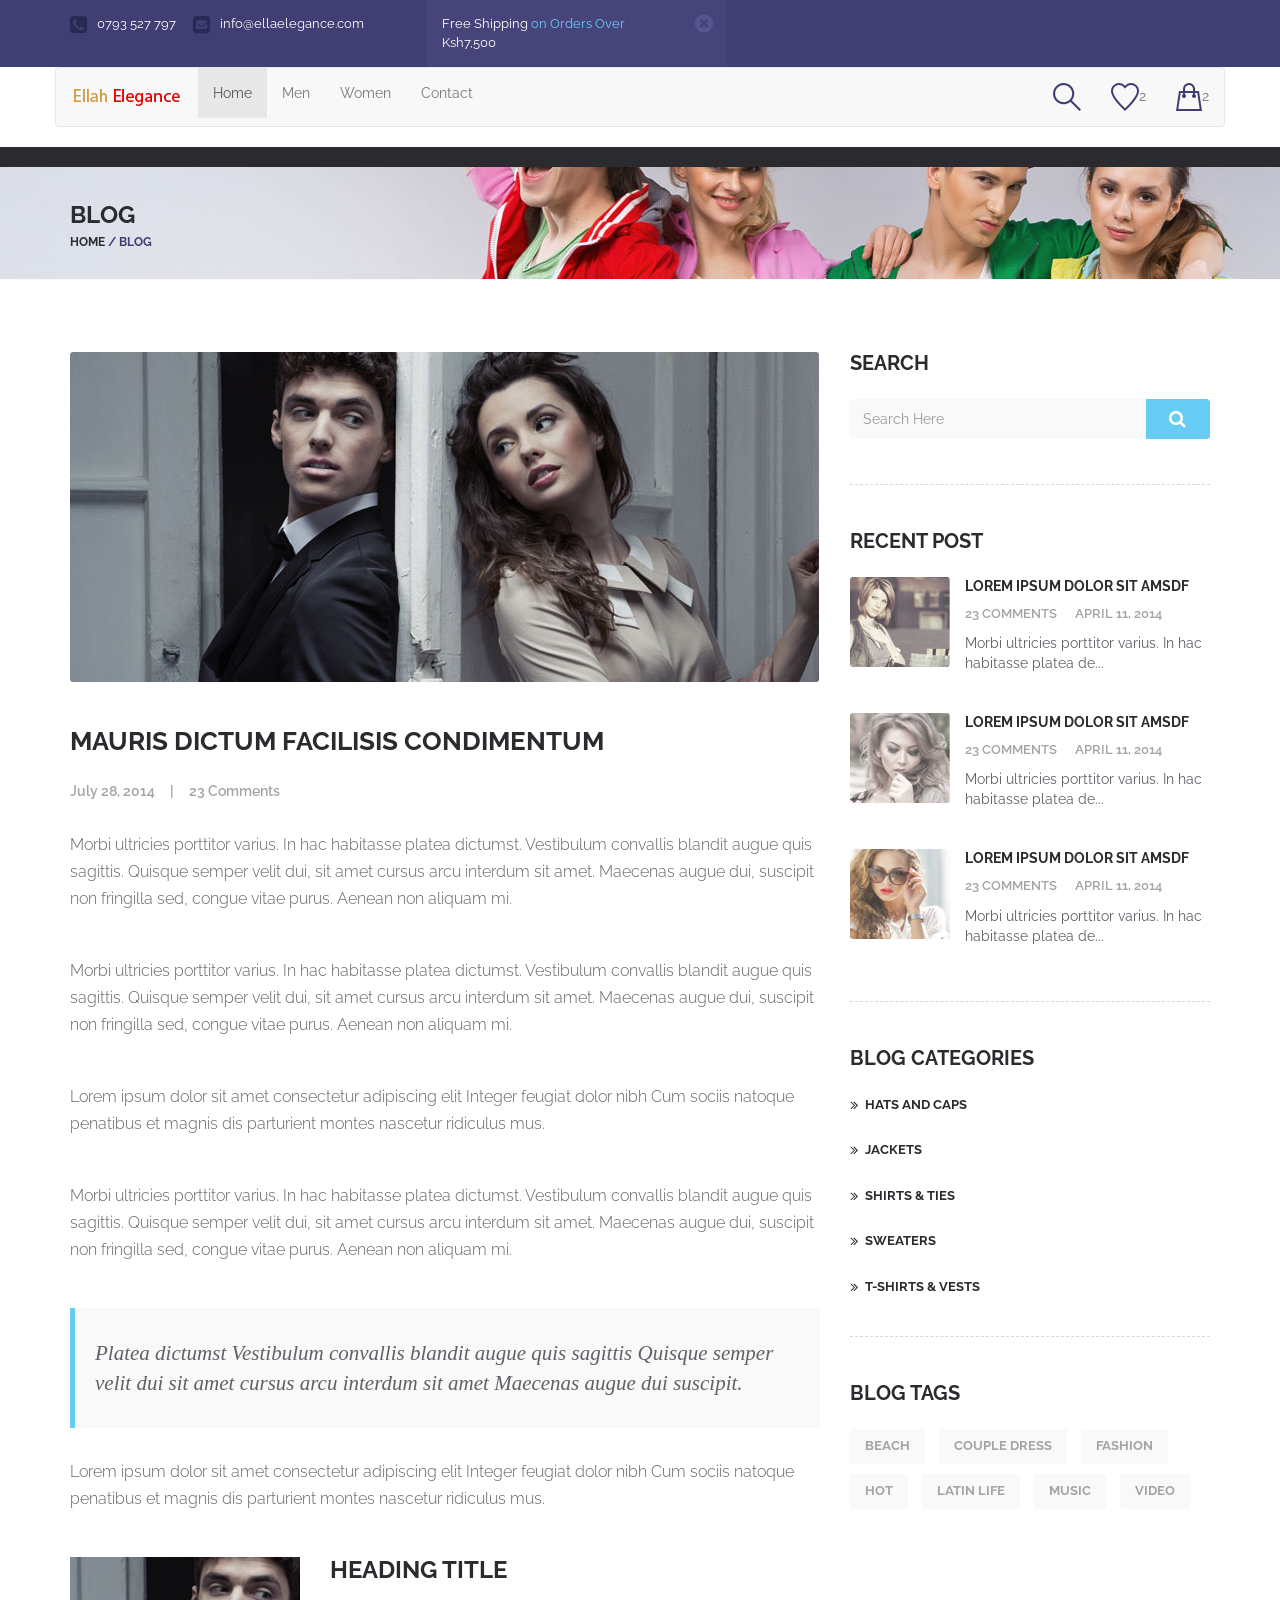
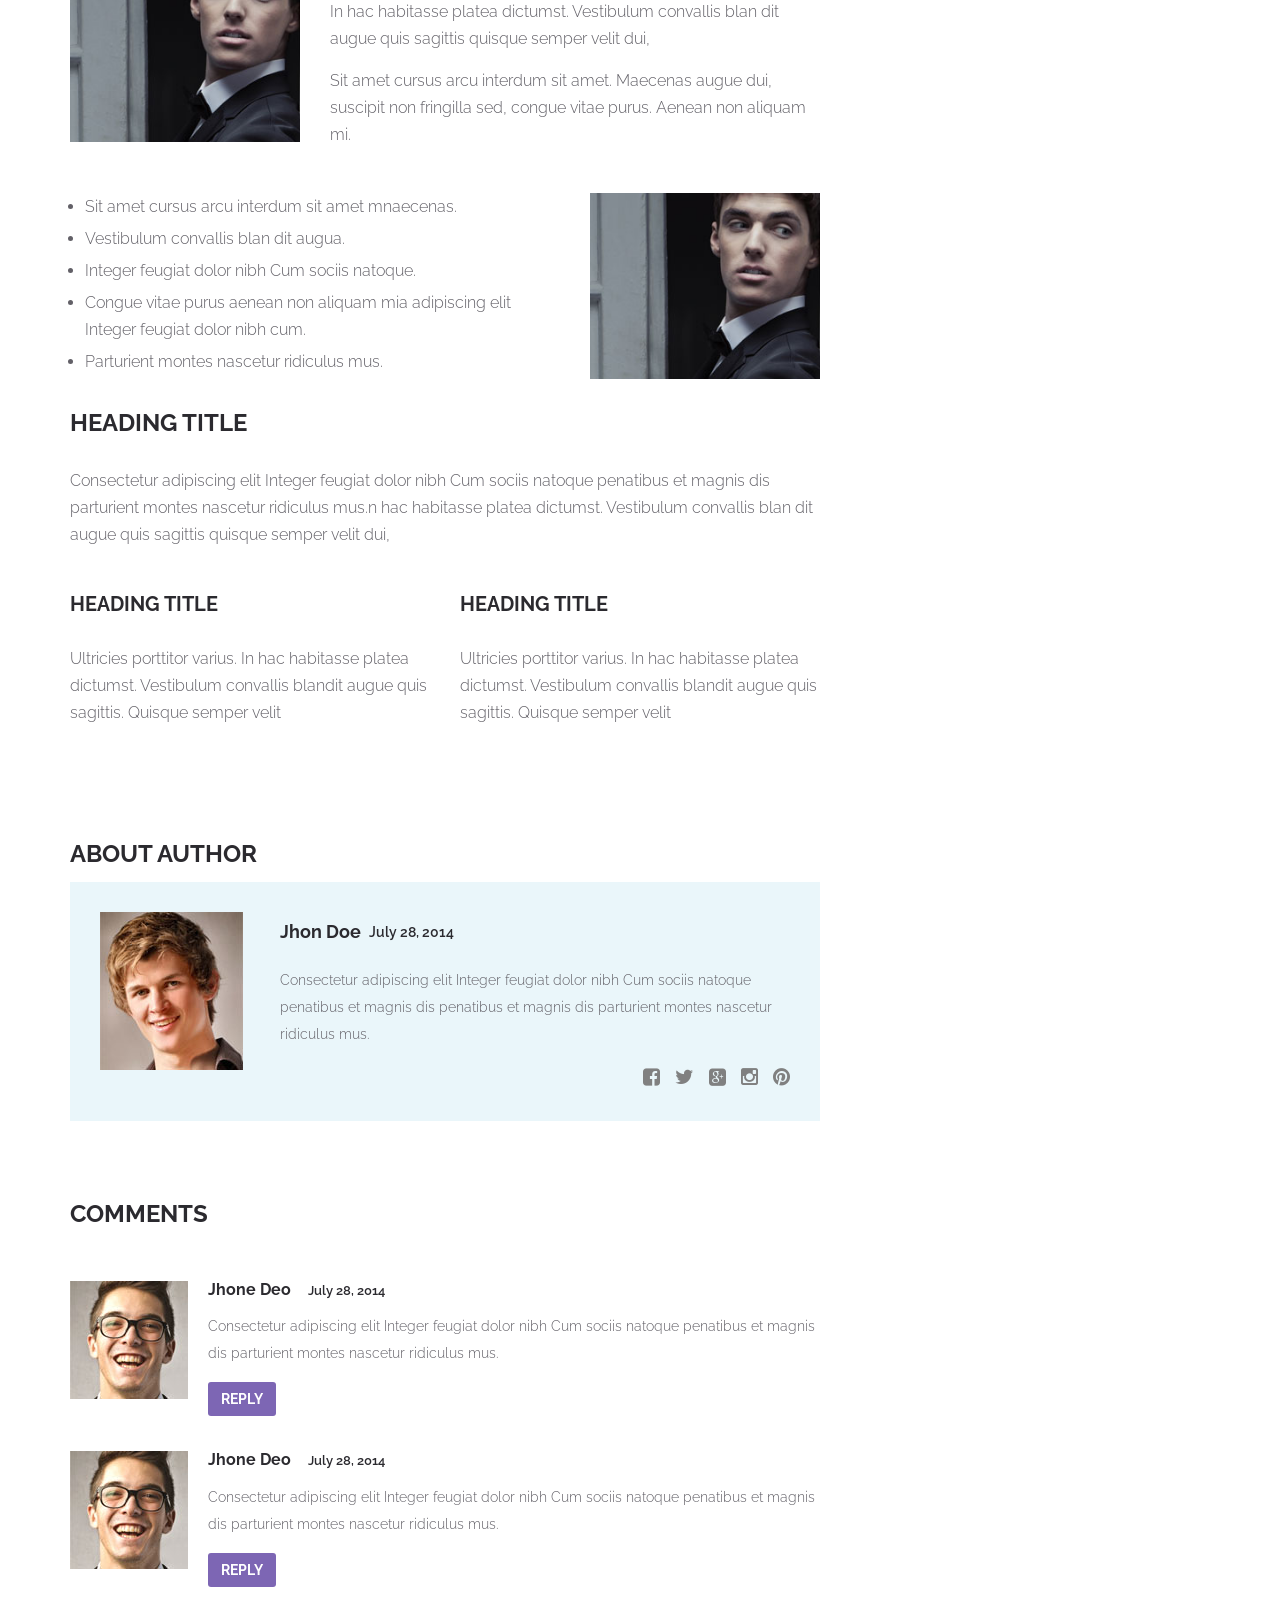
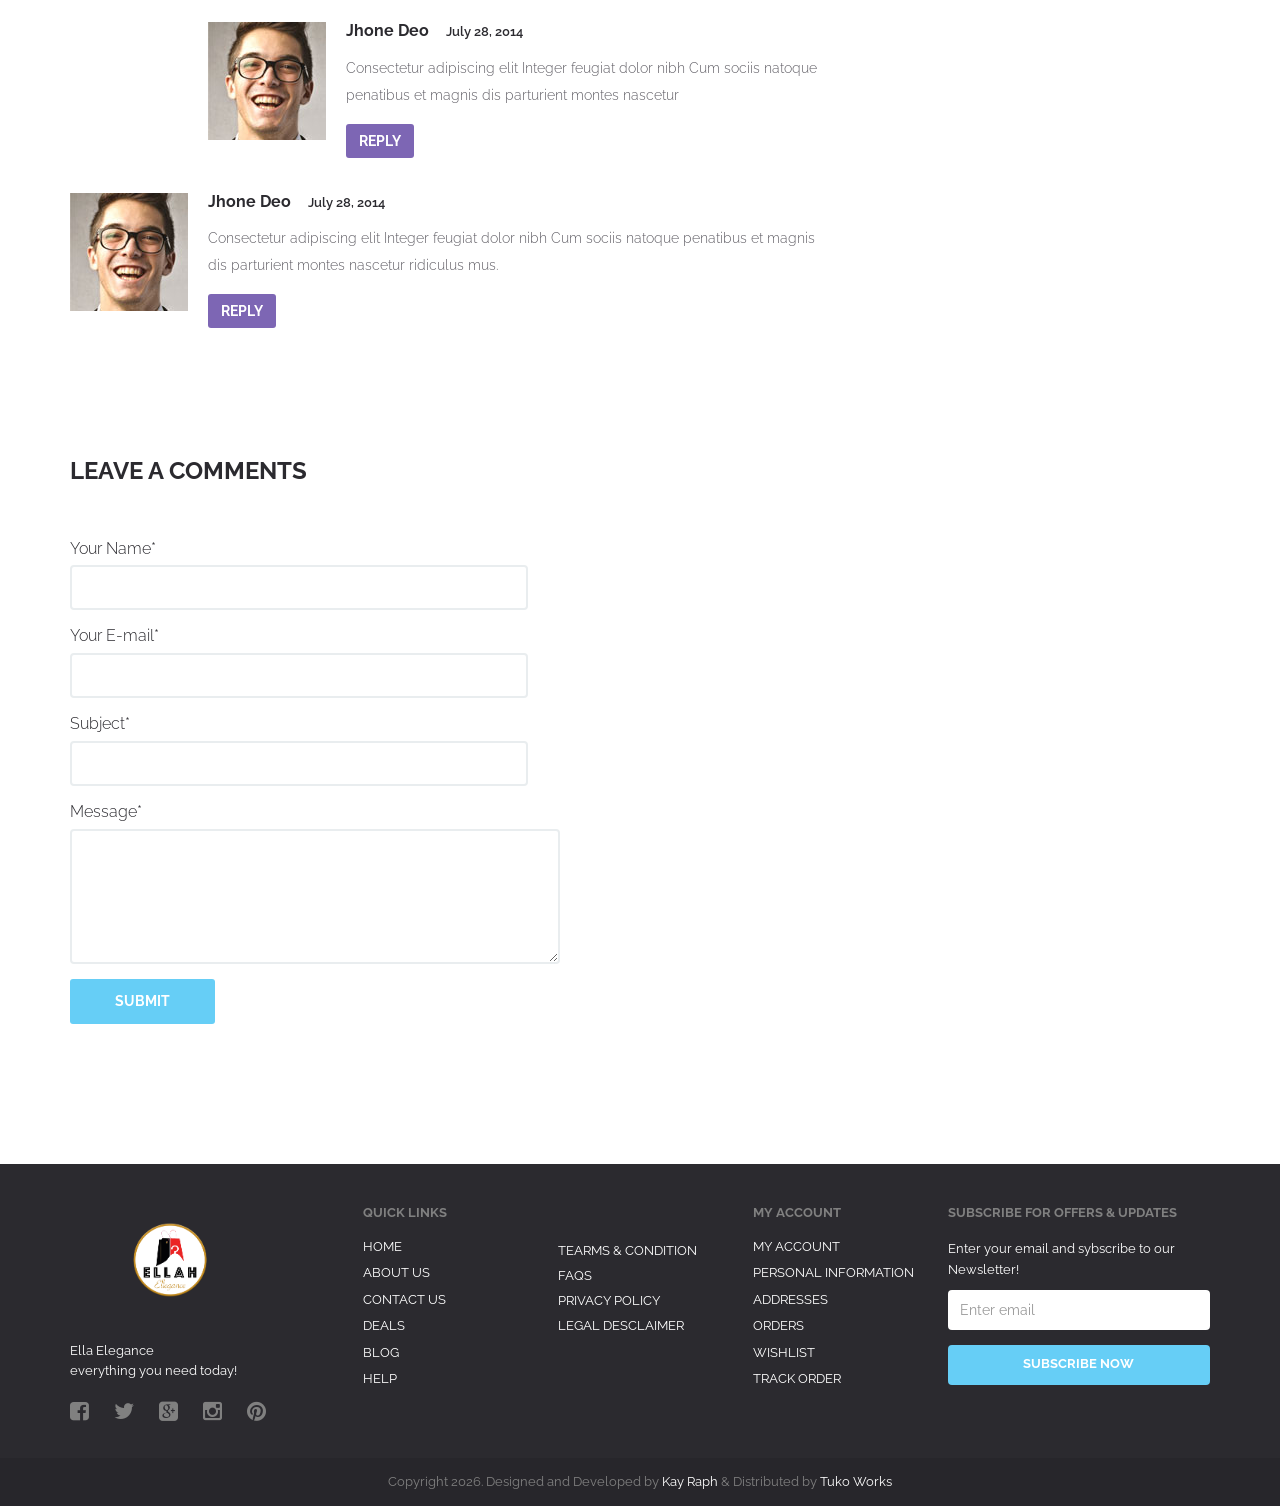
<file: blog-detail.html>
<!DOCTYPE html>
<html lang="en">
  <head>
    <meta charset="utf-8">
    <meta http-equiv="X-UA-Compatible" content="IE=edge">
    <meta name="viewport" content="width=device-width, initial-scale=1">
     <title>Ella Elegance</title>

    <!-- fonts -->
    <link href='http://fonts.googleapis.com/css?family=Raleway:400,300,500,600,700' rel='stylesheet' type='text/css'>
    <link href='http://fonts.googleapis.com/css?family=Roboto+Slab:400,700,300' rel='stylesheet' type='text/css'>
    <link href='http://fonts.googleapis.com/css?family=Playfair+Display:400,700' rel='stylesheet' type='text/css'>
    <link href='font-awesome/css/font-awesome.css' rel='stylesheet' type='text/css'>
      
    <!-- Bootstrap -->
    <link href="css/bootstrap.min.css" rel="stylesheet">
    
    <!-- main css -->
    <link href="style.css" rel="stylesheet">
    <link href="responsive.css" rel="stylesheet">
    
    <!-- Slider -->
    <link href="css/owl.carousel.css" rel="stylesheet">
    <link href="css/owl.theme.css" rel="stylesheet">
    <link href="css/owl.transitions.css" rel="stylesheet"> 
      
    <!-- lightbox -->
    <link href="css/prettyPhoto.css" rel="stylesheet">

    <!-- HTML5 shim and Respond.js for IE8 support of HTML5 elements and media queries -->
    <!-- WARNING: Respond.js doesn't work if you view the page via file:// -->
    <!--[if lt IE 9]>
      <script src="https://oss.maxcdn.com/html5shiv/3.7.2/html5shiv.min.js"></script>
      <script src="https://oss.maxcdn.com/respond/1.4.2/respond.min.js"></script>
    <![endif]-->
  </head>
  <body>

      <div id="wrapper" class="homepage-1"> <!-- wrapper -->
          <div id="header"> <!-- header -->
              <div class="top"> <!-- top -->
                  <div class="container">
                      <ul class="top-support"> 
                          <li><i class="fa fa-phone-square"></i><span>0793 527 797</span></li>
                          <li><a href=""><i class="fa fa-envelope-square"></i><span>info@ellaelegance.com</span></a></li>
                      </ul>
                      <div class="top-offers">
                          <div class="alert alert-warning alert-dismissible fade in offers" role="alert">
                              <button type="button" class="close" data-dismiss="alert" aria-label="Close"><span aria-hidden="true"><i class="fa fa-times-circle"></i></span></button>
                              Free Shipping <a href="">on Orders Over</a> Ksh7,500
                          </div>
                      </div>
                      <!--<div class="top-control">
                          <a href="">Track Order</a><span>•</span><a href="">Register</a><span>•</span><a href="">Login</a>
                      </div>-->
                      <div class="clearfix"></div>
                      <div class="top-offers show-mobile">
                          <div class="alert alert-warning alert-dismissible fade in offers" role="alert">
                              <button type="button" class="close" data-dismiss="alert" aria-label="Close"><span aria-hidden="true"><i class="fa fa-times-circle"></i></span></button>
                              Free Shipping <a href="">on All Orders Over</a> Ksh7,500
                          </div>
                      </div>
                  </div>
              </div> <!-- top -->
              
              <div id="Ella Elegance-nav"> <!-- Nav -->
                  <div class="container">
                      <div class="min-marg">
                          <nav class="navbar navbar-default">
                              <!-- <div class="container-fluid"> -->
                                  <!-- Brand and toggle get grouped for better mobile display -->
                                  <div class="navbar-header">
                                      <button type="button" class="navbar-toggle collapsed" data-toggle="collapse" data-target="#bs-example-navbar-collapse-1">
                                          <span class="sr-only">Toggle navigation</span>
                                          <span class="icon-bar"></span>
                                          <span class="icon-bar"></span>
                                          <span class="icon-bar"></span>
                                      </button>
                                      <a class="navbar-brand" href="index.html"><img src="logo/logo-3.png" alt=""></a>
                                  </div>

                                  <!-- Collect the nav links, forms, and other content for toggling -->
                                  <div class="collapse navbar-collapse" id="bs-example-navbar-collapse-1">
                                      <ul class="nav navbar-nav">
                                          <li class="active"><a href="index.html">Home <span class="sr-only">(current)</span></a></li>
                                          <li><a href="#">Men</a></li>
                                          <li><a href="#">Women</a></li>
                                          <li><a href="#">Contact</a></li>
                                      </ul>
                                     
                                      <ul class="nav navbar-nav navbar-right">
                                          <li class="menu-search-form">
                                              <a href="#" id="open-srch-form"><img src="images/srch.png" alt="srch"></a>
                                          </li>
                                          <li><a href="#"><img src="images/pav.png" alt="pav"><span>2</span></a></li>
                                          <li><a href="#"><img src="images/bag.png" alt="bag"><span>2</span></a></li>
                                          <li id="open-srch-form-mod">
                                              <div>
                                                  <form class="side-search">
                                                      <div class="input-group">
                                                          <input type="text" class="form-control search-wid" placeholder="Search Here" aria-describedby="basic-addon1">
                                                          <a href="" class="input-group-addon btn-side-serach" id="basic-addon1"><i class="fa fa-search"></i></a>
                                                      </div>
                                                  </form>
                                              </div>
                                          </li>
                                      </ul>
                                     
                                  </div><!-- /.navbar-collapse -->
                              <!--</div> -->
                              
                          </nav>
                      </div>
                      <div class="srch-form">
                          <form class="side-search">
                              <div class="input-group">
                                  <input type="text" class="form-control search-wid" placeholder="Search Here" aria-describedby="basic-addon2">
                                  <a href="" class="input-group-addon btn-side-serach" id="basic-addon2"><i class="fa fa-search"></i></a>
                              </div>
                          </form>
                      </div>
                  </div>
              </div> <!-- Nav -->
              
              <!--<div id="cat-nav">
                  <div class="container">
                      <div class="wrap-cat">
                          <a href="#" id="to-open-cat" class="btn btn-default btn-sm">show categories</a>
                          <ul class="this-cat clearfix">
                              <li class="active"><a href="">ELECTRONICS <i class="fa fa-angle-down"></i></a></li>
                              <li><a href="">MEN <i class="fa fa-angle-down"></i></a></li>
                              <li><a href="">WOMEN <i class="fa fa-angle-down"></i></a></li>
                              <li><a href="">BABY & KIDS <i class="fa fa-angle-down"></i></a></li>
                              <li><a href="">BOOKS & MEDIA <i class="fa fa-angle-down"></i></a></li>
                              <li><a href="">HOME & KITCHEN <i class="fa fa-angle-down"></i></a></li>
                              <li><a href="">MORE STORES <i class="fa fa-angle-down"></i></a></li>
                              <li><a href="">OFFERS ZONE <i class="fa fa-angle-down"></i></a></li>
                              <li class="cat-img-off"><img src="images/offers.png" alt="off"></li>
                          </ul>
                      </div>
                  </div>
              </div>-->
              
              <div id="cat-nav">
              <!--<div class="container">
                  <!--<nav class="navbar navbar-default">
                      <!-- <div class="container-fluid"> -->
                      <!-- Brand and toggle get grouped for better mobile display -->
                      <!--<div class="navbar-header">
                          <button type="button" class="navbar-toggle collapsed" data-toggle="collapse" data-target="#cat-nav-mega">
                              <span class="sr-only">Toggle navigation</span>
                              <span class="icon-bar"></span>
                              <span class="icon-bar"></span>
                              <span class="icon-bar"></span>
                          </button>
                      </div>-->

                      <!-- Collect the nav links, forms, and other content for toggling -->
                      <!--<div class="collapse navbar-collapse" id="cat-nav-mega">
                          <ul class="nav navbar-nav">
                              <li class="active"><a href="index.html">ELECTRONICS</a></li>
                              <li class="dropdown menu-large">
                                  <a href="#" class="dropdown-toggle" data-toggle="dropdown" role="button" aria-expanded="false">MEN <i class="fa fa-angle-down"></i></a>
                                  <ul class="dropdown-menu megamenu" role="menu">
                                      <li>
                                          <div class="">
                                              <div class="mega-sub">
                                                  <div class="mega-sub-title">All Clothing</div>
                                                  <ul>
                                                      <li><a href="">T-Shirts</a></li>
                                                      <li><a href="">Casual & Party Wear Shirts</a></li>
                                                      <li><a href="">Jeans</a></li>
                                                      <li><a href="">Formal Shirts</a></li>
                                                      <li><a href="">Cargos, Shorts & 3/4ths</a></li>
                                                      <li><a href="">Sports Wear</a></li>
                                                      <li><a href="">Trousers</a></li>
                                                      <li><a href="">Suits and Blazers</a></li>
                                                      <li><a href="">Ethnic Wear</a></li>
                                                      <li><a href="">Inner & Sleep Wear</a></li>
                                                      <li><a href="">Accessories</a></li>
                                                  </ul>
                                              </div>
                                              <div class="mega-sub">
                                                  <div class="mega-sub-title">All Footwear</div>
                                                  <ul>
                                                      <li><a href="">Flats</a></li>
                                                      <li><a href="">Heels</a></li>
                                                      <li><a href="">Bellies</a></li>
                                                      <li><a href="">Wedges</a></li>
                                                      <li><a href="">Slippers & Flip- Flop's</a></li>
                                                      <li><a href="">Sports Shoes</a></li>
                                                      <li><a href="">Sports Sandals</a></li>
                                                      <li><a href="">Casual Shoes</a></li>
                                                      <li><a href="">Formal Shoes</a></li>
                                                      <li><a href="">Ethnic</a></li>
                                                      <li><a href="">Boots</a></li>
                                                  </ul>
                                              </div>
                                              <div class="mega-product">
                                                  <div class="mega-sub-title">Featured products</div>
                                                  <div class="row">
                                                      <div class="col-md-6 prdct-grid">
                                                          <div class="product-fade">
                                                              <div class="product-fade-wrap">
                                                                  <div id="product-image10" class="owl-carousel owl-theme">
                                                                      <div class="item"><img src="images/p-9.jpg" alt="" class="img-responsive"></div>
                                                                      <div class="item"><img src="images/p-3.jpg" alt="" class="img-responsive"></div>
                                                                      <div class="item"><img src="images/p-4.jpg" alt="" class="img-responsive"></div>
                                                                      <div class="item"><img src="images/p-5.jpg" alt="" class="img-responsive"></div>
                                                                      <div class="item"><img src="images/p-2.jpg" alt="" class="img-responsive"></div>
                                                                  </div>
                                                                  <div class="product-fade-ct">
                                                                      <div class="product-fade-control">
                                                                          <div class="to-left">
                                                                              <a href=""><i class="fa fa-heart"></i></a>
                                                                              <a href=""><i class="fa fa-retweet"></i></a>
                                                                              <a href=""><i class="fa fa-search"></i></a>
                                                                          </div>
                                                                          <div class="to-right">
                                                                              <div id="product-control10" class="owl-carousel owl-theme">
                                                                                  <div class="item"><div class="bullets"></div></div>
                                                                                  <div class="item"><div class="bullets"></div></div>
                                                                                  <div class="item"><div class="bullets"></div></div>
                                                                                  <div class="item"><div class="bullets"></div></div>
                                                                              </div>
                                                                          </div>
                                                                          <div class="clearfix"></div>
                                                                          <a href="" class="btn btn-to-cart"><span class="bag"></span><span>Add To cart</span><div class="clearfix"></div></a>
                                                                      </div>
                                                                  </div>
                                                              </div>
                                                          </div>
                                                          <div class="product-name">
                                                              Striped Men's Round Neck T-Shirt
                                                          </div>
                                                          <div class="star-1"></div>
                                                          <div class="product-price">
                                                              <span>$19.00</span> $15.00
                                                          </div>
                                                      </div>
                                                      <div class="col-md-6 prdct-grid">
                                                          <div class="product-fade">
                                                              <div class="product-fade-wrap">
                                                                  <div id="product-image11" class="owl-carousel owl-theme">
                                                                      <div class="item"><img src="images/p-1.jpg" alt="" class="img-responsive"></div>
                                                                      <div class="item"><img src="images/p-3.jpg" alt="" class="img-responsive"></div>
                                                                      <div class="item"><img src="images/p-4.jpg" alt="" class="img-responsive"></div>
                                                                      <div class="item"><img src="images/p-5.jpg" alt="" class="img-responsive"></div>
                                                                      <div class="item"><img src="images/p-1.jpg" alt="" class="img-responsive"></div>
                                                                  </div>
                                                                  <div class="product-fade-ct">
                                                                      <div class="product-fade-control">
                                                                          <div class="to-left">
                                                                              <a href=""><i class="fa fa-heart"></i></a>
                                                                              <a href=""><i class="fa fa-retweet"></i></a>
                                                                              <a href=""><i class="fa fa-search"></i></a>
                                                                          </div>
                                                                          <div class="to-right">
                                                                              <div id="product-control11" class="owl-carousel owl-theme">
                                                                                  <div class="item"><div class="bullets"></div></div>
                                                                                  <div class="item"><div class="bullets"></div></div>
                                                                                  <div class="item"><div class="bullets"></div></div>
                                                                                  <div class="item"><div class="bullets"></div></div>
                                                                              </div>
                                                                          </div>
                                                                          <div class="clearfix"></div>
                                                                          <a href="" class="btn btn-to-cart"><span class="bag"></span><span>Add To cart</span><div class="clearfix"></div></a>
                                                                      </div>
                                                                  </div>
                                                              </div>
                                                          </div>
                                                          <div class="product-name">
                                                              Striped Men's Round Neck T-Shirt
                                                          </div>
                                                          <div class="star-1"></div>
                                                          <div class="product-price">
                                                              <span>$19.00</span> $15.00
                                                          </div>
                                                      </div>
                                                  </div>
                                              </div>
                                              <div class="mega-offers">
                                                  <a href=""><img src="images/mega-offers.jpg" class="img-responsive" alt=""></a>
                                              </div>
                                              <div class="clearfix"></div>
                                          </div>
                                      </li>
                                  </ul>
                              </li>
                              <li><a href="#">WOMEN </a></li>
                              <li><a href="#">BABY & KIDS </a></li>
                              <li><a href="#">BOOKS & MEDIA </a></li>
                              <li><a href="#">HOME & KITCHEN </a></li>
                              <li><a href="#">MORE STORES </a></li>
                              <li><a href="#">OFFERS ZONE </a></li>
                              <li class="cat-img-off"><img src="images/offers.png" alt="off"></li>
                          </ul>
                           
                      </div>--><!-- /.navbar-collapse -->
                      <!--</div> -->
                  </nav>-->
              </div>
              </div>      
          </div> <!-- header -->
          
          <div id="content"> <!-- Content -->
              <div class="page-title">
                  <div class="container">
                      <div class="page-title-inner">
                          <h3>Blog</h3>
                          <div class="breadcumb"> <a href="">Home</a><span> / </span><span>Blog</span></div>
                          <div class="clearfix"></div>
                      </div>
                  </div>
              </div>
              <div class="container">
                  <div class="blog">
                      <div class="row">
                          <div class="col-md-8 blog-content detail">
                              <div class="row">
                                  <div class="col-md-12 blog-block">
                                      <div class="blog-image">
                                          <img src="images/blog-1.jpg" alt="" class="img-responsive">
                                      </div>
                                      <h3 class="blog-post-title">Mauris dictum facilisis condimentum</h3>
                                      <div class="blog-meta">July 28, 2014<span>|</span><a href="#comment-sec">23 Comments</a></div>
                                      <p>
                                          Morbi ultricies porttitor varius. In hac habitasse platea dictumst. Vestibulum convallis blandit augue quis sagittis. Quisque semper velit dui, sit amet cursus arcu interdum sit amet. Maecenas augue dui, suscipit non fringilla sed, congue vitae purus. Aenean non aliquam mi.
                                      </p>
                                      <p>
                                          Morbi ultricies porttitor varius. In hac habitasse platea dictumst. Vestibulum convallis blandit augue quis sagittis. Quisque semper velit dui, sit amet cursus arcu interdum sit amet. Maecenas augue dui, suscipit non fringilla sed, congue vitae purus. Aenean non aliquam mi.
                                      </p>
                                      <p>
                                          Lorem ipsum dolor sit amet consectetur adipiscing elit Integer feugiat dolor nibh Cum sociis natoque penatibus et magnis dis parturient montes nascetur ridiculus mus.
                                      </p>
                                      <p>
                                          Morbi ultricies porttitor varius. In hac habitasse platea dictumst. Vestibulum convallis blandit augue quis sagittis. Quisque semper velit dui, sit amet cursus arcu interdum sit amet. Maecenas augue dui, suscipit non fringilla sed, congue vitae purus. Aenean non aliquam mi.
                                      </p>
                                      
                                      <blockquote>
                                          Platea dictumst Vestibulum convallis blandit augue quis sagittis Quisque semper velit dui sit amet cursus arcu interdum sit amet Maecenas augue dui suscipit.
                                      </blockquote>
                                      
                                      <p>
                                          Lorem ipsum dolor sit amet consectetur adipiscing elit Integer feugiat dolor nibh Cum sociis natoque penatibus et magnis dis parturient montes nascetur ridiculus mus.
                                      </p>
                                      <div class="row align-left">
                                          <div class="col-md-4">
                                              <img src="images/al-left.jpg" class="img-responsive" alt="">
                                          </div>
                                          <div class="col-md-8">
                                              <h3 class="sub-title">Heading title</h3>
                                              <p>In hac habitasse platea dictumst. Vestibulum convallis blan dit augue quis sagittis quisque semper velit dui,</p>
                                              <p>Sit amet cursus arcu interdum sit amet. Maecenas augue dui, suscipit non fringilla sed, congue vitae purus. Aenean non aliquam mi.</p>
                                          </div>
                                      </div>
                                      <div class="row align-right">
                                          
                                          <div class="col-md-8">
                                              <ul class="base-list">
                                                  <li>Sit amet cursus arcu interdum sit amet mnaecenas. </li>
                                                  <li>Vestibulum convallis blan dit augua.</li>
                                                  <li>Integer feugiat dolor nibh Cum sociis natoque.</li>
                                                  <li>Congue vitae purus aenean non aliquam mia adipiscing elit Integer feugiat dolor nibh cum.</li>
                                                  <li>Parturient montes nascetur ridiculus mus.</li>
                                              </ul>
                                          </div>
                                          <div class="col-md-4">
                                              <img src="images/al-left.jpg" class="img-responsive" alt="">
                                          </div>
                                      </div>
                                      
                                      <div class="row full-text">
                                          <div class="col-md-12">
                                              <h3 class="sub-title">Heading title</h3>
                                              <p>Consectetur adipiscing elit Integer feugiat dolor nibh Cum sociis natoque penatibus et magnis dis parturient montes nascetur ridiculus mus.n hac habitasse platea dictumst. Vestibulum convallis blan dit augue quis sagittis quisque semper velit dui,</p>
                                          </div>
                                      </div>
                                      
                                      <div class="row">
                                          <div class="col-md-6">
                                              <h3 class="sub-title-lvl-2">Heading title</h3>
                                              <p>Ultricies porttitor varius. In hac habitasse platea dictumst. Vestibulum convallis blandit augue quis sagittis. Quisque semper velit</p>
                                          </div>
                                          <div class="col-md-6">
                                              <h3 class="sub-title-lvl-2">Heading title</h3>
                                              <p>Ultricies porttitor varius. In hac habitasse platea dictumst. Vestibulum convallis blandit augue quis sagittis. Quisque semper velit</p>
                                          </div>
                                      </div>
                                      
                                      <h3 class="sub-title author">About Author</h3>
                                      <div class="author-block">
                                          <div class="row">
                                              <div class="col-md-3">
                                                  <img src="images/author.jpg" alt="" class="img-responsive">
                                              </div>
                                              <div class="col-md-9">
                                                  <div class="author-name">
                                                      <h3>
                                                          Jhon Doe
                                                      </h3>
													  <div class="author-date">
														  July 28, 2014 
													  </div>
                                                      
                                                      <div class="clearfix"></div>
                                                  </div>
                                                  
                                                  <p>Consectetur adipiscing elit Integer feugiat dolor nibh Cum sociis natoque penatibus et magnis dis penatibus et magnis dis parturient montes nascetur ridiculus mus.</p>
												  <ul class="ft-soc clearfix">
													  <li><a href=""><i class="fa fa-facebook-square"></i></a></li>
													  <li><a href=""><i class="fa fa-twitter"></i></a></li>
													  <li><a href=""><i class="fa fa-google-plus-square"></i></a></li>
													  <li><a href=""><i class="fa fa-instagram"></i></a></li>
													  <li><a href=""><i class="fa fa-pinterest"></i></a></li>
												  </ul>
                                              </div>
                                          </div>
                                      </div>
                                      
                                      <h3 class="sub-title comment">Comments</h3>
                                      <div id="comment-sec">
                                          <div class="media">
                                              <div class="media-left">
                                                  <a href="#">
                                                      <img src="images/comment.jpg" alt="" class="media-object">
                                                  </a>
                                              </div>
                                              <div class="media-body">
                                                  <h4 class="media-heading">Jhone Deo <span>July 28, 2014 </span></h4>
                                                  <p>Consectetur adipiscing elit Integer feugiat dolor nibh Cum sociis natoque penatibus et magnis dis parturient montes nascetur ridiculus mus.</p>
                                                  <a href="" class="btn btn-purple">Reply</a>
                                                  <div class="clearfix"></div>
                                              </div>
                                          </div>
                                          <div class="media">
                                              <div class="media-left">
                                                  <a href="#">
                                                      <img src="images/comment.jpg" alt="" class="media-object">
                                                  </a>
                                              </div>
                                              <div class="media-body">
                                                  <h4 class="media-heading">Jhone Deo <span>July 28, 2014 </span></h4>
                                                  <p>Consectetur adipiscing elit Integer feugiat dolor nibh Cum sociis natoque penatibus et magnis dis parturient montes nascetur ridiculus mus.</p>
                                                  <a href="" class="btn btn-purple">Reply</a>
                                                  <div class="clearfix"></div>
                                                  <div class="media">
                                                      <div class="media-left">
                                                          <a href="#">
                                                              <img src="images/comment.jpg" alt="" class="media-object">
                                                          </a>
                                                      </div>
                                                      <div class="media-body">
                                                          <h4 class="media-heading">Jhone Deo <span>July 28, 2014 </span></h4>
                                                          <p>Consectetur adipiscing elit Integer feugiat dolor nibh Cum sociis natoque penatibus et magnis dis parturient montes nascetur</p>
                                                          <a href="" class="btn btn-purple">Reply</a>
                                                          <div class="clearfix"></div>
                                                      </div>
                                                  </div>
                                              </div>
                                          </div>
                                          <div class="media">
                                              <div class="media-left">
                                                  <a href="#">
                                                      <img src="images/comment.jpg" alt="" class="media-object">
                                                  </a>
                                              </div>
                                              <div class="media-body">
                                                  <h4 class="media-heading">Jhone Deo <span>July 28, 2014 </span></h4>
                                                  <p>Consectetur adipiscing elit Integer feugiat dolor nibh Cum sociis natoque penatibus et magnis dis parturient montes nascetur ridiculus mus.</p>
                                                  <a href="" class="btn btn-purple">Reply</a>
                                                  <div class="clearfix"></div>
                                              </div>
                                          </div>
                                      </div>
                                      
                                      <h3 class="sub-title comment">Leave a Comments</h3>
                                      <div class="row">
                                          <div class="col-md-8">
                                              <form class="comment-form">
                                                  <div class="form-group">
                                                      <label for="name">Your Name*</label>
                                                      <input type="text" class="form-control" id="name" placeholder="">
                                                  </div>

                                                  <div class="form-group">
                                                      <label for="email">Your E-mail*</label>
                                                      <input type="email" class="form-control" id="email" placeholder="">
                                                  </div>

                                                  <div class="form-group">
                                                      <label for="subject">Subject*</label>
                                                      <input type="text" class="form-control" id="subject" placeholder="">
                                                  </div>

                                                  <div class="form-group">
                                                      <label for="message">Message*</label>
                                                      <textarea class="form-control" id="message"></textarea>
                                                  </div>

                                                  <button type="submit" class="btn btn-blue">Submit</button>
                                              </form>
                                          </div>
                                          
                                      </div>
                                  </div>
                              </div>
                              
                          </div>
                          <div class="col-md-4 sidebar">
                              <div class="sidebar-inner">
                                  <div class="search-widget">
                                      <h4>Search</h4>
                                      <form class="side-search">
                                          <div class="input-group">
                                              <input type="text" class="form-control search-wid" placeholder="Search Here" aria-describedby="basic-addon3">
                                              <a href="" class="input-group-addon btn-side-serach" id="basic-addon3"><i class="fa fa-search"></i></a>
                                          </div>
                                      </form>
                                  </div>
                                  <div class="side-recent">
                                      <h4>Recent Post</h4>
                                      <div class="side-recent-ct">
                                          <div class="row">
                                              <div class="col-md-4">
                                                  <a href=""><img src="images/rec-blog-1.jpg" alt=""></a>
                                              </div>
                                              <div class="col-md-8">
                                                  <h5><a href="">Lorem ipsum dolor sit amsdf</a></h5>
                                                  <div class="meta"><a href="">23 Comments</a> April 11, 2014</div>
												  <p>Morbi ultricies porttitor varius. In hac habitasse platea de...</p>
                                              </div>
                                          </div>
                                      </div>
                                      <div class="side-recent-ct">
                                          <div class="row">
                                              <div class="col-md-4">
                                                  <a href=""><img src="images/rec-blog-2.jpg" alt=""></a>
                                              </div>
                                              <div class="col-md-8">
                                                  <h5><a href="">Lorem ipsum dolor sit amsdf</a></h5>
                                                  <div class="meta"><a href="">23 Comments</a> April 11, 2014</div>
												  <p>Morbi ultricies porttitor varius. In hac habitasse platea de...</p>
                                              </div>
                                          </div>
                                      </div>
                                      <div class="side-recent-ct">
                                          <div class="row">
                                              <div class="col-md-4">
                                                  <a href=""><img src="images/rec-blog-3.jpg" alt=""></a>
                                              </div>
                                              <div class="col-md-8">
                                                  <h5><a href="">Lorem ipsum dolor sit amsdf</a></h5>
                                                  <div class="meta"><a href="">23 Comments</a> April 11, 2014</div>
												  <p>Morbi ultricies porttitor varius. In hac habitasse platea de...</p>
                                              </div>
                                          </div>
                                      </div>
                                  </div>

                                  
                                  <div class="blog-side-cat">
                                      <h4>Blog Categories</h4>
                                      <ul class="blog-cat-list">
                                          <li><a href="">Hats and Caps</a></li>
                                          <li><a href="">Jackets</a></li>
                                          <li><a href="">Shirts & Ties</a></li>
                                          <li><a href="">Sweaters</a></li>
                                          <li><a href="">T-Shirts & Vests</a></li>
                                          
                                      </ul>
                                  </div>
                                  <div class="blog-side-tag">
                                      <h4>Blog Tags</h4>
                                      <a href="">Beach</a>
                                      <a href="">Couple Dress</a>
                                      <a href="">Fashion</a>
                                      <a href="">Hot</a>
                                      <a href="">Latin Life</a>
                                      <a href="">Music</a>
                                      <a href="">Video</a>
                                  </div>
                              </div>
                          </div>
                      </div>
                  </div>
              </div>

          </div> <!-- Content -->
          
          
       <div id="footer"><!-- Footer -->
              <div class="footer-widget">
                  <div class="container">
                      <div class="row">
                          <div class="col-md-3">
                              <div class="text-widget">
                                  <img src="logo/Ellah-elegance.png" width="200" alt="ft-logo">
                                  <p>
                                      Ella Elegance<br/>everything you need today! <a href=""></a>
                                  </p>
                                  <ul class="ft-soc clearfix">
                                      <li><a href=""><i class="fa fa-facebook-square"></i></a></li>
                                      <li><a href=""><i class="fa fa-twitter"></i></a></li>
                                      <li><a href=""><i class="fa fa-google-plus-square"></i></a></li>
                                      <li><a href=""><i class="fa fa-instagram"></i></a></li>
                                      <li><a href=""><i class="fa fa-pinterest"></i></a></li>
                                  </ul>
                                  <div class="clearfix"></div>
                              </div>
                          </div>
                          <div class="col-md-2">
                              <div class="quick-links">
                                  <div class="wid-title">Quick Links</div>
                                  <ul>
                                      <li><a href="index.html">Home</a></li>
                                      <li><a href="#">About US</a></li>
                                      <li><a href="#">contact US</a></li>
                                      <li><a href="#">deals</a></li>
                                      <li><a href="#">blog</a></li>
                                      <li><a href="#">help</a></li>
                                  </ul>
                              </div>
                          </div>
                          <div class="col-md-2">
                              <div class="term">
                                  <div class="wid-title">&nbsp;</div>
                                  <p>
                                      <a href="#">Tearms & condition</a><br/>
                                      <a href="#">FAQs</a><br/>
                                      <a href="#">Privacy Policy</a><br/>
                                      <a href="#">Legal Desclaimer</a><br/>
                                  </p>
                              </div>
                          </div>
                          <div class="col-md-2">
                              <div class="quick-links">
                                  <div class="wid-title">My Account</div>
                                  
                                  <ul>
                                      <li><a href="#">My Account</a></li>
                                      <li><a href="#">Personal Information</a></li>
                                      <li><a href="#">Addresses</a></li>
                                      <li><a href="#">Orders</a></li>
                                      <li><a href="#">Wishlist</a></li>
                                      <li><a href="#">track order</a></li>
                                  </ul>
                              </div>
                          </div>
                          <div class="col-md-3">
                              <div class="subscribe">
                                  <div class="wid-title">Subscribe for OFFERS & UPDATES</div>
                                  <p>
                                      Enter your email and sybscribe to our Newsletter!
                                  </p>
                                  <form>
                                      <div class="form-group">
                                          <input type="email" class="form-control" id="exampleInputEmail1" placeholder="Enter email">
                                      </div>
                                      <button type="submit" class="btn btn-default">Subscribe Now</button>
                                  </form>
                              </div>
                          </div>
                      </div>
                  </div>
              </div>
              <div class="footer-text">
                  <div class="container">
                      <p>Copyright 2026. Designed and Developed by <a href="https://mugita.netlify.app" target="_blank">Kay Raph </a> &amp; Distributed by <a href="https://tukoworks.netlify.app" target="_blank">Tuko Works</a></p>
                  </div>
              </div>
          </div><!-- Footer -->
      </div> <!-- wrapper -->

    <!-- jQuery (necessary for Bootstrap's JavaScript plugins) -->
    <script src="js/library.js"></script>
    <!-- Include all compiled plugins (below), or include individual files as needed -->
    <script src="js/bootstrap.min.js"></script>
    <script src="js/owl.carousel.min.js"></script>
    <script src="js/ui.js"></script>
    <script src="js/jquery.raty.js"></script>
    <script src="js/jquery.prettyPhoto.js"></script>
    <script src="js/jquery.selectbox-0.2.js"></script>
    <script src="js/theme-script.js"></script>
  </body>
</html>
</file>
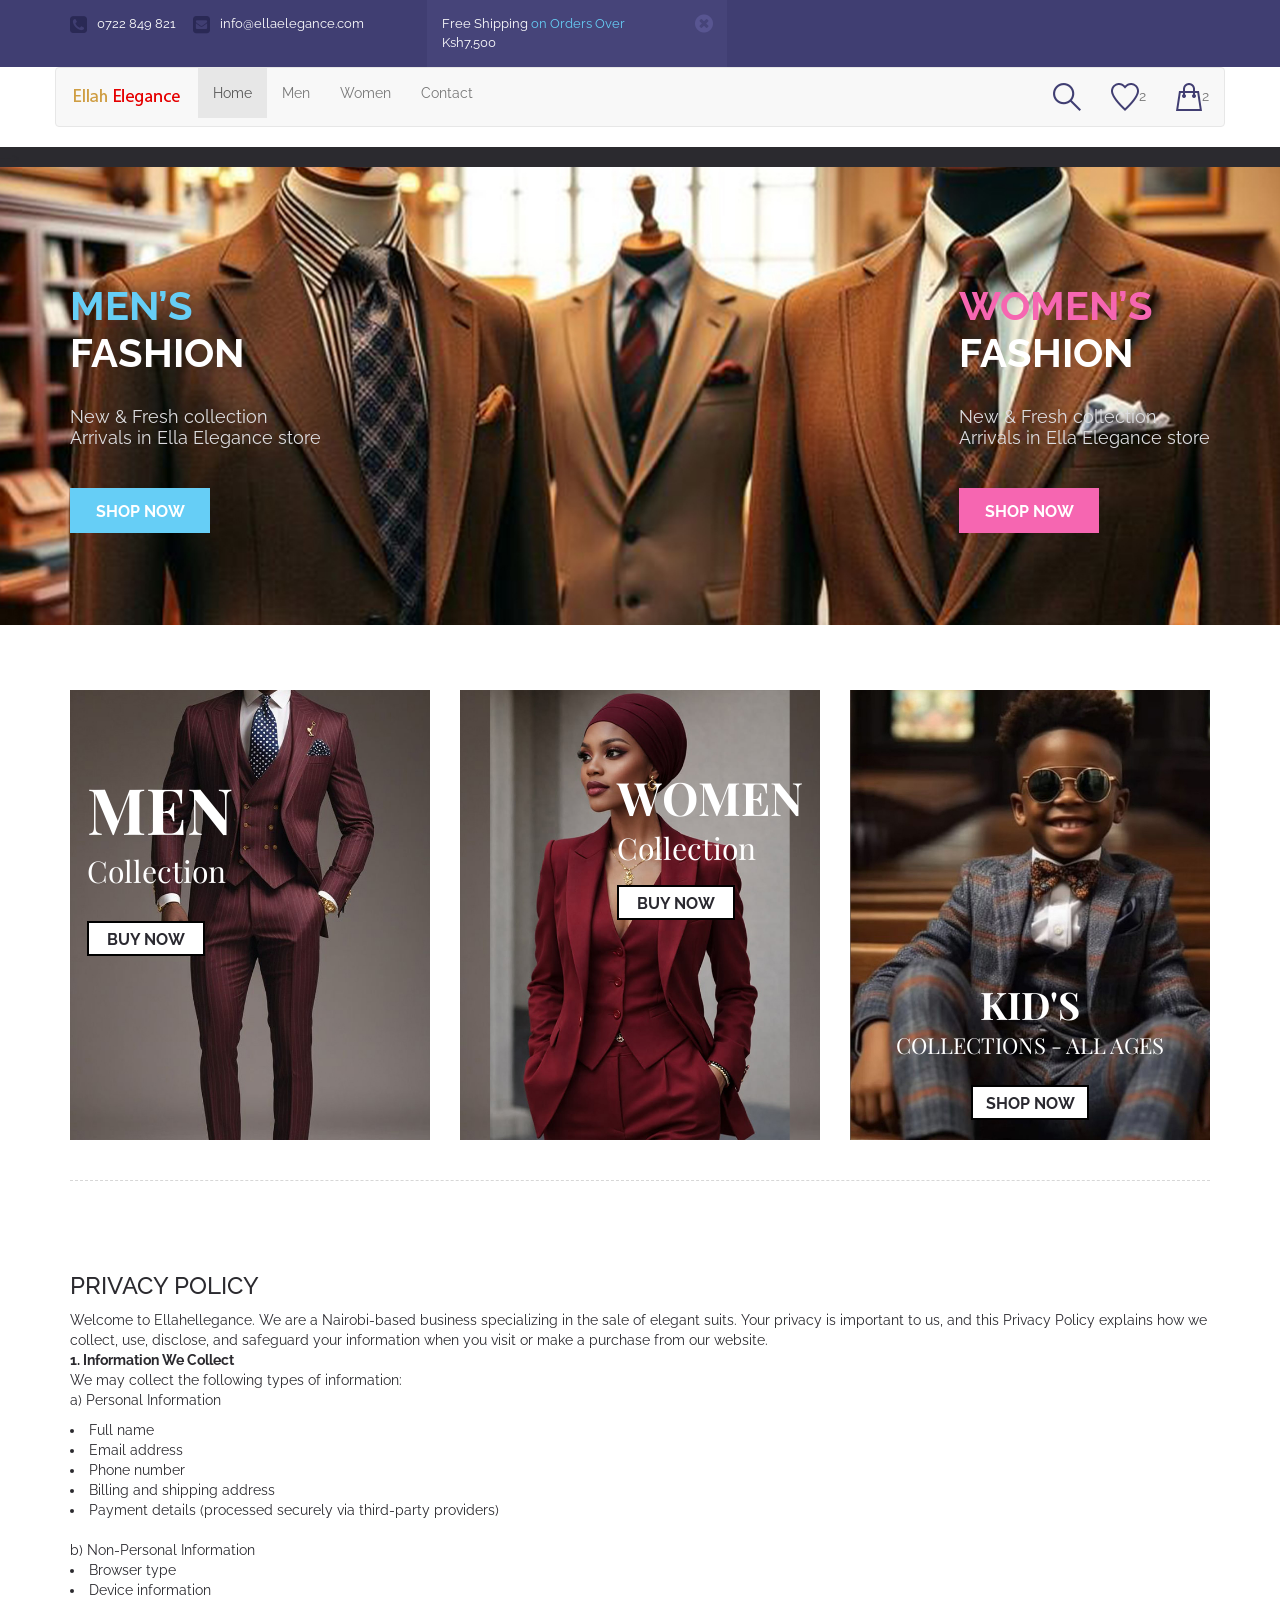
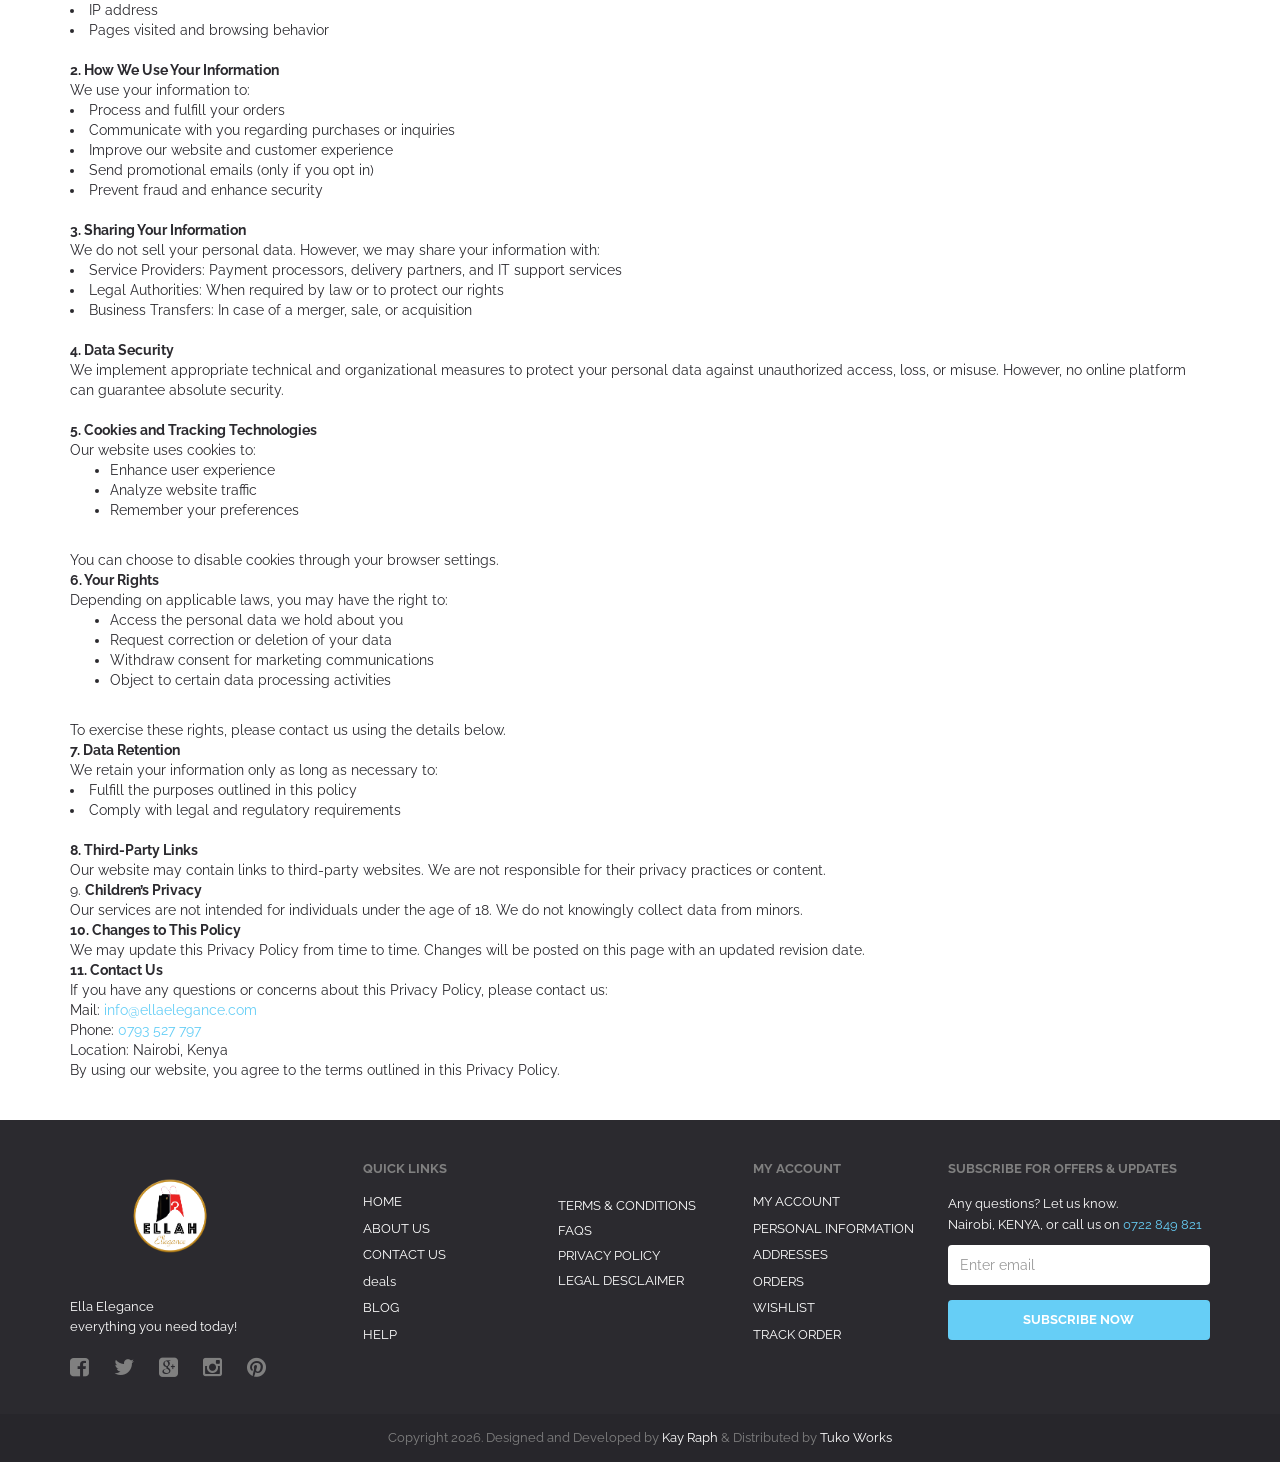
<file: blog.html>
<!DOCTYPE html>
<html lang="en">
  <head>
    <meta charset="utf-8">
    <meta http-equiv="X-UA-Compatible" content="IE=edge">
    <meta name="viewport" content="width=device-width, initial-scale=1">
   <title>Ella Elegance</title>

    <!-- fonts -->
    <link href='http://fonts.googleapis.com/css?family=Raleway:400,300,500,600,700' rel='stylesheet' type='text/css'>
    <link href='http://fonts.googleapis.com/css?family=Roboto+Slab:400,700,300' rel='stylesheet' type='text/css'>
    <link href='http://fonts.googleapis.com/css?family=Playfair+Display:400,700' rel='stylesheet' type='text/css'>
    <link href='font-awesome/css/font-awesome.css' rel='stylesheet' type='text/css'>
      
    <!-- Bootstrap -->
    <link href="css/bootstrap.min.css" rel="stylesheet">
    
    <!-- main css -->
    <link href="style.css" rel="stylesheet">
    <link href="responsive.css" rel="stylesheet">
    
    <!-- Slider -->
    <link href="css/owl.carousel.css" rel="stylesheet">
    <link href="css/owl.theme.css" rel="stylesheet">
    <link href="css/owl.transitions.css" rel="stylesheet"> 
      
    <!-- lightbox -->
    <link href="css/prettyPhoto.css" rel="stylesheet">

    <!-- HTML5 shim and Respond.js for IE8 support of HTML5 elements and media queries -->
    <!-- WARNING: Respond.js doesn't work if you view the page via file:// -->
    <!--[if lt IE 9]>
      <script src="https://oss.maxcdn.com/html5shiv/3.7.2/html5shiv.min.js"></script>
      <script src="https://oss.maxcdn.com/respond/1.4.2/respond.min.js"></script>
    <![endif]-->
  </head>
  <body>

      <div id="wrapper" class="homepage-1"> <!-- wrapper -->
          <div id="header"> <!-- header -->
              <div class="top"> <!-- top -->
                  <div class="container">
                      <ul class="top-support"> 
                       
                          <li><i class="fa fa-phone-square"></i><span><a href="tel:+254722849821">0722 849 821</a></span></li>
                          <li><a href=""><i class="fa fa-envelope-square"></i><span><a href="mailto:info@ellaelegance.com">info@ellaelegance.com</a></span></a></li>
                      </ul>
                      <div class="top-offers">
                          <div class="alert alert-warning alert-dismissible fade in offers" role="alert">
                              <button type="button" class="close" data-dismiss="alert" aria-label="Close"><span aria-hidden="true"><i class="fa fa-times-circle"></i></span></button>
                              Free Shipping <a href="">on Orders Over</a> Ksh7,500
                          </div>
                      </div>
                      <!--<div class="top-control">
                          <a href="">Track Order</a><span>•</span><a href="">Register</a><span>•</span><a href="">Login</a>
                      </div>-->
                      <div class="clearfix"></div>
                      <div class="top-offers show-mobile">
                          <div class="alert alert-warning alert-dismissible fade in offers" role="alert">
                              <button type="button" class="close" data-dismiss="alert" aria-label="Close"><span aria-hidden="true"><i class="fa fa-times-circle"></i></span></button>
                              Free Shipping <a href="">on All Orders Over</a> Ksh7,500
                          </div>
                      </div>
                  </div>
              </div> <!-- top -->
              
              <div id="Ella Elegance-nav"> <!-- Nav -->
                  <div class="container">
                      <div class="min-marg">
                          <nav class="navbar navbar-default">
                              <!-- <div class="container-fluid"> -->
                                  <!-- Brand and toggle get grouped for better mobile display -->
                                  <div class="navbar-header">
                                      <button type="button" class="navbar-toggle collapsed" data-toggle="collapse" data-target="#bs-example-navbar-collapse-1">
                                          <span class="sr-only">Toggle navigation</span>
                                          <span class="icon-bar"></span>
                                          <span class="icon-bar"></span>
                                          <span class="icon-bar"></span>
                                      </button>
                                      <a class="navbar-brand" href="index.html"><img src="logo/logo-3.png" alt=""></a>
                                  </div>

                                  <!-- Collect the nav links, forms, and other content for toggling -->
                                  <div class="collapse navbar-collapse" id="bs-example-navbar-collapse-1">
                                      <ul class="nav navbar-nav">
                                          <li class="active"><a href="index.html">Home <span class="sr-only">(current)</span></a></li>
                                          <li><a href="#">Men</a></li>
                                          <li><a href="#">Women</a></li>
                                          <li><a href="#">Contact</a></li>
                                      </ul>
                                     
                                      <ul class="nav navbar-nav navbar-right">
                                          <li class="menu-search-form">
                                              <a href="#" id="open-srch-form"><img src="images/srch.png" alt="srch"></a>
                                          </li>
                                          <li><a href="#"><img src="images/pav.png" alt="pav"><span>2</span></a></li>
                                          <li><a href="#"><img src="images/bag.png" alt="bag"><span>2</span></a></li>
                                          <li id="open-srch-form-mod">
                                              <div>
                                                  <form class="side-search">
                                                      <div class="input-group">
                                                          <input type="text" class="form-control search-wid" placeholder="Search Here" aria-describedby="basic-addon1">
                                                          <a href="" class="input-group-addon btn-side-serach" id="basic-addon1"><i class="fa fa-search"></i></a>
                                                      </div>
                                                  </form>
                                              </div>
                                          </li>
                                      </ul>
                                     
                                  </div><!-- /.navbar-collapse -->
                              <!--</div> -->
                              
                          </nav>
                      </div>
                      <div class="srch-form">
                          <form class="side-search">
                              <div class="input-group">
                                  <input type="text" class="form-control search-wid" placeholder="Search Here" aria-describedby="basic-addon2">
                                  <a href="" class="input-group-addon btn-side-serach" id="basic-addon2"><i class="fa fa-search"></i></a>
                              </div>
                          </form>
                      </div>
                  </div>
              </div> <!-- Nav -->
              
              <!--<div id="cat-nav">
                  <div class="container">
                      <div class="wrap-cat">
                          <a href="#" id="to-open-cat" class="btn btn-default btn-sm">show categories</a>
                          <ul class="this-cat clearfix">
                              <li class="active"><a href="">ELECTRONICS <i class="fa fa-angle-down"></i></a></li>
                              <li><a href="">MEN <i class="fa fa-angle-down"></i></a></li>
                              <li><a href="">WOMEN <i class="fa fa-angle-down"></i></a></li>
                              <li><a href="">BABY & KIDS <i class="fa fa-angle-down"></i></a></li>
                              <li><a href="">BOOKS & MEDIA <i class="fa fa-angle-down"></i></a></li>
                              <li><a href="">HOME & KITCHEN <i class="fa fa-angle-down"></i></a></li>
                              <li><a href="">MORE STORES <i class="fa fa-angle-down"></i></a></li>
                              <li><a href="">OFFERS ZONE <i class="fa fa-angle-down"></i></a></li>
                              <li class="cat-img-off"><img src="images/offers.png" alt="off"></li>
                          </ul>
                      </div>
                  </div>
              </div>-->
              
              <div id="cat-nav">
              <!--<div class="container">
                  <!--<nav class="navbar navbar-default">
                      <!-- <div class="container-fluid"> -->
                      <!-- Brand and toggle get grouped for better mobile display -->
                      <!--<div class="navbar-header">
                          <button type="button" class="navbar-toggle collapsed" data-toggle="collapse" data-target="#cat-nav-mega">
                              <span class="sr-only">Toggle navigation</span>
                              <span class="icon-bar"></span>
                              <span class="icon-bar"></span>
                              <span class="icon-bar"></span>
                          </button>
                      </div>-->

                      <!-- Collect the nav links, forms, and other content for toggling -->
                      <!--<div class="collapse navbar-collapse" id="cat-nav-mega">
                          <ul class="nav navbar-nav">
                              <li class="active"><a href="index.html">ELECTRONICS</a></li>
                              <li class="dropdown menu-large">
                                  <a href="#" class="dropdown-toggle" data-toggle="dropdown" role="button" aria-expanded="false">MEN <i class="fa fa-angle-down"></i></a>
                                  <ul class="dropdown-menu megamenu" role="menu">
                                      <li>
                                          <div class="">
                                              <div class="mega-sub">
                                                  <div class="mega-sub-title">All Clothing</div>
                                                  <ul>
                                                      <li><a href="">T-Shirts</a></li>
                                                      <li><a href="">Casual & Party Wear Shirts</a></li>
                                                      <li><a href="">Jeans</a></li>
                                                      <li><a href="">Formal Shirts</a></li>
                                                      <li><a href="">Cargos, Shorts & 3/4ths</a></li>
                                                      <li><a href="">Sports Wear</a></li>
                                                      <li><a href="">Trousers</a></li>
                                                      <li><a href="">Suits and Blazers</a></li>
                                                      <li><a href="">Ethnic Wear</a></li>
                                                      <li><a href="">Inner & Sleep Wear</a></li>
                                                      <li><a href="">Accessories</a></li>
                                                  </ul>
                                              </div>
                                              <div class="mega-sub">
                                                  <div class="mega-sub-title">All Footwear</div>
                                                  <ul>
                                                      <li><a href="">Flats</a></li>
                                                      <li><a href="">Heels</a></li>
                                                      <li><a href="">Bellies</a></li>
                                                      <li><a href="">Wedges</a></li>
                                                      <li><a href="">Slippers & Flip- Flop's</a></li>
                                                      <li><a href="">Sports Shoes</a></li>
                                                      <li><a href="">Sports Sandals</a></li>
                                                      <li><a href="">Casual Shoes</a></li>
                                                      <li><a href="">Formal Shoes</a></li>
                                                      <li><a href="">Ethnic</a></li>
                                                      <li><a href="">Boots</a></li>
                                                  </ul>
                                              </div>
                                              <div class="mega-product">
                                                  <div class="mega-sub-title">Featured products</div>
                                                  <div class="row">
                                                      <div class="col-md-6 prdct-grid">
                                                          <div class="product-fade">
                                                              <div class="product-fade-wrap">
                                                                  <div id="product-image10" class="owl-carousel owl-theme">
                                                                      <div class="item"><img src="images/p-9.jpg" alt="" class="img-responsive"></div>
                                                                      <div class="item"><img src="images/p-3.jpg" alt="" class="img-responsive"></div>
                                                                      <div class="item"><img src="images/p-4.jpg" alt="" class="img-responsive"></div>
                                                                      <div class="item"><img src="images/p-5.jpg" alt="" class="img-responsive"></div>
                                                                      <div class="item"><img src="images/p-2.jpg" alt="" class="img-responsive"></div>
                                                                  </div>
                                                                  <div class="product-fade-ct">
                                                                      <div class="product-fade-control">
                                                                          <div class="to-left">
                                                                              <a href=""><i class="fa fa-heart"></i></a>
                                                                              <a href=""><i class="fa fa-retweet"></i></a>
                                                                              <a href=""><i class="fa fa-search"></i></a>
                                                                          </div>
                                                                          <div class="to-right">
                                                                              <div id="product-control10" class="owl-carousel owl-theme">
                                                                                  <div class="item"><div class="bullets"></div></div>
                                                                                  <div class="item"><div class="bullets"></div></div>
                                                                                  <div class="item"><div class="bullets"></div></div>
                                                                                  <div class="item"><div class="bullets"></div></div>
                                                                              </div>
                                                                          </div>
                                                                          <div class="clearfix"></div>
                                                                          <a href="" class="btn btn-to-cart"><span class="bag"></span><span>Add To cart</span><div class="clearfix"></div></a>
                                                                      </div>
                                                                  </div>
                                                              </div>
                                                          </div>
                                                          <div class="product-name">
                                                              Striped Men's Round Neck T-Shirt
                                                          </div>
                                                          <div class="star-1"></div>
                                                          <div class="product-price">
                                                              <span>$19.00</span> $15.00
                                                          </div>
                                                      </div>
                                                      <div class="col-md-6 prdct-grid">
                                                          <div class="product-fade">
                                                              <div class="product-fade-wrap">
                                                                  <div id="product-image11" class="owl-carousel owl-theme">
                                                                      <div class="item"><img src="images/p-1.jpg" alt="" class="img-responsive"></div>
                                                                      <div class="item"><img src="images/p-3.jpg" alt="" class="img-responsive"></div>
                                                                      <div class="item"><img src="images/p-4.jpg" alt="" class="img-responsive"></div>
                                                                      <div class="item"><img src="images/p-5.jpg" alt="" class="img-responsive"></div>
                                                                      <div class="item"><img src="images/p-1.jpg" alt="" class="img-responsive"></div>
                                                                  </div>
                                                                  <div class="product-fade-ct">
                                                                      <div class="product-fade-control">
                                                                          <div class="to-left">
                                                                              <a href=""><i class="fa fa-heart"></i></a>
                                                                              <a href=""><i class="fa fa-retweet"></i></a>
                                                                              <a href=""><i class="fa fa-search"></i></a>
                                                                          </div>
                                                                          <div class="to-right">
                                                                              <div id="product-control11" class="owl-carousel owl-theme">
                                                                                  <div class="item"><div class="bullets"></div></div>
                                                                                  <div class="item"><div class="bullets"></div></div>
                                                                                  <div class="item"><div class="bullets"></div></div>
                                                                                  <div class="item"><div class="bullets"></div></div>
                                                                              </div>
                                                                          </div>
                                                                          <div class="clearfix"></div>
                                                                          <a href="" class="btn btn-to-cart"><span class="bag"></span><span>Add To cart</span><div class="clearfix"></div></a>
                                                                      </div>
                                                                  </div>
                                                              </div>
                                                          </div>
                                                          <div class="product-name">
                                                              Striped Men's Round Neck T-Shirt
                                                          </div>
                                                          <div class="star-1"></div>
                                                          <div class="product-price">
                                                              <span>$19.00</span> $15.00
                                                          </div>
                                                      </div>
                                                  </div>
                                              </div>
                                              <div class="mega-offers">
                                                  <a href=""><img src="images/mega-offers.jpg" class="img-responsive" alt=""></a>
                                              </div>
                                              <div class="clearfix"></div>
                                          </div>
                                      </li>
                                  </ul>
                              </li>
                              <li><a href="#">WOMEN </a></li>
                              <li><a href="#">BABY & KIDS </a></li>
                              <li><a href="#">BOOKS & MEDIA </a></li>
                              <li><a href="#">HOME & KITCHEN </a></li>
                              <li><a href="#">MORE STORES </a></li>
                              <li><a href="#">OFFERS ZONE </a></li>
                              <li class="cat-img-off"><img src="images/offers.png" alt="off"></li>
                          </ul>
                           
                      </div>--><!-- /.navbar-collapse -->
                      <!--</div> -->
                  </nav>-->
              </div>
              </div>      
          </div> <!-- header -->
          <div id="content"> <!-- Content -->
               <div id="main-slider"> <!-- Slider -->
              <div id="home-slider" class="owl-carousel owl-theme">
                  <div class="item">
                      <img src="e-designs/esuit_3.jpg" alt="slide-1" class="img-responsive">
                      <div class="slider-desc">
                          <div class="container">
                              <div class="row">
                                  <div class="col-md-6">
                                      <div class="slide-offers-left">
                                          <div class="slide-offers-title"><span>Men’s</span><br/>FASHION</div>
                                          <p>New & Fresh collection<br/>Arrivals in Ella Elegance store</p>
                                          <a href="https://wa.me/+254793527797" class="btn btn-blue">Shop now</a>
                                      </div>
                                  </div>
                                  <div class="col-md-6">
                                       <div class="slide-offers-right">
                                          <div class="slide-offers-title"><span>Women’s</span><br/>FASHION</div>
                                          <p>New & Fresh collection<br/>Arrivals in Ella Elegance store</p>
                                          <a href="" class="btn btn-magenta">Shop now</a>
                                      </div>
                                  </div>
                              </div>
                          </div>
                      </div>
                  </div>
                  <div class="item">
                      <img src="e-designs/esuit_2.jpg" alt="slide-2" class="img-responsive">
                      <div class="slider-desc">
                          <div class="container">
                              <div class="row">
                                  <div class="col-md-6">
                                      <div class="slide-offers-left">
                                          <div class="slide-offers-title"><span>20% Price cut</span><br/>for bulk orders</div>
                                          <p>New & Fresh collection<br/>Arrivals in Ella Elegance store</p>
                                          <a href="https://wa.me/+254793527797" class="btn btn-blue">Shop now</a>
                                      </div>
                                  </div>
                                  <div class="col-md-6">
                                       
                                  </div>
                              </div>
                          </div>
                      </div>
                  </div>
              </div>
          </div> <!-- Slider -->
          
          <div id="content"> <!-- Content -->
              <div class="container">
                  <div class="home-content">
                      <div class="cat-offers">
                          <div class="row">
                              <div class="col-md-4">
                                  <div class="cat-sec-1">
                                      <img src="e-designs/des_5.jpg" class="img-responsive" alt="">
                                      <div class="cat-desc">
                                          <div class="cat-inner">
                                              <div class="cat-title" style="color: #fff;">men<span style="color: #fff;">Collection</span></div>
                                              <a href="https://wa.me/+254793527797" class="btn btn-border" style="background-color: #fff;">Buy Now</a>
                                          </div>
                                      </div>
                                  </div>
                              </div>
                              <div class="col-md-4">
                                  <div class="cat-sec-2">
                                      <img src="e-designs/des_1.jpg" class="img-responsive" alt="">
                                       <div class="cat-desc">
                                           <div class="cat-inner">
                                              <div class="cat-title" style="color: #fff;">women<span style="color: #fff;">Collection</span></div>
                                              <a href="https://wa.me/+254793527797" class="btn btn-border" style="background-color: #fff;">Buy Now</a>
                                          </div>
                                      </div>
                                  </div>
                              </div>
                              <div class="col-md-4">
                                  <div class="cat-sec-3">
                                      <img src="e-designs/des_kid.jpg" class="img-responsive" alt="">
                                       <div class="cat-desc">
                                           <div class="cat-inner">
                                              <div class="cat-title" style="color: #fff;">Kid's<span style="color: #fff;">collections - all ages</span></div>
                                              <a href="https://wa.me/+254793527797" class="btn btn-border" style="background-color: #fff;">shop Now</a>
                                           </div>
                                      </div>
                                  </div>
                              </div>
                          </div>
                      </div>
                  </div>
              </div>
              </div>
              <div class="container">
                  <div class="blog">
                      <div class="row">
                          <div class="container">
                              <div class="row">
                                  <div class="container">
                                      <div class="inner">
                                          
                                         <h3>
							PRIVACY POLICY
						</h3 style="color: #34b0df; font-weight: 600;">
                    

						<p class="stext-113 cl6 p-b-26">
						
Welcome to Ellahellegance. We are a Nairobi-based business specializing in the sale of elegant suits. Your privacy is important to us, and this Privacy Policy explains how we collect, use, disclose, and safeguard your information when you visit or make a purchase from our website.<br>

<b>1. Information We Collect</b><br>
We may collect the following types of information:<br>
a) Personal Information
<li> Full name</li>
<li> Email address</li>
<li> Phone number</li>
<li> Billing and shipping address</li>
<li> Payment details (processed securely via third-party providers)</li><br>
b) Non-Personal Information<br>
<li> Browser type</li>
<li> Device information</li>
<li> IP address</li>
<li> Pages visited and browsing behavior</li><br>

<b>2. How We Use Your Information</b><br>
We use your information to:<br>
<li> Process and fulfill your orders</li>
<li> Communicate with you regarding purchases or inquiries</li>
<li> Improve our website and customer experience</li>
<li> Send promotional emails (only if you opt in)</li>
<li> Prevent fraud and enhance security</li><br>

<b>3. Sharing Your Information</b><br>
We do not sell your personal data. However, we may share your information with:<br>
<li> Service Providers: Payment processors, delivery partners, and IT support services</li>
<li> Legal Authorities: When required by law or to protect our rights</li>
<li> Business Transfers: In case of a merger, sale, or acquisition</li><br>

<b>4. Data Security</b><br>
We implement appropriate technical and organizational measures to protect your personal data against unauthorized access, loss, or misuse. However, no online platform can guarantee absolute security.<br>

<br><b>5. Cookies and Tracking Technologies</b><br>
Our website uses cookies to:<br>
<ul><li> Enhance user experience</li>
<li> Analyze website traffic</li>
<li> Remember your preferences</li></ul><br>
You can choose to disable cookies through your browser settings.<br>

<b>6. Your Rights</b><br>
Depending on applicable laws, you may have the right to:
<ul><li> Access the personal data we hold about you<br></li>
<li> Request correction or deletion of your data<br></li>
<li> Withdraw consent for marketing communications<br></li>
<li> Object to certain data processing activities<br>
</li>
</ul><br>
To exercise these rights, please contact us using the details below.<br>

<b>7. Data Retention</b><br>
We retain your information only as long as necessary to:<br>
<li> Fulfill the purposes outlined in this policy</li>
<li> Comply with legal and regulatory requirements</li><br>

<b>8. Third-Party Links</b><br>
Our website may contain links to third-party websites. We are not responsible for their privacy practices or content.<br>

9. <b>Children’s Privacy</b><br>
Our services are not intended for individuals under the age of 18. We do not knowingly collect data from minors.<br>

<b>10. Changes to This Policy</b><br>
We may update this Privacy Policy from time to time. Changes will be posted on this page with an updated revision date.<br>

<b>11. Contact Us</b><br>
If you have any questions or concerns about this Privacy Policy, please contact us:<br>
Mail:<a href="mailto:info@ellaelegance.com"> info@ellaelegance.com</a>
<br>Phone: <a href="tel:+254793527797"> 0793 527 797</a>
<br>Location: Nairobi, Kenya<br>

By using our website, you agree to the terms outlined in this Privacy Policy.
					
                                          
                                      </div>
                                  </div>
                                  
                                 
                              
                              <!--<nav>
                              <div class="pag-center">
                                  <ul class="pagination believe-pag">
                                     
                                      <li class="active"><span>1</span></li>
                                      <li><a href="#">2</a></li>
                                      <li><a href="#">3</a></li>
                                      <li><a href="#">4</a></li>
                                      
                                      
                                  </ul>
                              </div>
                              </nav>-->
                              
                          </div>
                          </div><br>
                          <br>
                          <!--<div class="col-md-4 sidebar">
                              <div class="sidebar-inner">
                                  <div class="search-widget">
                                      <h4>Search</h4>
                                      <form class="side-search">
                                          <div class="input-group">
                                              <input type="text" class="form-control search-wid" placeholder="Search Here" aria-describedby="basic-addon3">
                                              <a href="" class="input-group-addon btn-side-serach" id="basic-addon3"><i class="fa fa-search"></i></a>
                                          </div>
                                      </form>
                                  </div>
                                  <div class="side-recent">
                                      <h4>Recent Post</h4>
                                      <div class="side-recent-ct">
                                          <div class="row">
                                              <div class="col-md-4">
                                                  <a href=""><img src="images/rec-blog-1.jpg" alt=""></a>
                                              </div>
                                              <div class="col-md-8">
                                                  <h5><a href="">Lorem ipsum dolor sit amsdf</a></h5>
                                                  <div class="meta"><a href="">23 Comments</a> April 11, 2014</div>
												  <p>Morbi ultricies porttitor varius. In hac habitasse platea de...</p>
                                              </div>
                                          </div>
                                      </div>
                                      <div class="side-recent-ct">
                                          <div class="row">
                                              <div class="col-md-4">
                                                  <a href=""><img src="images/rec-blog-2.jpg" alt=""></a>
                                              </div>
                                              <div class="col-md-8">
                                                  <h5><a href="">Lorem ipsum dolor sit amsdf</a></h5>
                                                  <div class="meta"><a href="">23 Comments</a> April 11, 2014</div>
												  <p>Morbi ultricies porttitor varius. In hac habitasse platea de...</p>
                                              </div>
                                          </div>
                                      </div>
                                      <div class="side-recent-ct">
                                          <div class="row">
                                              <div class="col-md-4">
                                                  <a href=""><img src="images/rec-blog-3.jpg" alt=""></a>
                                              </div>
                                              <div class="col-md-8">
                                                  <h5><a href="">Lorem ipsum dolor sit amsdf</a></h5>
                                                  <div class="meta"><a href="">23 Comments</a> April 11, 2014</div>
												  <p>Morbi ultricies porttitor varius. In hac habitasse platea de...</p>
                                              </div>
                                          </div>
                                      </div>
                                  </div>
                                  <div class="side-last">
                                      <h4>Latest Post</h4>
                                      <div class="side-last-ct">
                                          <div class="row">
                                              <div class="col-md-4">
                                                  <a href=""> <img src="images/rec-blog-1.jpg" alt=""></a>
                                              </div>
                                              <div class="col-md-8">
                                                  <h5><a href="">Lorem ipsum dolor sit amsdf</a></h5>
                                                  <div class="meta"><a href="">23 Comments</a> April 11, 2014</div>
												  <p>Morbi ultricies porttitor varius. In hac habitasse platea de...</p>
                                              </div>
                                          </div>
                                      </div>
                                      <div class="side-last-ct">
                                          <div class="row">
                                              <div class="col-md-4">
                                                  <a href=""><img src="images/rec-blog-2.jpg" alt=""></a>
                                              </div>
                                              <div class="col-md-8">
                                                  <h5><a href="">Lorem ipsum dolor sit amsdf</a></h5>
                                                  <div class="meta"><a href="">23 Comments</a> April 11, 2014</div>
												  <p>Morbi ultricies porttitor varius. In hac habitasse platea de...</p>
                                              </div>
                                          </div>
                                      </div>
                                      <div class="side-last-ct">
                                          <div class="row">
                                              <div class="col-md-4">
                                                  <a href=""> <img src="images/rec-blog-3.jpg" alt=""></a>
                                              </div>
                                              <div class="col-md-8">
                                                  <h5><a href="">Lorem ipsum dolor sit amsdf</a></h5>
                                                  <div class="meta"><a href="">23 Comments</a> April 11, 2014</div>
												  <p>Morbi ultricies porttitor varius. In hac habitasse platea de...</p>
                                              </div>
                                          </div>
                                      </div>
                                  </div>
                                  
                                  <div class="blog-side-cat">
                                      <h4>Blog Categories</h4>
                                      <ul class="blog-cat-list">
                                          <li><a href="">Hats and Caps</a></li>
                                          <li><a href="">Jackets</a></li>
                                          <li><a href="">Shirts & Ties</a></li>
                                          <li><a href="">Sweaters</a></li>
                                          <li><a href="">T-Shirts & Vests</a></li>
                                          
                                      </ul>
                                  </div>
                                  <div class="blog-side-tag">
                                      <h4>Blog Tags</h4>
                                      <a href="">Beach</a>
                                      <a href="">Couple Dress</a>
                                      <a href="">Fashion</a>
                                      <a href="">Hot</a>
                                      <a href="">Latin Life</a>
                                      <a href="">Music</a>
                                      <a href="">Video</a>
                                  </div>
                              </div>
                          </div>-->
                      </div>
                  </div>
              </div>

          </div> <!-- Content -->
          
          
          <div id="footer"><!-- Footer -->
              <div class="footer-widget">
                  <div class="container">
                      <div class="row">
                          <div class="col-md-3">
                              <div class="text-widget">
                                  <img src="logo/Ellah-elegance.png" width="200" alt="ft-logo">
                                  <p>
                                      Ella Elegance<br/>everything you need today! <a href=""></a>
                                  </p>
                                  <ul class="ft-soc clearfix">
                                      <li><a href=""><i class="fa fa-facebook-square"></i></a></li>
                                      <li><a href=""><i class="fa fa-twitter"></i></a></li>
                                      <li><a href=""><i class="fa fa-google-plus-square"></i></a></li>
                                      <li><a href=""><i class="fa fa-instagram"></i></a></li>
                                      <li><a href=""><i class="fa fa-pinterest"></i></a></li>
                                  </ul>
                                  <div class="clearfix"></div>
                              </div>
                          </div>
                          <div class="col-md-2">
                              <div class="quick-links">
                                  <div class="wid-title">Quick Links</div>
                                  <ul>
                                      <li><a href="index.html">Home</a></li>
                                      <li><a href="about.html">About US</a></li>
                                      <li><a href="contact.html">contact US</a></li>
                                      <li><a href="#"></a>deals</a></li>
                                      <li><a href="#">blog</a></li>
                                      <li><a href="#">help</a></li>
                                  </ul>
                              </div>
                          </div>
                          <div class="col-md-2">
                              <div class="term">
                                  <div class="wid-title">&nbsp;</div>
                                  <p>
                                      <a href="#">Terms & conditions</a><br/>
                                      <a href="#">FAQs</a><br/>
                                      <a href="#">Privacy Policy</a><br/>
                                      <a href="#">Legal Desclaimer</a><br/>
                                  </p>
                              </div>
                          </div>
                          <div class="col-md-2">
                              <div class="quick-links">
                                  <div class="wid-title">My Account</div>
                                  
                                  <ul>
                                      <li><a href="#">My Account</a></li>
                                      <li><a href="#">Personal Information</a></li>
                                      <li><a href="#">Addresses</a></li>
                                      <li><a href="#">Orders</a></li>
                                      <li><a href="#">Wishlist</a></li>
                                      <li><a href="#">track order</a></li>
                                  </ul>
                              </div>
                          </div>
                          <div class="col-md-3">
                              <div class="subscribe">
                                  <div class="wid-title">Subscribe for OFFERS & UPDATES</div>
                                 <p class="stext-107 cl7 size-201">
						Any questions? Let us know.<br>Nairobi, KENYA, or call us on <a href="tel:+254722849821">0722 849 821</a>
					</p>
                                  <form>
                                      <div class="form-group">
                                          <input type="email" class="form-control" id="exampleInputEmail1" placeholder="Enter email">
                                      </div>
                                      <button type="submit" class="btn btn-default">Subscribe Now</button>
                                  </form>
                              </div>
                          </div>
                      </div>
                  </div>
              </div>
              <div class="footer-text">
                  <div class="container">
                      <p>Copyright 2026. Designed and Developed by <a href="https://mugita.netlify.app" target="_blank">Kay Raph </a> &amp; Distributed by <a href="https://tukoworks.netlify.app" target="_blank">Tuko Works</a></p>
                  </div>
              </div>
          </div><!-- Footer -->
      </div> <!-- wrapper -->

    <!-- jQuery (necessary for Bootstrap's JavaScript plugins) -->
    <script src="js/library.js"></script>
    <!-- Include all compiled plugins (below), or include individual files as needed -->
    <script src="js/bootstrap.min.js"></script>
    <script src="js/owl.carousel.min.js"></script>
    <script src="js/ui.js"></script>
    <script src="js/jquery.raty.js"></script>
    <script src="js/jquery.prettyPhoto.js"></script>
    <script src="js/jquery.selectbox-0.2.js"></script>
    <script src="js/theme-script.js"></script>
  </body>
</html>
</file>
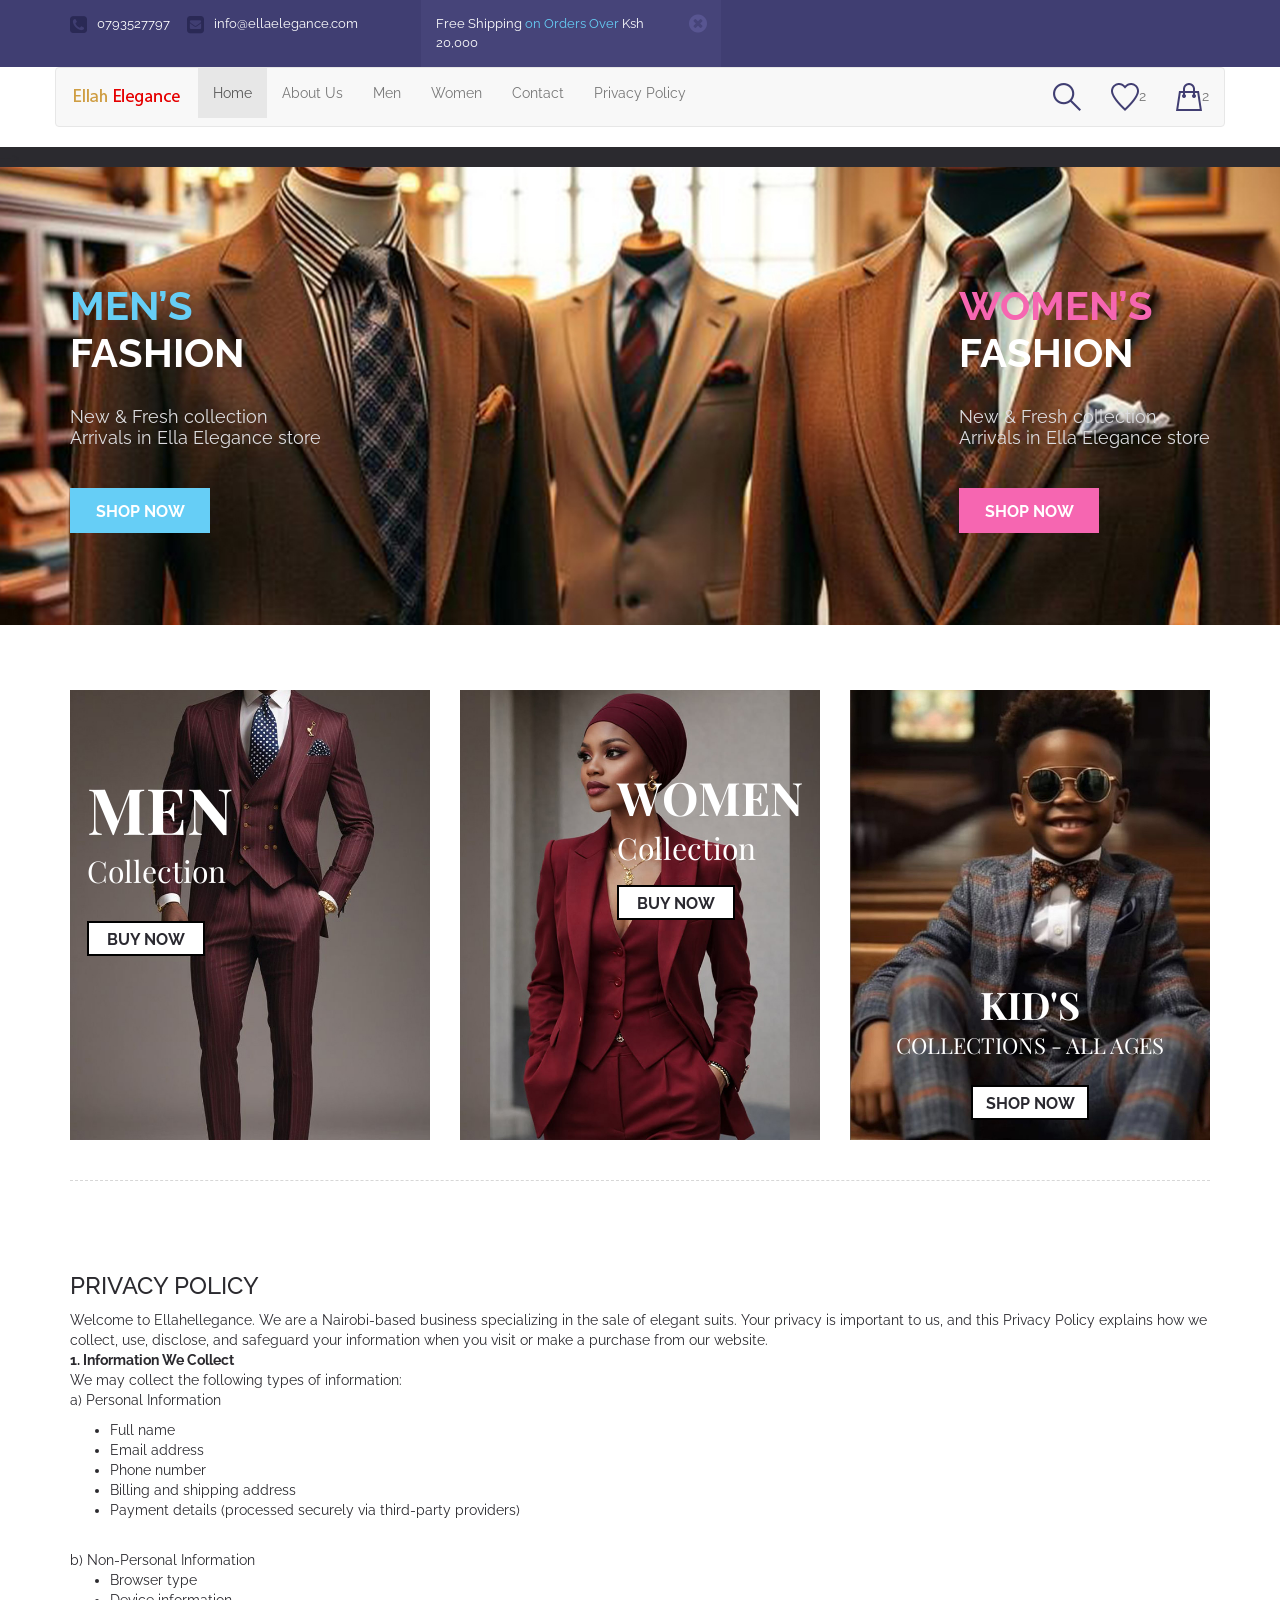
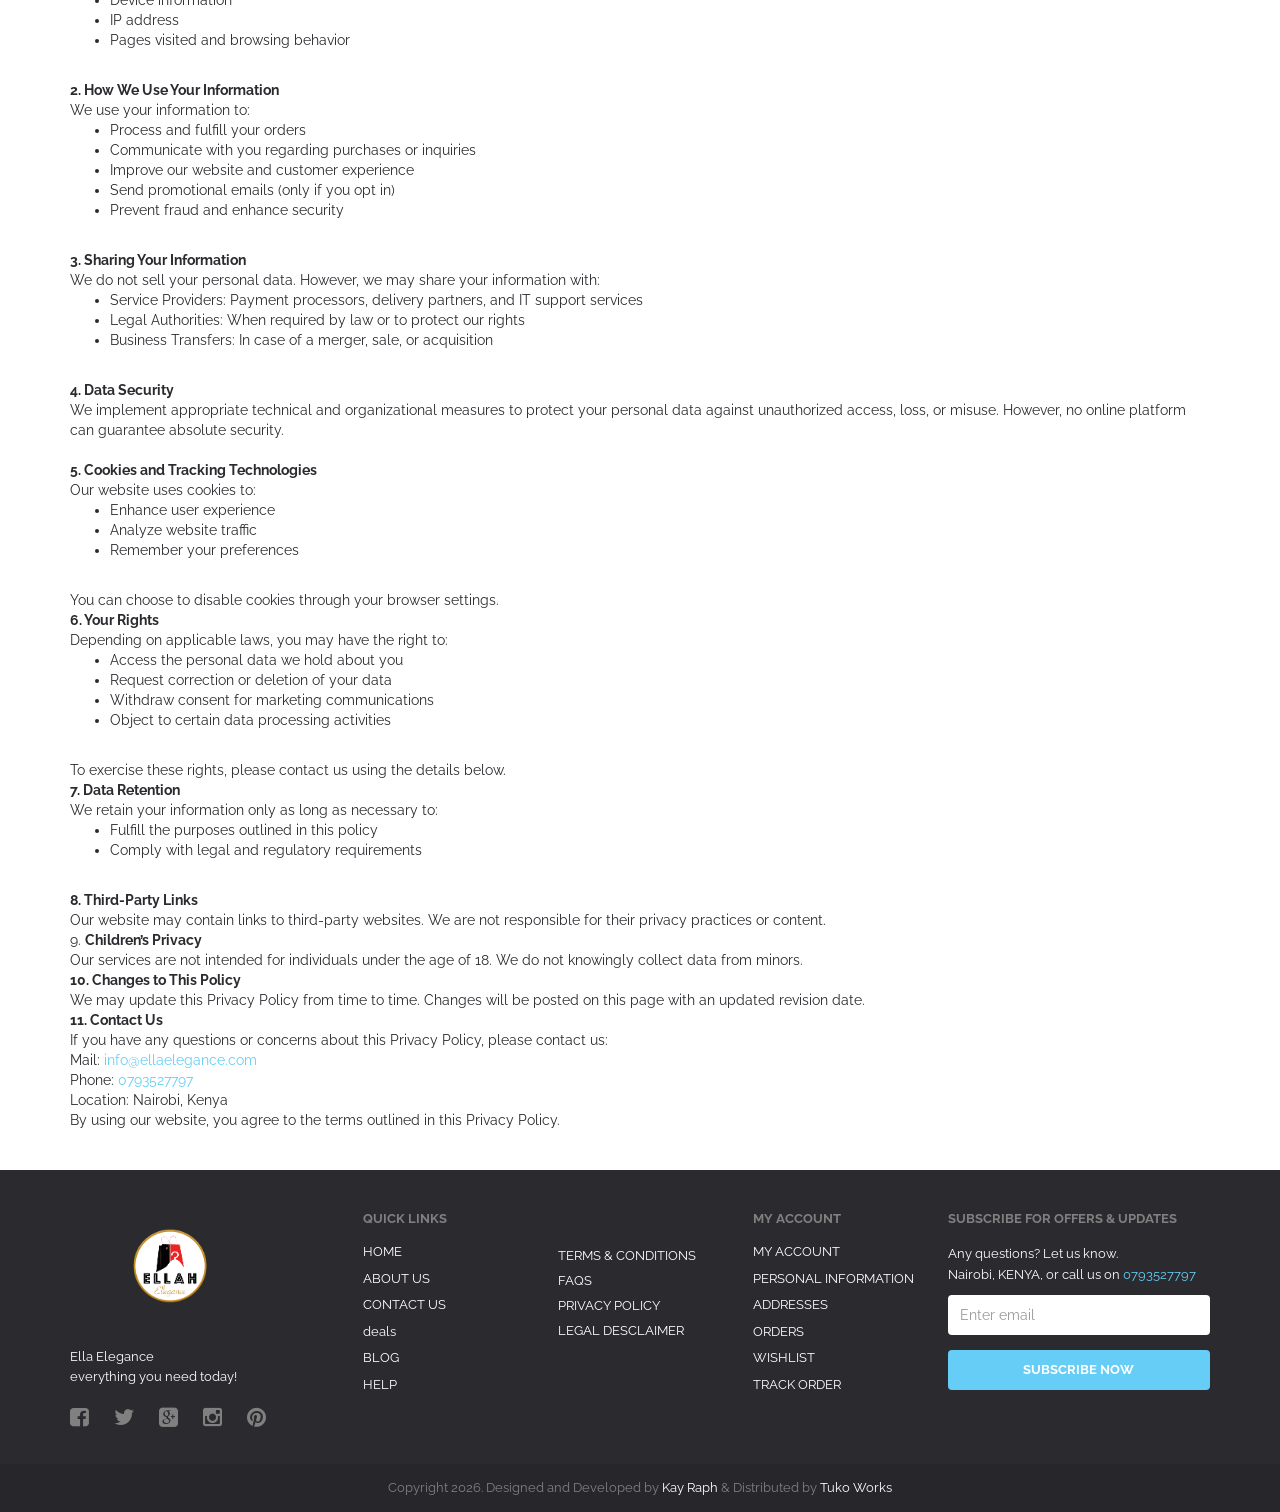
<file: privatepolicy.html>
<!DOCTYPE html>
<html lang="en">
  <head>
    <meta charset="utf-8">
    <meta http-equiv="X-UA-Compatible" content="IE=edge">
    <meta name="viewport" content="width=device-width, initial-scale=1">
   <title>Ella Elegance</title>

    <!-- fonts -->
    <link href='http://fonts.googleapis.com/css?family=Raleway:400,300,500,600,700' rel='stylesheet' type='text/css'>
    <link href='http://fonts.googleapis.com/css?family=Roboto+Slab:400,700,300' rel='stylesheet' type='text/css'>
    <link href='http://fonts.googleapis.com/css?family=Playfair+Display:400,700' rel='stylesheet' type='text/css'>
    <link href='font-awesome/css/font-awesome.css' rel='stylesheet' type='text/css'>
      
    <!-- Bootstrap -->
    <link href="css/bootstrap.min.css" rel="stylesheet">
    
    <!-- main css -->
    <link href="style.css" rel="stylesheet">
    <link href="responsive.css" rel="stylesheet">
    
    <!-- Slider -->
    <link href="css/owl.carousel.css" rel="stylesheet">
    <link href="css/owl.theme.css" rel="stylesheet">
    <link href="css/owl.transitions.css" rel="stylesheet"> 
      
    <!-- lightbox -->
    <link href="css/prettyPhoto.css" rel="stylesheet">

    <!-- HTML5 shim and Respond.js for IE8 support of HTML5 elements and media queries -->
    <!-- WARNING: Respond.js doesn't work if you view the page via file:// -->
    <!--[if lt IE 9]>
      <script src="https://oss.maxcdn.com/html5shiv/3.7.2/html5shiv.min.js"></script>
      <script src="https://oss.maxcdn.com/respond/1.4.2/respond.min.js"></script>
    <![endif]-->
  </head>
  <body>

      <div id="wrapper" class="homepage-1"> <!-- wrapper -->
          <div id="header"> <!-- header -->
              <div class="top"> <!-- top -->
                  <div class="container">
                       <ul class="top-support"> 
                          <li><a href="tel:0793527797"><i class="fa fa-phone-square"></i><span>0793527797</span></a></li>
                          <li><a href="mailto:info@ellaelegance.com"><i class="fa fa-envelope-square"></i><span>info@ellaelegance.com</span></a></li>
                      </ul>
                      <div class="top-offers">
                          <div class="alert alert-warning alert-dismissible fade in offers" role="alert">
                              <button type="button" class="close" data-dismiss="alert" aria-label="Close"><span aria-hidden="true"><i class="fa fa-times-circle"></i></span></button>
                              Free Shipping <a href="">on Orders Over</a> Ksh 20,000
                          </div>
                      </div>
                      <!--<div class="top-control">
                          <a href="">Track Order</a><span>•</span><a href="">Register</a><span>•</span><a href="">Login</a>
                      </div>-->
                      <div class="clearfix"></div>
                      <div class="top-offers show-mobile">
                          <div class="alert alert-warning alert-dismissible fade in offers" role="alert">
                              <button type="button" class="close" data-dismiss="alert" aria-label="Close"><span aria-hidden="true"><i class="fa fa-times-circle"></i></span></button>
                              Free Shipping <a href="">on All Orders Over</a> Ksh 20,000
                          </div>
                      </div>
                  </div>
              </div> <!-- top -->
              
               <div id="Ella Elegance-nav"> <!-- Nav -->
                  <div class="container">
                      <div class="min-marg">
                          <nav class="navbar navbar-default">
                              <!-- <div class="container-fluid"> -->
                                  <!-- Brand and toggle get grouped for better mobile display -->
                                  <div class="navbar-header">
                                      <button type="button" class="navbar-toggle collapsed" data-toggle="collapse" data-target="#bs-example-navbar-collapse-1">
                                          <span class="sr-only">Toggle navigation</span>
                                          <span class="icon-bar"></span>
                                          <span class="icon-bar"></span>
                                          <span class="icon-bar"></span>
                                      </button>
                                      <a class="navbar-brand" href="index.html"><img src="logo/logo-3.png" alt=""></a>
                                  </div>

                                  <!-- Collect the nav links, forms, and other content for toggling -->
                                  <div class="collapse navbar-collapse" id="bs-example-navbar-collapse-1">
                                      <ul class="nav navbar-nav">
                                          <li class="active"><a href="index.html">Home <span class="sr-only">(current)</span></a></li>

                                          <li><a href="about.html">About Us</a></li>
                                          <li><a href="#">Men</a></li>
                                          <li><a href="#">Women</a></li>
                                          <li><a href="contact.html">Contact</a></li>

                                          <li><a href="privatepolicy.html">Privacy Policy</a></li>
                                      </ul>
                                     
                                      <ul class="nav navbar-nav navbar-right">
                                          <li class="menu-search-form">
                                              <a href="#" id="open-srch-form"><img src="images/srch.png" alt="srch"></a>
                                          </li>
                                          <li><a href="#"><img src="images/pav.png" alt="pav"><span>2</span></a></li>
                                          <li><a href="#"><img src="images/bag.png" alt="bag"><span>2</span></a></li>
                                          <li id="open-srch-form-mod">
                                              <div>
                                                  <form class="side-search">
                                                      <div class="input-group">
                                                          <input type="text" class="form-control search-wid" placeholder="Search Here" aria-describedby="basic-addon1">
                                                          <a href="" class="input-group-addon btn-side-serach" id="basic-addon1"><i class="fa fa-search"></i></a>
                                                      </div>
                                                  </form>
                                              </div>
                                          </li>
                                      </ul>
                                     
                                  </div><!-- /.navbar-collapse -->
                              <!--</div> -->
                              
                          </nav>
                      </div>
                      <div class="srch-form">
                          <form class="side-search">
                              <div class="input-group">
                                  <input type="text" class="form-control search-wid" placeholder="Search Here" aria-describedby="basic-addon2">
                                  <a href="" class="input-group-addon btn-side-serach" id="basic-addon2"><i class="fa fa-search"></i></a>
                              </div>
                          </form>
                      </div>
                  </div>
              </div> <!-- Nav -->
              
              <!--<div id="cat-nav">
                  <div class="container">
                      <div class="wrap-cat">
                          <a href="#" id="to-open-cat" class="btn btn-default btn-sm">show categories</a>
                          <ul class="this-cat clearfix">
                              <li class="active"><a href="">ELECTRONICS <i class="fa fa-angle-down"></i></a></li>
                              <li><a href="">MEN <i class="fa fa-angle-down"></i></a></li>
                              <li><a href="">WOMEN <i class="fa fa-angle-down"></i></a></li>
                              <li><a href="">BABY & KIDS <i class="fa fa-angle-down"></i></a></li>
                              <li><a href="">BOOKS & MEDIA <i class="fa fa-angle-down"></i></a></li>
                              <li><a href="">HOME & KITCHEN <i class="fa fa-angle-down"></i></a></li>
                              <li><a href="">MORE STORES <i class="fa fa-angle-down"></i></a></li>
                              <li><a href="">OFFERS ZONE <i class="fa fa-angle-down"></i></a></li>
                              <li class="cat-img-off"><img src="images/offers.png" alt="off"></li>
                          </ul>
                      </div>
                  </div>
              </div>-->
              
              <div id="cat-nav">
              <!--<div class="container">
                  <!--<nav class="navbar navbar-default">
                      <!-- <div class="container-fluid"> -->
                      <!-- Brand and toggle get grouped for better mobile display -->
                      <!--<div class="navbar-header">
                          <button type="button" class="navbar-toggle collapsed" data-toggle="collapse" data-target="#cat-nav-mega">
                              <span class="sr-only">Toggle navigation</span>
                              <span class="icon-bar"></span>
                              <span class="icon-bar"></span>
                              <span class="icon-bar"></span>
                          </button>
                      </div>-->

                      <!-- Collect the nav links, forms, and other content for toggling -->
                      <!--<div class="collapse navbar-collapse" id="cat-nav-mega">
                          <ul class="nav navbar-nav">
                              <li class="active"><a href="index.html">ELECTRONICS</a></li>
                              <li class="dropdown menu-large">
                                  <a href="#" class="dropdown-toggle" data-toggle="dropdown" role="button" aria-expanded="false">MEN <i class="fa fa-angle-down"></i></a>
                                  <ul class="dropdown-menu megamenu" role="menu">
                                      <li>
                                          <div class="">
                                              <div class="mega-sub">
                                                  <div class="mega-sub-title">All Clothing</div>
                                                  <ul>
                                                      <li><a href="">T-Shirts</a></li>
                                                      <li><a href="">Casual & Party Wear Shirts</a></li>
                                                      <li><a href="">Jeans</a></li>
                                                      <li><a href="">Formal Shirts</a></li>
                                                      <li><a href="">Cargos, Shorts & 3/4ths</a></li>
                                                      <li><a href="">Sports Wear</a></li>
                                                      <li><a href="">Trousers</a></li>
                                                      <li><a href="">Suits and Blazers</a></li>
                                                      <li><a href="">Ethnic Wear</a></li>
                                                      <li><a href="">Inner & Sleep Wear</a></li>
                                                      <li><a href="">Accessories</a></li>
                                                  </ul>
                                              </div>
                                              <div class="mega-sub">
                                                  <div class="mega-sub-title">All Footwear</div>
                                                  <ul>
                                                      <li><a href="">Flats</a></li>
                                                      <li><a href="">Heels</a></li>
                                                      <li><a href="">Bellies</a></li>
                                                      <li><a href="">Wedges</a></li>
                                                      <li><a href="">Slippers & Flip- Flop's</a></li>
                                                      <li><a href="">Sports Shoes</a></li>
                                                      <li><a href="">Sports Sandals</a></li>
                                                      <li><a href="">Casual Shoes</a></li>
                                                      <li><a href="">Formal Shoes</a></li>
                                                      <li><a href="">Ethnic</a></li>
                                                      <li><a href="">Boots</a></li>
                                                  </ul>
                                              </div>
                                              <div class="mega-product">
                                                  <div class="mega-sub-title">Featured products</div>
                                                  <div class="row">
                                                      <div class="col-md-6 prdct-grid">
                                                          <div class="product-fade">
                                                              <div class="product-fade-wrap">
                                                                  <div id="product-image10" class="owl-carousel owl-theme">
                                                                      <div class="item"><img src="images/p-9.jpg" alt="" class="img-responsive"></div>
                                                                      <div class="item"><img src="images/p-3.jpg" alt="" class="img-responsive"></div>
                                                                      <div class="item"><img src="images/p-4.jpg" alt="" class="img-responsive"></div>
                                                                      <div class="item"><img src="images/p-5.jpg" alt="" class="img-responsive"></div>
                                                                      <div class="item"><img src="images/p-2.jpg" alt="" class="img-responsive"></div>
                                                                  </div>
                                                                  <div class="product-fade-ct">
                                                                      <div class="product-fade-control">
                                                                          <div class="to-left">
                                                                              <a href=""><i class="fa fa-heart"></i></a>
                                                                              <a href=""><i class="fa fa-retweet"></i></a>
                                                                              <a href=""><i class="fa fa-search"></i></a>
                                                                          </div>
                                                                          <div class="to-right">
                                                                              <div id="product-control10" class="owl-carousel owl-theme">
                                                                                  <div class="item"><div class="bullets"></div></div>
                                                                                  <div class="item"><div class="bullets"></div></div>
                                                                                  <div class="item"><div class="bullets"></div></div>
                                                                                  <div class="item"><div class="bullets"></div></div>
                                                                              </div>
                                                                          </div>
                                                                          <div class="clearfix"></div>
                                                                          <a href="" class="btn btn-to-cart"><span class="bag"></span><span>Add To cart</span><div class="clearfix"></div></a>
                                                                      </div>
                                                                  </div>
                                                              </div>
                                                          </div>
                                                          <div class="product-name">
                                                              Striped Men's Round Neck T-Shirt
                                                          </div>
                                                          <div class="star-1"></div>
                                                          <div class="product-price">
                                                              <span>$19.00</span> $15.00
                                                          </div>
                                                      </div>
                                                      <div class="col-md-6 prdct-grid">
                                                          <div class="product-fade">
                                                              <div class="product-fade-wrap">
                                                                  <div id="product-image11" class="owl-carousel owl-theme">
                                                                      <div class="item"><img src="images/p-1.jpg" alt="" class="img-responsive"></div>
                                                                      <div class="item"><img src="images/p-3.jpg" alt="" class="img-responsive"></div>
                                                                      <div class="item"><img src="images/p-4.jpg" alt="" class="img-responsive"></div>
                                                                      <div class="item"><img src="images/p-5.jpg" alt="" class="img-responsive"></div>
                                                                      <div class="item"><img src="images/p-1.jpg" alt="" class="img-responsive"></div>
                                                                  </div>
                                                                  <div class="product-fade-ct">
                                                                      <div class="product-fade-control">
                                                                          <div class="to-left">
                                                                              <a href=""><i class="fa fa-heart"></i></a>
                                                                              <a href=""><i class="fa fa-retweet"></i></a>
                                                                              <a href=""><i class="fa fa-search"></i></a>
                                                                          </div>
                                                                          <div class="to-right">
                                                                              <div id="product-control11" class="owl-carousel owl-theme">
                                                                                  <div class="item"><div class="bullets"></div></div>
                                                                                  <div class="item"><div class="bullets"></div></div>
                                                                                  <div class="item"><div class="bullets"></div></div>
                                                                                  <div class="item"><div class="bullets"></div></div>
                                                                              </div>
                                                                          </div>
                                                                          <div class="clearfix"></div>
                                                                          <a href="" class="btn btn-to-cart"><span class="bag"></span><span>Add To cart</span><div class="clearfix"></div></a>
                                                                      </div>
                                                                  </div>
                                                              </div>
                                                          </div>
                                                          <div class="product-name">
                                                              Striped Men's Round Neck T-Shirt
                                                          </div>
                                                          <div class="star-1"></div>
                                                          <div class="product-price">
                                                              <span>$19.00</span> $15.00
                                                          </div>
                                                      </div>
                                                  </div>
                                              </div>
                                              <div class="mega-offers">
                                                  <a href=""><img src="images/mega-offers.jpg" class="img-responsive" alt=""></a>
                                              </div>
                                              <div class="clearfix"></div>
                                          </div>
                                      </li>
                                  </ul>
                              </li>
                              <li><a href="#">WOMEN </a></li>
                              <li><a href="#">BABY & KIDS </a></li>
                              <li><a href="#">BOOKS & MEDIA </a></li>
                              <li><a href="#">HOME & KITCHEN </a></li>
                              <li><a href="#">MORE STORES </a></li>
                              <li><a href="#">OFFERS ZONE </a></li>
                              <li class="cat-img-off"><img src="images/offers.png" alt="off"></li>
                          </ul>
                           
                      </div>--><!-- /.navbar-collapse -->
                      <!--</div> -->
                  </nav>-->
              </div>
              </div>      
          </div> <!-- header -->
          <div id="content"> <!-- Content -->
               <div id="main-slider"> <!-- Slider -->
              <div id="home-slider" class="owl-carousel owl-theme">
                  <div class="item">
                      <img src="e-designs/esuit_3.jpg" alt="slide-1" class="img-responsive">
                      <div class="slider-desc">
                          <div class="container">
                              <div class="row">
                                  <div class="col-md-6">
                                      <div class="slide-offers-left">
                                          <div class="slide-offers-title"><span>Men’s</span><br/>FASHION</div>
                                          <p>New & Fresh collection<br/>Arrivals in Ella Elegance store</p>
                                          <a href="https://wa.me/+254793527797" class="btn btn-blue">Shop now</a>
                                      </div>
                                  </div>
                                  <div class="col-md-6">
                                       <div class="slide-offers-right">
                                          <div class="slide-offers-title"><span>Women’s</span><br/>FASHION</div>
                                          <p>New & Fresh collection<br/>Arrivals in Ella Elegance store</p>
                                          <a href="" class="btn btn-magenta">Shop now</a>
                                      </div>
                                  </div>
                              </div>
                          </div>
                      </div>
                  </div>
                  <div class="item">
                      <img src="e-designs/esuit_2.jpg" alt="slide-2" class="img-responsive">
                      <div class="slider-desc">
                          <div class="container">
                              <div class="row">
                                  <div class="col-md-6">
                                      <div class="slide-offers-left">
                                          <div class="slide-offers-title"><span>20% Price cut</span><br/>for bulk orders</div>
                                          <p>New & Fresh collection<br/>Arrivals in Ella Elegance store</p>
                                          <a href="https://wa.me/+254793527797" class="btn btn-blue">Shop now</a>
                                      </div>
                                  </div>
                                  <div class="col-md-6">
                                       
                                  </div>
                              </div>
                          </div>
                      </div>
                  </div>
              </div>
          </div> <!-- Slider -->
          
          <div id="content"> <!-- Content -->
              <div class="container">
                  <div class="home-content">
                      <div class="cat-offers">
                          <div class="row">
                              <div class="col-md-4">
                                  <div class="cat-sec-1">
                                      <img src="e-designs/des_5.jpg" class="img-responsive" alt="">
                                      <div class="cat-desc">
                                          <div class="cat-inner">
                                              <div class="cat-title" style="color: #fff;">men<span style="color: #fff;">Collection</span></div>
                                              <a href="https://wa.me/+254793527797" class="btn btn-border" style="background-color: #fff;">Buy Now</a>
                                          </div>
                                      </div>
                                  </div>
                              </div>
                              <div class="col-md-4">
                                  <div class="cat-sec-2">
                                      <img src="e-designs/des_1.jpg" class="img-responsive" alt="">
                                       <div class="cat-desc">
                                           <div class="cat-inner">
                                              <div class="cat-title" style="color: #fff;">women<span style="color: #fff;">Collection</span></div>
                                              <a href="https://wa.me/+254793527797" class="btn btn-border" style="background-color: #fff;">Buy Now</a>
                                          </div>
                                      </div>
                                  </div>
                              </div>
                              <div class="col-md-4">
                                  <div class="cat-sec-3">
                                      <img src="e-designs/des_kid.jpg" class="img-responsive" alt="">
                                       <div class="cat-desc">
                                           <div class="cat-inner">
                                              <div class="cat-title" style="color: #fff;">Kid's<span style="color: #fff;">collections - all ages</span></div>
                                              <a href="https://wa.me/+254793527797" class="btn btn-border" style="background-color: #fff;">shop Now</a>
                                           </div>
                                      </div>
                                  </div>
                              </div>
                          </div>
                      </div>
                  </div>
              </div>
              </div>
              <div class="container">
                  <div class="blog">
                      <div class="row">
                          <div class="container">
                              <div class="row">
                                  <div class="container">
                                      <div class="inner">
                                          
                                         <h3>
							PRIVACY POLICY
						</h3 style="color: #34b0df; font-weight: 600;">
                    

						<p class="stext-113 cl6 p-b-26">
						
Welcome to Ellahellegance. We are a Nairobi-based business specializing in the sale of elegant suits. Your privacy is important to us, and this Privacy Policy explains how we collect, use, disclose, and safeguard your information when you visit or make a purchase from our website.<br>

<b>1. Information We Collect</b><br>
We may collect the following types of information:<br>
a) Personal Information
<ul>
    <li> Full name</li>
    <li> Email address</li>
    <li> Phone number</li>
    <li> Billing and shipping address</li>
    <li> Payment details (processed securely via third-party providers)</li>
</ul><br>
b) Non-Personal Information<br>
<ul>
    <li> Browser type</li>
    <li> Device information</li>
    <li> IP address</li>
    <li> Pages visited and browsing behavior</li>
</ul><br>

<b>2. How We Use Your Information</b><br>
We use your information to:<br>
<ul>
    <li> Process and fulfill your orders</li>
    <li> Communicate with you regarding purchases or inquiries</li>
    <li> Improve our website and customer experience</li>
    <li> Send promotional emails (only if you opt in)</li>
    <li> Prevent fraud and enhance security</li>
</ul><br>

<b>3. Sharing Your Information</b><br>
We do not sell your personal data. However, we may share your information with:<br>
<ul><li> Service Providers: Payment processors, delivery partners, and IT support services</li>
<li> Legal Authorities: When required by law or to protect our rights</li>
<li> Business Transfers: In case of a merger, sale, or acquisition</li></ul><br>

<b>4. Data Security</b><br>
We implement appropriate technical and organizational measures to protect your personal data against unauthorized access, loss, or misuse. However, no online platform can guarantee absolute security.<br>

<br><b>5. Cookies and Tracking Technologies</b><br>
Our website uses cookies to:<br>
<ul><li> Enhance user experience</li>
<li> Analyze website traffic</li>
<li> Remember your preferences</li></ul><br>
You can choose to disable cookies through your browser settings.<br>

<b>6. Your Rights</b><br>
Depending on applicable laws, you may have the right to:
<ul><li> Access the personal data we hold about you<br></li>
<li> Request correction or deletion of your data<br></li>
<li> Withdraw consent for marketing communications<br></li>
<li> Object to certain data processing activities<br>
</li>
</ul><br>
To exercise these rights, please contact us using the details below.<br>

<b>7. Data Retention</b><br>
We retain your information only as long as necessary to:<br>
<ul>
    <li> Fulfill the purposes outlined in this policy</li>
    <li> Comply with legal and regulatory requirements</li>
</ul><br>

<b>8. Third-Party Links</b><br>
Our website may contain links to third-party websites. We are not responsible for their privacy practices or content.<br>

9. <b>Children’s Privacy</b><br>
Our services are not intended for individuals under the age of 18. We do not knowingly collect data from minors.<br>

<b>10. Changes to This Policy</b><br>
We may update this Privacy Policy from time to time. Changes will be posted on this page with an updated revision date.<br>

<b>11. Contact Us</b><br>
If you have any questions or concerns about this Privacy Policy, please contact us:<br>
Mail:<a href="mailto:info@ellaelegance.com"> info@ellaelegance.com</a>
<br>Phone: <a href="tel:+254793527797"> 0793527797</a>
<br>Location: Nairobi, Kenya<br>

By using our website, you agree to the terms outlined in this Privacy Policy.
					
                                          
                                      </div>
                                  </div>
                                  
                                 
                              
                              <!--<nav>
                              <div class="pag-center">
                                  <ul class="pagination believe-pag">
                                     
                                      <li class="active"><span>1</span></li>
                                      <li><a href="#">2</a></li>
                                      <li><a href="#">3</a></li>
                                      <li><a href="#">4</a></li>
                                      
                                      
                                  </ul>
                              </div>
                              </nav>-->
                              
                          </div>
                          </div><br>
                          <br>
                          <!--<div class="col-md-4 sidebar">
                              <div class="sidebar-inner">
                                  <div class="search-widget">
                                      <h4>Search</h4>
                                      <form class="side-search">
                                          <div class="input-group">
                                              <input type="text" class="form-control search-wid" placeholder="Search Here" aria-describedby="basic-addon3">
                                              <a href="" class="input-group-addon btn-side-serach" id="basic-addon3"><i class="fa fa-search"></i></a>
                                          </div>
                                      </form>
                                  </div>
                                  <div class="side-recent">
                                      <h4>Recent Post</h4>
                                      <div class="side-recent-ct">
                                          <div class="row">
                                              <div class="col-md-4">
                                                  <a href=""><img src="images/rec-blog-1.jpg" alt=""></a>
                                              </div>
                                              <div class="col-md-8">
                                                  <h5><a href="">Lorem ipsum dolor sit amsdf</a></h5>
                                                  <div class="meta"><a href="">23 Comments</a> April 11, 2014</div>
												  <p>Morbi ultricies porttitor varius. In hac habitasse platea de...</p>
                                              </div>
                                          </div>
                                      </div>
                                      <div class="side-recent-ct">
                                          <div class="row">
                                              <div class="col-md-4">
                                                  <a href=""><img src="images/rec-blog-2.jpg" alt=""></a>
                                              </div>
                                              <div class="col-md-8">
                                                  <h5><a href="">Lorem ipsum dolor sit amsdf</a></h5>
                                                  <div class="meta"><a href="">23 Comments</a> April 11, 2014</div>
												  <p>Morbi ultricies porttitor varius. In hac habitasse platea de...</p>
                                              </div>
                                          </div>
                                      </div>
                                      <div class="side-recent-ct">
                                          <div class="row">
                                              <div class="col-md-4">
                                                  <a href=""><img src="images/rec-blog-3.jpg" alt=""></a>
                                              </div>
                                              <div class="col-md-8">
                                                  <h5><a href="">Lorem ipsum dolor sit amsdf</a></h5>
                                                  <div class="meta"><a href="">23 Comments</a> April 11, 2014</div>
												  <p>Morbi ultricies porttitor varius. In hac habitasse platea de...</p>
                                              </div>
                                          </div>
                                      </div>
                                  </div>
                                  <div class="side-last">
                                      <h4>Latest Post</h4>
                                      <div class="side-last-ct">
                                          <div class="row">
                                              <div class="col-md-4">
                                                  <a href=""> <img src="images/rec-blog-1.jpg" alt=""></a>
                                              </div>
                                              <div class="col-md-8">
                                                  <h5><a href="">Lorem ipsum dolor sit amsdf</a></h5>
                                                  <div class="meta"><a href="">23 Comments</a> April 11, 2014</div>
												  <p>Morbi ultricies porttitor varius. In hac habitasse platea de...</p>
                                              </div>
                                          </div>
                                      </div>
                                      <div class="side-last-ct">
                                          <div class="row">
                                              <div class="col-md-4">
                                                  <a href=""><img src="images/rec-blog-2.jpg" alt=""></a>
                                              </div>
                                              <div class="col-md-8">
                                                  <h5><a href="">Lorem ipsum dolor sit amsdf</a></h5>
                                                  <div class="meta"><a href="">23 Comments</a> April 11, 2014</div>
												  <p>Morbi ultricies porttitor varius. In hac habitasse platea de...</p>
                                              </div>
                                          </div>
                                      </div>
                                      <div class="side-last-ct">
                                          <div class="row">
                                              <div class="col-md-4">
                                                  <a href=""> <img src="images/rec-blog-3.jpg" alt=""></a>
                                              </div>
                                              <div class="col-md-8">
                                                  <h5><a href="">Lorem ipsum dolor sit amsdf</a></h5>
                                                  <div class="meta"><a href="">23 Comments</a> April 11, 2014</div>
												  <p>Morbi ultricies porttitor varius. In hac habitasse platea de...</p>
                                              </div>
                                          </div>
                                      </div>
                                  </div>
                                  
                                  <div class="blog-side-cat">
                                      <h4>Blog Categories</h4>
                                      <ul class="blog-cat-list">
                                          <li><a href="">Hats and Caps</a></li>
                                          <li><a href="">Jackets</a></li>
                                          <li><a href="">Shirts & Ties</a></li>
                                          <li><a href="">Sweaters</a></li>
                                          <li><a href="">T-Shirts & Vests</a></li>
                                          
                                      </ul>
                                  </div>
                                  <div class="blog-side-tag">
                                      <h4>Blog Tags</h4>
                                      <a href="">Beach</a>
                                      <a href="">Couple Dress</a>
                                      <a href="">Fashion</a>
                                      <a href="">Hot</a>
                                      <a href="">Latin Life</a>
                                      <a href="">Music</a>
                                      <a href="">Video</a>
                                  </div>
                              </div>
                          </div>-->
                      </div>
                  </div>
              </div>

          </div> <!-- Content -->
          
          
          <div id="footer"><!-- Footer -->
              <div class="footer-widget">
                  <div class="container">
                      <div class="row">
                          <div class="col-md-3">
                              <div class="text-widget">
                                  <img src="logo/Ellah-elegance.png" width="200" alt="ft-logo">
                                  <p>
                                      Ella Elegance<br/>everything you need today! <a href=""></a>
                                  </p>
                                  <ul class="ft-soc clearfix">
                                      <li><a href=""><i class="fa fa-facebook-square"></i></a></li>
                                      <li><a href=""><i class="fa fa-twitter"></i></a></li>
                                      <li><a href=""><i class="fa fa-google-plus-square"></i></a></li>
                                      <li><a href=""><i class="fa fa-instagram"></i></a></li>
                                      <li><a href=""><i class="fa fa-pinterest"></i></a></li>
                                  </ul>
                                  <div class="clearfix"></div>
                              </div>
                          </div>
                          <div class="col-md-2">
                              <div class="quick-links">
                                  <div class="wid-title">Quick Links</div>
                                  <ul>
                                      <li><a href="index.html">Home</a></li>
                                      <li><a href="about.html">About US</a></li>
                                      <li><a href="contact.html">contact US</a></li>
                                      <li><a href="#"></a>deals</a></li>
                                      <li><a href="#">blog</a></li>
                                      <li><a href="#">help</a></li>
                                  </ul>
                              </div>
                          </div>
                          <div class="col-md-2">
                              <div class="term">
                                  <div class="wid-title">&nbsp;</div>
                                  <p>
                                      <a href="#">Terms & conditions</a><br/>
                                      <a href="#">FAQs</a><br/>
                                      <a href="#">Privacy Policy</a><br/>
                                      <a href="#">Legal Desclaimer</a><br/>
                                  </p>
                              </div>
                          </div>
                          <div class="col-md-2">
                              <div class="quick-links">
                                  <div class="wid-title">My Account</div>
                                  
                                  <ul>
                                      <li><a href="#">My Account</a></li>
                                      <li><a href="#">Personal Information</a></li>
                                      <li><a href="#">Addresses</a></li>
                                      <li><a href="#">Orders</a></li>
                                      <li><a href="#">Wishlist</a></li>
                                      <li><a href="#">track order</a></li>
                                  </ul>
                              </div>
                          </div>
                          <div class="col-md-3">
                              <div class="subscribe">
                                  <div class="wid-title">Subscribe for OFFERS & UPDATES</div>
                                 <p class="stext-107 cl7 size-201">
						Any questions? Let us know.<br>Nairobi, KENYA, or call us on <a href="tel:+254793527797">0793527797</a>
					</p>
                                  <form>
                                      <div class="form-group">
                                          <input type="email" class="form-control" id="exampleInputEmail1" placeholder="Enter email">
                                      </div>
                                      <button type="submit" class="btn btn-default">Subscribe Now</button>
                                  </form>
                              </div>
                          </div>
                      </div>
                  </div>
              </div>
              <div class="footer-text">
                  <div class="container">
                      <p>Copyright 2026. Designed and Developed by <a href="https://mugita.netlify.app" target="_blank">Kay Raph </a> &amp; Distributed by <a href="https://tukoworks.netlify.app" target="_blank">Tuko Works</a></p>
                  </div>
              </div>
          </div><!-- Footer -->
      </div> <!-- wrapper -->

    <!-- jQuery (necessary for Bootstrap's JavaScript plugins) -->
    <script src="js/library.js"></script>
    <!-- Include all compiled plugins (below), or include individual files as needed -->
    <script src="js/bootstrap.min.js"></script>
    <script src="js/owl.carousel.min.js"></script>
    <script src="js/ui.js"></script>
    <script src="js/jquery.raty.js"></script>
    <script src="js/jquery.prettyPhoto.js"></script>
    <script src="js/jquery.selectbox-0.2.js"></script>
    <script src="js/theme-script.js"></script>
  </body>
</html>
</file>
<file: responsive.css>
.top-offers.show-mobile, #open-srch-form-mod{
    display:none;
}
.wrap-cat{
    position: relative;
}
.wrap-cat .btn-default{
    margin:10px 0px;
    border-radius: 0;
    text-transform: uppercase;
    box-shadow:none;
    border:1px solid #ffffff;
    background: none;
    color: #fff;
    font-size: 13px;
    display:none;
}
.for-rsch-res{
    display:none;
}


@media (max-width:1200px){
    #cat-nav .product-fade-wrap img{
        width:100%;
    }
    #cat-nav .navbar-toggle{
        margin:10px 0;
    }
    #cat-nav ul li{
        float:none;
        border:none;
    }
    .menu-large{
        position: relative !important;
    }
    .mega-sub{
        width:50%;
        max-width: none;
        border:none;
        margin-top:0;
    }
    .mega-product{
        width:70%;
        max-width: none;
        
    }
    .mega-offers{
        width:30%;
        max-width: none;
    }
    .top-offers{
        display:none;
    }
    .top-offers.show-mobile{
        display:block;
        float:none;
        width:100%;
        max-width:none;
    }
    .offers{
        width:100%;
        max-width:none;
    }
    .cat-img-off{
        display:none;
    }

    .navbar-header {
        float: none;
    }
    .navbar-left,.navbar-right {
        float: none !important;
    }
    .navbar-toggle {
        display: block;
        margin:0 15px;
        border-radius:0;
    }
    .navbar-collapse {
        border-top: 1px solid transparent;
        box-shadow: inset 0 1px 0 rgba(255,255,255,0.1);
    }
    .navbar-fixed-top {
		top: 0;
		border-width: 0 0 1px;
	}
    .navbar-collapse.collapse {
        display: none!important;
    }
    .navbar-nav {
        float: none!important;
		margin-top: 7.5px;
	}
	.navbar-nav>li {
        float: none;
    }
    .navbar-nav>li>a {
        padding-top: 10px;
        padding-bottom: 10px;
    }
    .collapse.in{
  		display:block !important;
	}
    #believe-nav .navbar-nav>li{
        padding-left:0;
        margin-bottom:20px;
    }
    #believe-nav .navbar-nav>li>a{
        padding-left:0;
        padding-right:0;
    }
    #believe-nav .navbar-nav.navbar-right>li>a{
        display:inline-block;
    }
    .navbar-default .navbar-collapse, .navbar-default .navbar-form{
        border:none;
    }
    #open-srch-form{
        display:none !important;
    }
    #open-srch-form-mod{
        display:block;
    }
    #brand-carousel-2 ul li{
        width:33.333%;
    }
    
    
}

@media (max-width:1190px){
    .homepage-2 .wrap-cat .btn-default{
        display: inline-block;
        background: #f1f4f7;
        color: #364a62;
    }
    .homepage-2 .this-cat{
        display:none;
    }
    .homepage-2 #cat-nav ul li{
        float:none;
        
    }
    .homepage-2 #cat-nav ul li a{
        text-align: left;
    }
    .homepage-2 #cat-nav ul li.cat-lab, .homepage-2 #cat-nav ul li.for-rsch{
        display:none;
    }
    .for-rsch-res{
        display: block;
        float: right;
    }
    .for-rsch-res .side-search {
        border-bottom: none;
        padding-bottom: 0px;
        margin-bottom: 0px;
        margin:10px 0;
    }
}
@media (max-width:1040px){
    .col-sm-6 {
        width: 100%;
        float:none;
        margin-top: 30px;
        margin-bottom: 30px;
    }
    .form-cart-right{
        float:none;
    }
    .dif-ship .checkbox, .dif-ship span{
        float:none;
        display:block;
    }
    .product-listing .star-1{
        margin-bottom:10px;
    }
}
@media (max-width:1190px){
    .slider-desc {
        top: 10%;
    }
    .detail-2 .gobuy .form-group{
        float:none;
        width:100%;
    }
}

@media (max-width:990px){
    .cat-offers .col-md-4{
        width:33.333%;
        float:left;
    }
    .team .col-md-3{
        width:33.333%;
        float:left;
        margin-bottom:20px;
    }
}
@media (max-width:990px){
    .res-sec-1 .col-md-6{
        width:50%;
        float:left;
    }
    .res-sec-2 .col-md-6{
        width:50%;
        float:left;
    }
    .res-sec-2 .col-md-6 img{
        width:100%;
    }
    .res-sec-3 .col-md-12 .item img, .res-sec-3 .col-md-12 img{
         width:100%;
    }
    
}

@media (max-width:1000px){
    .res-sec-4 .col-md-12{
        float:left;
        width:50%;
    }
    .res-sec-4 .col-md-12 .item img, .res-sec-3 .col-md-12 img{
         width:100%;
    }
}
@media (max-width:980px){
    
    
    .navbar-nav .open .dropdown-menu{
        background: #fff !important;
    }
    .prdct-grid {
        width:33.333%;
        float:left;
    }
    #cat-nav .prdct-grid {
        width:50%;
        float:left;
        padding-bottom: 20px;
    }

    .blog-ct{
        width:50%;
        float:left;
        min-height:300px;
    }
    .footer-widget .col-md-2, .footer-widget .col-md-3{
        width:50%;
        float:left;
    }
    .align-left .col-md-4{
        width:35%;
        float:left;
    }
    .align-left .col-md-8{
        width:65%;
        float:left;
    }
    .align-right .col-md-4{
        width:35%;
        float:left;
    }
    .align-right .col-md-8{
        width:65%;
        float:left;
    }
    .align-left .col-md-4 img, .align-right .col-md-4 img{
        margin-bottom:30px;
    }
    .author-block .col-md-3{
        width:25%;
        float:left;
        
    }
    .author-block .col-md-9{
        width:75%;
        float:left;
        
    }
    .author-block .col-md-3 img{
        margin-bottom:20px;
        
    }
    .loc-det .col-md-4{
        width:50%;
        float:left;
        margin-bottom:30px;
    }
    .prdct-list .col-md-4{
        width:35%;
        float:left;
    }
    .prdct-list .col-md-8{
        width:65%;
        float:left;
    }
    
    .detail-product .col-md-5{
        width:50%;
        float:left;
    }
    .detail-product .col-md-7{
        width:50%;
        float:left;
    }
}

@media (max-width:880px){
    .slider-desc {
        top: 5%;
    }
    .slide-offers-title{
        font-size: 32px;
    }
    .slider-desc p{
        margin:15px 0;
    }
}

@media (max-width:780px){
    .cat-sec-1 .cat-desc .cat-title, .cat-sec-2 .cat-desc .cat-title, .cat-sec-3 .cat-desc .cat-title{
        font-size:24px;
        margin-bottom:10px;
    }
    .cat-sec-1 .cat-desc .cat-title span, .cat-sec-2 .cat-desc .cat-title span, .cat-sec-3 .cat-desc .cat-title span{
        font-size:15px;
    }
    .cat-sec-1 .cat-desc, .cat-sec-2 .cat-desc, .cat-sec-3 .cat-desc {
        float: none;
        top: 25%;
        left: 0;
        text-align:center;
    }
    .cat-sec-2 .cat-desc .cat-inner{
        float:none;
    }
    .buy{
        float:none;
    }
    .buy-on-page h1{
        float:none;
        margin-bottom:20px;
    }
    .gobuy .form-group{
        width:auto;
        float:left;
    }
    .checkout .btn-magenta.show-mobile{
        display:block;
    }
    .checkout .btn-magenta{
        display:none;
    }
}

@media (max-width:735px){
    .res-sec-1 .col-md-6{
        width:100%;
        float:none;
    }
    .res-sec-1 .col-md-6 img{
        width:100%;
        float:none;
    }
    .mega-product{
        float:none;
        width:100%;
    }
    .mega-offers{
        float:none;
        width:100%;
    }
}
@media (max-width:750px){
    .navbar-nav {
        margin: 7.5px 0px;
    }
    .prdct-grid{
        width:50%;
        float:left;
    }
    .detail-image-2 .col-sm-4{
        float:left;
        width:25%;
    }
    .detail-image-2 .col-sm-8{
        float:left;
        width:75%;
    }
    

}

@media (max-width:690px){
    .prdct-list .col-md-4{
        width:45%;
    }
    .prdct-list .col-md-8{
        width:55%;
    }
}
@media (max-width:630px){
    .slider-desc p{
        display:none;
    }
    .slider-desc a.btn{
        margin-top:10px;
    }
    .cat-offers .col-md-4{
        width:50%;
        margin-bottom:30px;
    }
    .team .col-md-3{
        width:50%;
    }
    .block-counter li {
        float: none;
        max-width: none;
        border-left:none;
    }
    .review .nav-tabs>li>a{
        padding-left:15px;
        padding-right:15px;
        margin-right:0;
    }
}

@media (max-width:590px){
    .top-support, .top-control {
        width:100%;
        float: none;
        text-align:center;
    }
    .top-support li{
        float:none;
        display:inline-block;
        margin-bottom:10px;
    }
    .top-support{
        padding-bottom:0px;
    }
    .blockquote{
        padding-left:30px;
        padding-right:30px;
        padding-top:60px;
        padding-bottom:60px;
    }
    .blockquote-post i, .blog-image i {
        font-size: 22px;
        padding: 12px 12px;
    }
    .homepage-2.gold .cat-sec-1 .cat-desc .cat-title, .homepage-2.gold .cat-sec-1.wht .cat-desc .cat-title{
        font-size: 18px;
        margin-bottom: 5px;
    }
    
    
}
@media (max-width:560px){
    #sect-1 .slider-desc a.btn, #sect-2 .slider-desc a.btn{
        float:none;
    }
    .homepage-2 .cat-sec-1 .cat-desc .white p{
        margin-bottom: 10px;
    }
    .res-sec-2 .col-md-6{
        width:100%;
        float: none;
    }
}
@media (max-width:540px){
    .grey{
        margin-left:0;
        padding-left:15px;
        padding-top:15px;
    }
    .show-count{
        margin-bottom:15px;
    }
    .prdct-list .col-md-4{
        width:100%;
        float:none;
    }
    .prdct-list .col-md-8{
        width:100%;
        float:none;
    }
     .detail-product .col-md-5{
        width:100%;
        float:none;
    }
    .detail-product .col-md-7{
        width:100%;
        float:none;
    }
    .detail-image{
        margin-bottom:30px;
    }
    .detail-image img{
       width:100%;
        height:auto;
    }
    .review .nav-tabs>li{
        width:100%;
        float:none;
        text-align:center;
    }
    .mega-sub{
        width:100%;
        float: none;
        border:none;
        margin-top:0;
    }
    #cat-nav .prdct-grid{
        width: 100%;
        float: none;
    }
    
}
@media (max-width: 490px){
    .res-sec-4 .col-md-12{
        float:none;
        width:100%;
    }
}
@media (max-width: 440px){
    .homepage-2 .cat-sec-1 .cat-desc .white p{
        display: none;
    }
}
@media (max-width: 420px){
    .slide-offers-title {
        font-size: 22px;
    }
    .slider-desc a.btn {
        width: 100px;
        height: auto;
        padding:5px 6px;
        font-size: 13px;
    }
    .cat-offers .col-md-4{
        width:100%;
        float:none;
    }
    
    .wrap-cat .btn-default{
        display:inline-block;
    }
    .this-cat{
        display:none;
    }
    .prdct-grid{
        width:100%;
        float:none;
    }
    .ct-offers{
        float:none;
        max-width:none;
        width:100%;
    }
    .ct-offers-title{
        font-size:28px;
    }
    .ct-offers p{
        margin:10px 0;
    }
    .blog-ct{
         width:100%;
         min-height:0;
         margin-bottom:30px;
     }
    .footer-widget .col-md-2, .footer-widget .col-md-3{
        width:100%;
        float:none;
        margin-bottom:20px;
    }
    .team-block .col-md-3{
        width:100%;
        float:none;
        margin-bottom:30px;
    }
    .align-left .col-md-4, .align-left .col-md-8, .align-right .col-md-4, .align-right .col-md-8, .author-block .col-md-3, .author-block .col-md-9, .media-left, .media-body{
        width:100%;
        float:none;
        margin-bottom:15px;
    } 
    .media-left, .media-body{
        display:block;
        margin-bottom:15px;
    } 
    .loc-det .col-md-4{
        width:100%;
        float:none;
    }
    .detail-2 {
        padding-left: 25px;
        padding-right: 25px;
    }
    #detail-control-3 .item img{
        max-width:60px;

    }
    .tab-1 .nav-tabs>li>a, .tab-5 .nav-tabs>li>a, .tab-3 .nav-tabs>li>a, .tab-4 .nav-tabs>li>a .tab-2 .nav-tabs>li>a{
        width:100%;
        float:none;
        text-align: center;
    }
    .tab-1 .nav-tabs>li, .tab-5 .nav-tabs>li, .tab-2 .nav-tabs>li, .tab-3 .nav-tabs>li, .tab-4 .nav-tabs>li{
        float:none;
        width:100%;
        text-align: center;
        
    }
    .tab-2 .nav-tabs>li>a, .tab-3 .nav-tabs>li>a {
        margin:0;
    }
    .tab-2 .nav-tabs, .tab-2 .tab-content, .tab-3 .nav-tabs, .tab-3 .tab-content{
        float:none;
        width:100%;
        
    }
    .tab-3 .nav-tabs{
        margin-top:-2px;
    }
    .tab-5 .nav-tabs{
        width:100%;
        margin:0;
    }
    .pagination.pag-1>li>a, .pagination.pag-1>li>span, .pagination.pag-2>li>a, .pagination.pag-2>li>span, .pagination.pag-3>li>a, .pagination.pag-3>li>span, .pagination.pag-4>li>a, .pagination.pag-4>li>span, .pagination.pag-5>li>a, .pagination.pag-5>li>span{
        font-size:12px;
        padding-left:15px;
        padding-right:15px;
    }
    .form-cart-right .btn{
        float:none;
        display:block;
        margin:0;
        margin-bottom: 30px;
    }
    .calculate .table>tbody>tr>td{
        padding-left:0;
        padding-right:0;
    }
    .buy {
        font-size: 18px;
        padding: 8px 20px;
    }
    #sect-1 .slide-offers-left .slide-offers-title span, #sect-2 .slide-offers-left .slide-offers-title span, .homepage-2 .cat-sec-1 .cat-desc.fourth .cat-title{
        font-size: 30px;
    }
    #sect-1 .slide-offers-title, #sect-2 .slide-offers-title, .homepage-2 .cat-sec-1 .cat-desc.fourth .cat-title span{
        font-size: 24px;
    }

    #sect-1 .slider-desc a.btn, #sect-2 .slider-desc a.btn, .homepage-2 .cat-sec-1 .cat-desc.fourth .btn{
        font-size: 14px;
        margin-top: 15px;
    }
    .homepage-2 .cat-sec-1 .cat-desc.fourth p{
        margin:0;
    }
    .shop-page.sing .shop-control .right .view-opt, .short-form{
        float:none;
        margin-bottom: 15px;
        clear: both !important;
    }
    
}
@media (max-width: 400px){
    
}
@media (max-width: 360px){
    .nav-tabs.newest>li{
        width:100%;
        margin-right:0;
        margin-bottom:10px;
    }
    .buy{
        font-size: 18px;
        padding:8px 20px;
    }
    .buy-on-page h1{
        font-size: 20px;
    }
    .add-block {
        left: 4%;
        max-width: none;
        width: auto;
    }
    .page-title h3, .breadcumb {
        float: none;
        margin-bottom:10px;
        width:100%;
    }
    .homepage-2 .top-control a, .welcome{
        font-size: 10px;
        text-align:center;
    }
    
}
@media (max-width: 340px){
    
    .buy-on-page{
        padding:15px 20px;
    }
    .detail-2 .product-price{
        float:none;
        width:100%;
    }
    .detail-2 .star-1{
        float:none;
        width:100%;
    }
    .detail-image-2 .col-sm-4{
        float:none;
        width:100%;
    }
    .detail-image-2 .col-sm-8{
        float:none;
        width:100%;
        margin-bottom:30px;
    }
    .gobuy .btn-to-cart{
        margin-left:0;
    }
    .opt label, .sbHolder {
        width:100%;
        float:none;
    }
    .pagination.pag-1>li>a, .pagination.pag-1>li>span, .pagination.pag-2>li>a, .pagination.pag-2>li>span, .pagination.pag-3>li>a, .pagination.pag-3>li>span, .pagination.pag-4>li>a, .pagination.pag-4>li>span, .pagination.pag-5>li>a, .pagination.pag-5>li>span{
        font-size:11px;
        padding-left:10px;
        padding-right:10px;
    }
    
}

@media (max-width: 310px){
    .slider-desc{
        display:none;
    }
    

}
@media (max-width: 290px){
    .to-left a {
        padding: 8px 11px;
        font-size: 12px;
    }
    .ct-offers .btn {
        width: 190px;
        font-size: 11px;
    }
    .buy{
        font-size: 16px;
        padding:8px 20px;
    }
    .buy-on-page h1{
        font-size: 18px;
    }
    .add-block h3{
        font-size:16px;
    }
    .map-sec p{
        font-size: 12px;
    }
    .add-block{
        padding:10px;
    }
    .pagination.pag-1>li>a, .pagination.pag-1>li>span, .pagination.pag-2>li>a, .pagination.pag-2>li>span, .pagination.pag-3>li>a, .pagination.pag-3>li>span, .pagination.pag-4>li>a, .pagination.pag-4>li>span, .pagination.pag-5>li>a, .pagination.pag-5>li>span{
        font-size:8px;
        padding-left:8px;
        padding-right:8px;
    }
    .form-cart-right .btn-magenta{
        width:100%;
    }
    .homepage-2 .cat-sec-1 .cat-desc p{
        display: none;
    }
    .homepage-2 .cat-sec-1 .cat-desc .white .cat-title{
        font-size: 13px;
        margin-bottom: 8px;
        
    }
    .navbar-default .navbar-toggle, #believe-nav .navbar-brand h1{
        font-size: 24px;
        
    }
    #sect-1 .slider-desc, #sect-2 .slider-desc{
        display: block;
    }
    #sect-1 .slide-offers-title, #sect-2 .slide-offers-title, .homepage-2 .cat-sec-1 .cat-desc.fourth .cat-title span{
        font-size: 18px;
    }
    #sect-1 .slide-offers-left .slide-offers-title span, #sect-2 .slide-offers-left .slide-offers-title span, .homepage-2 .cat-sec-1 .cat-desc.fourth .cat-title{
        font-size: 14px;
    }
    #sect-1 .slider-desc.blue a.btn, #sect-2 .slider-desc.blue a.btn, #sect-1 .slider-desc.red a.btn, #sect-2 .slider-desc.red a.btn{
        font-size: 12px;
        padding:8px 15px;
        height: auto;
        width: auto;
    }
    .homepage-2 .cat-sec-1 .cat-desc .white .btn{
        font-size: 11px;
        padding:6px;
    }
    .homepage-2 .cat-sec-1 .cat-desc .price-cut .cat-title, .homepage-2 .cat-sec-1 .cat-desc .cat-title strong{
        font-size: 30px;
    }
    .homepage-2 .cat-sec-1 .cat-desc .cat-title span{
        font-size: 20px;
    }
    #cat-nav .mega-product .to-left a{
        padding:8px 11px;
        font-size: 10px;
    }
    .shop-page.sing .shop-control .right .view-opt{
        margin-bottom:15px;
    }
}
</file>
<file: css/prettyPhoto.css>
/* ------------------------------------------------------------------------
	This you can edit.
------------------------------------------------------------------------- */

	/* ----------------------------------
		Default Theme
	----------------------------------- */

	div.pp_default .pp_top,
	div.pp_default .pp_top .pp_middle,
	div.pp_default .pp_top .pp_left,
	div.pp_default .pp_top .pp_right,
	div.pp_default .pp_bottom,
	div.pp_default .pp_bottom .pp_left,
	div.pp_default .pp_bottom .pp_middle,
	div.pp_default .pp_bottom .pp_right { height: 13px; }
	
	div.pp_default .pp_top .pp_left { background: url(../images/prettyPhoto/default/sprite.png) -78px -93px no-repeat; } /* Top left corner */
	div.pp_default .pp_top .pp_middle { background: url(../images/prettyPhoto/default/sprite_x.png) top left repeat-x; } /* Top pattern/color */
	div.pp_default .pp_top .pp_right { background: url(../images/prettyPhoto/default/sprite.png) -112px -93px no-repeat; } /* Top right corner */
	
	div.pp_default .pp_content .ppt { color: #f8f8f8; }
	div.pp_default .pp_content_container .pp_left { background: url(../images/prettyPhoto/default/sprite_y.png) -7px 0 repeat-y; padding-left: 13px; }
	div.pp_default .pp_content_container .pp_right { background: url(../images/prettyPhoto/default/sprite_y.png) top right repeat-y; padding-right: 13px; }
	div.pp_default .pp_content { background-color: #fff; } /* Content background */
	div.pp_default .pp_next:hover { background: url(../images/prettyPhoto/default/sprite_next.png) center right  no-repeat; cursor: pointer; } /* Next button */
	div.pp_default .pp_previous:hover { background: url(../images/prettyPhoto/default/sprite_prev.png) center left no-repeat; cursor: pointer; } /* Previous button */
	div.pp_default .pp_expand { background: url(../images/prettyPhoto/default/sprite.png) 0 -29px no-repeat; cursor: pointer; width: 28px; height: 28px; } /* Expand button */
	div.pp_default .pp_expand:hover { background: url(../images/prettyPhoto/default/sprite.png) 0 -56px no-repeat; cursor: pointer; } /* Expand button hover */
	div.pp_default .pp_contract { background: url(../images/prettyPhoto/default/sprite.png) 0 -84px no-repeat; cursor: pointer; width: 28px; height: 28px; } /* Contract button */
	div.pp_default .pp_contract:hover { background: url(../images/prettyPhoto/default/sprite.png) 0 -113px no-repeat; cursor: pointer; } /* Contract button hover */
	div.pp_default .pp_close { width: 30px; height: 30px; background: url(../images/prettyPhoto/default/sprite.png) 2px 1px no-repeat; cursor: pointer; } /* Close button */
	div.pp_default #pp_full_res .pp_inline { color: #000; } 
	div.pp_default .pp_gallery ul li a { background: url(../images/prettyPhoto/default/default_thumb.png) center center #f8f8f8; border:1px solid #aaa; }
	div.pp_default .pp_gallery ul li a:hover,
	div.pp_default .pp_gallery ul li.selected a { border-color: #fff; }
	div.pp_default .pp_social { margin-top: 7px; }

	div.pp_default .pp_gallery a.pp_arrow_previous,
	div.pp_default .pp_gallery a.pp_arrow_next { position: static; left: auto; }
	div.pp_default .pp_nav .pp_play,
	div.pp_default .pp_nav .pp_pause { background: url(../images/prettyPhoto/default/sprite.png) -51px 1px no-repeat; height:30px; width:30px; }
	div.pp_default .pp_nav .pp_pause { background-position: -51px -29px; }
	div.pp_default .pp_details { position: relative; }
	div.pp_default a.pp_arrow_previous,
	div.pp_default a.pp_arrow_next { background: url(../images/prettyPhoto/default/sprite.png) -31px -3px no-repeat; height: 20px; margin: 4px 0 0 0; width: 20px; }
	div.pp_default a.pp_arrow_next { left: 52px; background-position: -82px -3px; } /* The next arrow in the bottom nav */
	div.pp_default .pp_content_container .pp_details { margin-top: 5px; }
	div.pp_default .pp_nav { clear: none; height: 30px; width: 110px; position: relative; }
	div.pp_default .pp_nav .currentTextHolder{ font-family: Georgia; font-style: italic; color:#999; font-size: 11px; left: 75px; line-height: 25px; margin: 0; padding: 0 0 0 10px; position: absolute; top: 2px; }
	
	div.pp_default .pp_close:hover, div.pp_default .pp_nav .pp_play:hover, div.pp_default .pp_nav .pp_pause:hover, div.pp_default .pp_arrow_next:hover, div.pp_default .pp_arrow_previous:hover { opacity:0.7; }

	div.pp_default .pp_description{ font-size: 11px; font-weight: bold; line-height: 14px; margin: 5px 50px 5px 0; }

	div.pp_default .pp_bottom .pp_left { background: url(../images/prettyPhoto/default/sprite.png) -78px -127px no-repeat; } /* Bottom left corner */
	div.pp_default .pp_bottom .pp_middle { background: url(../images/prettyPhoto/default/sprite_x.png) bottom left repeat-x; } /* Bottom pattern/color */
	div.pp_default .pp_bottom .pp_right { background: url(../images/prettyPhoto/default/sprite.png) -112px -127px no-repeat; } /* Bottom right corner */

	div.pp_default .pp_loaderIcon { background: url(../images/prettyPhoto/default/loader.gif) center center no-repeat; } /* Loader icon */

	
	/* ----------------------------------
		Light Rounded Theme
	----------------------------------- */


	div.light_rounded .pp_top .pp_left { background: url(../images/prettyPhoto/light_rounded/sprite.png) -88px -53px no-repeat; } /* Top left corner */
	div.light_rounded .pp_top .pp_middle { background: #fff; } /* Top pattern/color */
	div.light_rounded .pp_top .pp_right { background: url(../images/prettyPhoto/light_rounded/sprite.png) -110px -53px no-repeat; } /* Top right corner */
	
	div.light_rounded .pp_content .ppt { color: #000; }
	div.light_rounded .pp_content_container .pp_left,
	div.light_rounded .pp_content_container .pp_right { background: #fff; }
	div.light_rounded .pp_content { background-color: #fff; } /* Content background */
	div.light_rounded .pp_next:hover { background: url(../images/prettyPhoto/light_rounded/btnNext.png) center right  no-repeat; cursor: pointer; } /* Next button */
	div.light_rounded .pp_previous:hover { background: url(../images/prettyPhoto/light_rounded/btnPrevious.png) center left no-repeat; cursor: pointer; } /* Previous button */
	div.light_rounded .pp_expand { background: url(../images/prettyPhoto/light_rounded/sprite.png) -31px -26px no-repeat; cursor: pointer; } /* Expand button */
	div.light_rounded .pp_expand:hover { background: url(../images/prettyPhoto/light_rounded/sprite.png) -31px -47px no-repeat; cursor: pointer; } /* Expand button hover */
	div.light_rounded .pp_contract { background: url(../images/prettyPhoto/light_rounded/sprite.png) 0 -26px no-repeat; cursor: pointer; } /* Contract button */
	div.light_rounded .pp_contract:hover { background: url(../images/prettyPhoto/light_rounded/sprite.png) 0 -47px no-repeat; cursor: pointer; } /* Contract button hover */
	div.light_rounded .pp_close { width: 75px; height: 22px; background: url(../images/prettyPhoto/light_rounded/sprite.png) -1px -1px no-repeat; cursor: pointer; } /* Close button */
	div.light_rounded .pp_details { position: relative; }
	div.light_rounded .pp_description { margin-right: 85px; }
	div.light_rounded #pp_full_res .pp_inline { color: #000; } 
	div.light_rounded .pp_gallery a.pp_arrow_previous,
	div.light_rounded .pp_gallery a.pp_arrow_next { margin-top: 12px !important; }
	div.light_rounded .pp_nav .pp_play { background: url(../images/prettyPhoto/light_rounded/sprite.png) -1px -100px no-repeat; height: 15px; width: 14px; }
	div.light_rounded .pp_nav .pp_pause { background: url(../images/prettyPhoto/light_rounded/sprite.png) -24px -100px no-repeat; height: 15px; width: 14px; }

	div.light_rounded .pp_arrow_previous { background: url(../images/prettyPhoto/light_rounded/sprite.png) 0 -71px no-repeat; } /* The previous arrow in the bottom nav */
		div.light_rounded .pp_arrow_previous.disabled { background-position: 0 -87px; cursor: default; }
	div.light_rounded .pp_arrow_next { background: url(../images/prettyPhoto/light_rounded/sprite.png) -22px -71px no-repeat; } /* The next arrow in the bottom nav */
		div.light_rounded .pp_arrow_next.disabled { background-position: -22px -87px; cursor: default; }

	div.light_rounded .pp_bottom .pp_left { background: url(../images/prettyPhoto/light_rounded/sprite.png) -88px -80px no-repeat; } /* Bottom left corner */
	div.light_rounded .pp_bottom .pp_middle { background: #fff; } /* Bottom pattern/color */
	div.light_rounded .pp_bottom .pp_right { background: url(../images/prettyPhoto/light_rounded/sprite.png) -110px -80px no-repeat; } /* Bottom right corner */

	div.light_rounded .pp_loaderIcon { background: url(../images/prettyPhoto/light_rounded/loader.gif) center center no-repeat; } /* Loader icon */
	
	/* ----------------------------------
		Dark Rounded Theme
	----------------------------------- */
	
	div.dark_rounded .pp_top .pp_left { background: url(../images/prettyPhoto/dark_rounded/sprite.png) -88px -53px no-repeat; } /* Top left corner */
	div.dark_rounded .pp_top .pp_middle { background: url(../images/prettyPhoto/dark_rounded/contentPattern.png) top left repeat; } /* Top pattern/color */
	div.dark_rounded .pp_top .pp_right { background: url(../images/prettyPhoto/dark_rounded/sprite.png) -110px -53px no-repeat; } /* Top right corner */
	
	div.dark_rounded .pp_content_container .pp_left { background: url(../images/prettyPhoto/dark_rounded/contentPattern.png) top left repeat-y; } /* Left Content background */
	div.dark_rounded .pp_content_container .pp_right { background: url(../images/prettyPhoto/dark_rounded/contentPattern.png) top right repeat-y; } /* Right Content background */
	div.dark_rounded .pp_content { background: url(../images/prettyPhoto/dark_rounded/contentPattern.png) top left repeat; } /* Content background */
	div.dark_rounded .pp_next:hover { background: url(../images/prettyPhoto/dark_rounded/btnNext.png) center right  no-repeat; cursor: pointer; } /* Next button */
	div.dark_rounded .pp_previous:hover { background: url(../images/prettyPhoto/dark_rounded/btnPrevious.png) center left no-repeat; cursor: pointer; } /* Previous button */
	div.dark_rounded .pp_expand { background: url(../images/prettyPhoto/dark_rounded/sprite.png) -31px -26px no-repeat; cursor: pointer; } /* Expand button */
	div.dark_rounded .pp_expand:hover { background: url(../images/prettyPhoto/dark_rounded/sprite.png) -31px -47px no-repeat; cursor: pointer; } /* Expand button hover */
	div.dark_rounded .pp_contract { background: url(../images/prettyPhoto/dark_rounded/sprite.png) 0 -26px no-repeat; cursor: pointer; } /* Contract button */
	div.dark_rounded .pp_contract:hover { background: url(../images/prettyPhoto/dark_rounded/sprite.png) 0 -47px no-repeat; cursor: pointer; } /* Contract button hover */
	div.dark_rounded .pp_close { width: 75px; height: 22px; background: url(../images/prettyPhoto/dark_rounded/sprite.png) -1px -1px no-repeat; cursor: pointer; } /* Close button */
	div.dark_rounded .pp_details { position: relative; }
	div.dark_rounded .pp_description { margin-right: 85px; }
	div.dark_rounded .currentTextHolder { color: #c4c4c4; }
	div.dark_rounded .pp_description { color: #fff; }
	div.dark_rounded #pp_full_res .pp_inline { color: #fff; }
	div.dark_rounded .pp_gallery a.pp_arrow_previous,
	div.dark_rounded .pp_gallery a.pp_arrow_next { margin-top: 12px !important; }
	div.dark_rounded .pp_nav .pp_play { background: url(../images/prettyPhoto/dark_rounded/sprite.png) -1px -100px no-repeat; height: 15px; width: 14px; }
	div.dark_rounded .pp_nav .pp_pause { background: url(../images/prettyPhoto/dark_rounded/sprite.png) -24px -100px no-repeat; height: 15px; width: 14px; }

	div.dark_rounded .pp_arrow_previous { background: url(../images/prettyPhoto/dark_rounded/sprite.png) 0 -71px no-repeat; } /* The previous arrow in the bottom nav */
		div.dark_rounded .pp_arrow_previous.disabled { background-position: 0 -87px; cursor: default; }
	div.dark_rounded .pp_arrow_next { background: url(../images/prettyPhoto/dark_rounded/sprite.png) -22px -71px no-repeat; } /* The next arrow in the bottom nav */
		div.dark_rounded .pp_arrow_next.disabled { background-position: -22px -87px; cursor: default; }

	div.dark_rounded .pp_bottom .pp_left { background: url(../images/prettyPhoto/dark_rounded/sprite.png) -88px -80px no-repeat; } /* Bottom left corner */
	div.dark_rounded .pp_bottom .pp_middle { background: url(../images/prettyPhoto/dark_rounded/contentPattern.png) top left repeat; } /* Bottom pattern/color */
	div.dark_rounded .pp_bottom .pp_right { background: url(../images/prettyPhoto/dark_rounded/sprite.png) -110px -80px no-repeat; } /* Bottom right corner */

	div.dark_rounded .pp_loaderIcon { background: url(../images/prettyPhoto/dark_rounded/loader.gif) center center no-repeat; } /* Loader icon */
	
	
	/* ----------------------------------
		Dark Square Theme
	----------------------------------- */
	
	div.dark_square .pp_left ,
	div.dark_square .pp_middle,
	div.dark_square .pp_right,
	div.dark_square .pp_content { background: #000; }
	
	div.dark_square .currentTextHolder { color: #c4c4c4; }
	div.dark_square .pp_description { color: #fff; }
	div.dark_square .pp_loaderIcon { background: url(../images/prettyPhoto/dark_square/loader.gif) center center no-repeat; } /* Loader icon */
	
	div.dark_square .pp_expand { background: url(../images/prettyPhoto/dark_square/sprite.png) -31px -26px no-repeat; cursor: pointer; } /* Expand button */
	div.dark_square .pp_expand:hover { background: url(../images/prettyPhoto/dark_square/sprite.png) -31px -47px no-repeat; cursor: pointer; } /* Expand button hover */
	div.dark_square .pp_contract { background: url(../images/prettyPhoto/dark_square/sprite.png) 0 -26px no-repeat; cursor: pointer; } /* Contract button */
	div.dark_square .pp_contract:hover { background: url(../images/prettyPhoto/dark_square/sprite.png) 0 -47px no-repeat; cursor: pointer; } /* Contract button hover */
	div.dark_square .pp_close { width: 75px; height: 22px; background: url(../images/prettyPhoto/dark_square/sprite.png) -1px -1px no-repeat; cursor: pointer; } /* Close button */
	div.dark_square .pp_details { position: relative; }
	div.dark_square .pp_description { margin: 0 85px 0 0; }
	div.dark_square #pp_full_res .pp_inline { color: #fff; }
	div.dark_square .pp_gallery a.pp_arrow_previous,
	div.dark_square .pp_gallery a.pp_arrow_next { margin-top: 12px !important; }
	div.dark_square .pp_nav { clear: none; }
	div.dark_square .pp_nav .pp_play { background: url(../images/prettyPhoto/dark_square/sprite.png) -1px -100px no-repeat; height: 15px; width: 14px; }
	div.dark_square .pp_nav .pp_pause { background: url(../images/prettyPhoto/dark_square/sprite.png) -24px -100px no-repeat; height: 15px; width: 14px; }
	
	div.dark_square .pp_arrow_previous { background: url(../images/prettyPhoto/dark_square/sprite.png) 0 -71px no-repeat; } /* The previous arrow in the bottom nav */
		div.dark_square .pp_arrow_previous.disabled { background-position: 0 -87px; cursor: default; }
	div.dark_square .pp_arrow_next { background: url(../images/prettyPhoto/dark_square/sprite.png) -22px -71px no-repeat; } /* The next arrow in the bottom nav */
		div.dark_square .pp_arrow_next.disabled { background-position: -22px -87px; cursor: default; }
	
	div.dark_square .pp_next:hover { background: url(../images/prettyPhoto/dark_square/btnNext.png) center right  no-repeat; cursor: pointer; } /* Next button */
	div.dark_square .pp_previous:hover { background: url(../images/prettyPhoto/dark_square/btnPrevious.png) center left no-repeat; cursor: pointer; } /* Previous button */


	/* ----------------------------------
		Light Square Theme
	----------------------------------- */
	
	div.light_square .pp_left ,
	div.light_square .pp_middle,
	div.light_square .pp_right,
	div.light_square .pp_content { background: #fff; }
	
	div.light_square .pp_content .ppt { color: #000; }
	div.light_square .pp_expand { background: url(../images/prettyPhoto/light_square/sprite.png) -31px -26px no-repeat; cursor: pointer; } /* Expand button */
	div.light_square .pp_expand:hover { background: url(../images/prettyPhoto/light_square/sprite.png) -31px -47px no-repeat; cursor: pointer; } /* Expand button hover */
	div.light_square .pp_contract { background: url(../images/prettyPhoto/light_square/sprite.png) 0 -26px no-repeat; cursor: pointer; } /* Contract button */
	div.light_square .pp_contract:hover { background: url(../images/prettyPhoto/light_square/sprite.png) 0 -47px no-repeat; cursor: pointer; } /* Contract button hover */
	div.light_square .pp_close { width: 75px; height: 22px; background: url(../images/prettyPhoto/light_square/sprite.png) -1px -1px no-repeat; cursor: pointer; } /* Close button */
	div.light_square .pp_details { position: relative; }
	div.light_square .pp_description { margin-right: 85px; }
	div.light_square #pp_full_res .pp_inline { color: #000; }
	div.light_square .pp_gallery a.pp_arrow_previous,
	div.light_square .pp_gallery a.pp_arrow_next { margin-top: 12px !important; }
	div.light_square .pp_nav .pp_play { background: url(../images/prettyPhoto/light_square/sprite.png) -1px -100px no-repeat; height: 15px; width: 14px; }
	div.light_square .pp_nav .pp_pause { background: url(../images/prettyPhoto/light_square/sprite.png) -24px -100px no-repeat; height: 15px; width: 14px; }
	
	div.light_square .pp_arrow_previous { background: url(../images/prettyPhoto/light_square/sprite.png) 0 -71px no-repeat; } /* The previous arrow in the bottom nav */
		div.light_square .pp_arrow_previous.disabled { background-position: 0 -87px; cursor: default; }
	div.light_square .pp_arrow_next { background: url(../images/prettyPhoto/light_square/sprite.png) -22px -71px no-repeat; } /* The next arrow in the bottom nav */
		div.light_square .pp_arrow_next.disabled { background-position: -22px -87px; cursor: default; }
	
	div.light_square .pp_next:hover { background: url(../images/prettyPhoto/light_square/btnNext.png) center right  no-repeat; cursor: pointer; } /* Next button */
	div.light_square .pp_previous:hover { background: url(../images/prettyPhoto/light_square/btnPrevious.png) center left no-repeat; cursor: pointer; } /* Previous button */
	
	div.light_square .pp_loaderIcon { background: url(../images/prettyPhoto/light_rounded/loader.gif) center center no-repeat; } /* Loader icon */


	/* ----------------------------------
		Facebook style Theme
	----------------------------------- */
	
	div.facebook .pp_top .pp_left { background: url(../images/prettyPhoto/facebook/sprite.png) -88px -53px no-repeat; } /* Top left corner */
	div.facebook .pp_top .pp_middle { background: url(../images/prettyPhoto/facebook/contentPatternTop.png) top left repeat-x; } /* Top pattern/color */
	div.facebook .pp_top .pp_right { background: url(../images/prettyPhoto/facebook/sprite.png) -110px -53px no-repeat; } /* Top right corner */
	
	div.facebook .pp_content .ppt { color: #000; }
	div.facebook .pp_content_container .pp_left { background: url(../images/prettyPhoto/facebook/contentPatternLeft.png) top left repeat-y; } /* Content background */
	div.facebook .pp_content_container .pp_right { background: url(../images/prettyPhoto/facebook/contentPatternRight.png) top right repeat-y; } /* Content background */
	div.facebook .pp_content { background: #fff; } /* Content background */
	div.facebook .pp_expand { background: url(../images/prettyPhoto/facebook/sprite.png) -31px -26px no-repeat; cursor: pointer; } /* Expand button */
	div.facebook .pp_expand:hover { background: url(../images/prettyPhoto/facebook/sprite.png) -31px -47px no-repeat; cursor: pointer; } /* Expand button hover */
	div.facebook .pp_contract { background: url(../images/prettyPhoto/facebook/sprite.png) 0 -26px no-repeat; cursor: pointer; } /* Contract button */
	div.facebook .pp_contract:hover { background: url(../images/prettyPhoto/facebook/sprite.png) 0 -47px no-repeat; cursor: pointer; } /* Contract button hover */
	div.facebook .pp_close { width: 22px; height: 22px; background: url(../images/prettyPhoto/facebook/sprite.png) -1px -1px no-repeat; cursor: pointer; } /* Close button */
	div.facebook .pp_details { position: relative; }
	div.facebook .pp_description { margin: 0 37px 0 0; }
	div.facebook #pp_full_res .pp_inline { color: #000; } 
	div.facebook .pp_loaderIcon { background: url(../images/prettyPhoto/facebook/loader.gif) center center no-repeat; } /* Loader icon */
	
	div.facebook .pp_arrow_previous { background: url(../images/prettyPhoto/facebook/sprite.png) 0 -71px no-repeat; height: 22px; margin-top: 0; width: 22px; } /* The previous arrow in the bottom nav */
		div.facebook .pp_arrow_previous.disabled { background-position: 0 -96px; cursor: default; }
	div.facebook .pp_arrow_next { background: url(../images/prettyPhoto/facebook/sprite.png) -32px -71px no-repeat; height: 22px; margin-top: 0; width: 22px; } /* The next arrow in the bottom nav */
		div.facebook .pp_arrow_next.disabled { background-position: -32px -96px; cursor: default; }
	div.facebook .pp_nav { margin-top: 0; }
	div.facebook .pp_nav p { font-size: 15px; padding: 0 3px 0 4px; }
	div.facebook .pp_nav .pp_play { background: url(../images/prettyPhoto/facebook/sprite.png) -1px -123px no-repeat; height: 22px; width: 22px; }
	div.facebook .pp_nav .pp_pause { background: url(../images/prettyPhoto/facebook/sprite.png) -32px -123px no-repeat; height: 22px; width: 22px; }
	
	div.facebook .pp_next:hover { background: url(../images/prettyPhoto/facebook/btnNext.png) center right no-repeat; cursor: pointer; } /* Next button */
	div.facebook .pp_previous:hover { background: url(../images/prettyPhoto/facebook/btnPrevious.png) center left no-repeat; cursor: pointer; } /* Previous button */
	
	div.facebook .pp_bottom .pp_left { background: url(../images/prettyPhoto/facebook/sprite.png) -88px -80px no-repeat; } /* Bottom left corner */
	div.facebook .pp_bottom .pp_middle { background: url(../images/prettyPhoto/facebook/contentPatternBottom.png) top left repeat-x; } /* Bottom pattern/color */
	div.facebook .pp_bottom .pp_right { background: url(../images/prettyPhoto/facebook/sprite.png) -110px -80px no-repeat; } /* Bottom right corner */


/* ------------------------------------------------------------------------
	DO NOT CHANGE
------------------------------------------------------------------------- */

	div.pp_pic_holder a:focus { outline:none; }

	div.pp_overlay {
		background: #000;
		display: none;
		left: 0;
		position: absolute;
		top: 0;
		width: 100%;
		z-index: 9500;
	}
	
	div.pp_pic_holder {
		display: none;
		position: absolute;
		width: 100px;
		z-index: 10000;
	}

		
		.pp_top {
			height: 20px;
			position: relative;
		}
			* html .pp_top { padding: 0 20px; }
		
			.pp_top .pp_left {
				height: 20px;
				left: 0;
				position: absolute;
				width: 20px;
			}
			.pp_top .pp_middle {
				height: 20px;
				left: 20px;
				position: absolute;
				right: 20px;
			}
				* html .pp_top .pp_middle {
					left: 0;
					position: static;
				}
			
			.pp_top .pp_right {
				height: 20px;
				left: auto;
				position: absolute;
				right: 0;
				top: 0;
				width: 20px;
			}
		
		.pp_content { height: 40px; min-width: 40px; }
		* html .pp_content { width: 40px; }
		
		.pp_fade { display: none; }
		
		.pp_content_container {
			position: relative;
			text-align: left;
			width: 100%;
		}
		
			.pp_content_container .pp_left { padding-left: 20px; }
			.pp_content_container .pp_right { padding-right: 20px; }
		
			.pp_content_container .pp_details {
				float: left;
				margin: 10px 0 2px 0;
			}
				.pp_description {
					display: none;
					margin: 0;
				}
				
				.pp_social { float: left; margin: 0; }
				.pp_social .facebook { float: left; margin-left: 5px; width: 55px; overflow: hidden; }
				.pp_social .twitter { float: left; }
				
				.pp_nav {
					clear: right;
					float: left;
					margin: 3px 10px 0 0;
				}
				
					.pp_nav p {
						float: left;
						margin: 2px 4px;
						white-space: nowrap;
					}
					
					.pp_nav .pp_play,
					.pp_nav .pp_pause {
						float: left;
						margin-right: 4px;
						text-indent: -10000px;
					}
				
					a.pp_arrow_previous,
					a.pp_arrow_next {
						display: block;
						float: left;
						height: 15px;
						margin-top: 3px;
						overflow: hidden;
						text-indent: -10000px;
						width: 14px;
					}
		
		.pp_hoverContainer {
			position: absolute;
			top: 0;
			width: 100%;
			z-index: 2000;
		}
		
		.pp_gallery {
			display: none;
			left: 50%;
			margin-top: -50px;
			position: absolute;
			z-index: 10000;
		}
		
			.pp_gallery div {
				float: left;
				overflow: hidden;
				position: relative;
			}
			
			.pp_gallery ul {
				float: left;
				height: 35px;
				margin: 0 0 0 5px;
				padding: 0;
				position: relative;
				white-space: nowrap;
			}
			
			.pp_gallery ul a {
				border: 1px #000 solid;
				border: 1px rgba(0,0,0,0.5) solid;
				display: block;
				float: left;
				height: 33px;
				overflow: hidden;
			}
			
			.pp_gallery ul a:hover,
			.pp_gallery li.selected a { border-color: #fff; }
			
			.pp_gallery ul a img { border: 0; }
			
			.pp_gallery li {
				display: block;
				float: left;
				margin: 0 5px 0 0;
				padding: 0;
			}
			
			.pp_gallery li.default a {
				background: url(../images/prettyPhoto/facebook/default_thumbnail.gif) 0 0 no-repeat;
				display: block;
				height: 33px;
				width: 50px;
			}
			
			.pp_gallery li.default a img { display: none; }
			
			.pp_gallery .pp_arrow_previous,
			.pp_gallery .pp_arrow_next {
				margin-top: 7px !important;
			}
		
		a.pp_next {
			background: url(../images/prettyPhoto/light_rounded/btnNext.png) 10000px 10000px no-repeat;
			display: block;
			float: right;
			height: 100%;
			text-indent: -10000px;
			width: 49%;
		}
			
		a.pp_previous {
			background: url(../images/prettyPhoto/light_rounded/btnNext.png) 10000px 10000px no-repeat;
			display: block;
			float: left;
			height: 100%;
			text-indent: -10000px;
			width: 49%;
		}
		
		a.pp_expand,
		a.pp_contract {
			cursor: pointer;
			display: none;
			height: 20px;	
			position: absolute;
			right: 30px;
			text-indent: -10000px;
			top: 10px;
			width: 20px;
			z-index: 20000;
		}
			
		a.pp_close {
			position: absolute; right: 0; top: 0; 
			display: block;
			line-height:22px;
			text-indent: -10000px;
		}
		
		.pp_bottom {
			height: 20px;
			position: relative;
		}
			* html .pp_bottom { padding: 0 20px; }
			
			.pp_bottom .pp_left {
				height: 20px;
				left: 0;
				position: absolute;
				width: 20px;
			}
			.pp_bottom .pp_middle {
				height: 20px;
				left: 20px;
				position: absolute;
				right: 20px;
			}
				* html .pp_bottom .pp_middle {
					left: 0;
					position: static;
				}
				
			.pp_bottom .pp_right {
				height: 20px;
				left: auto;
				position: absolute;
				right: 0;
				top: 0;
				width: 20px;
			}
		
		.pp_loaderIcon {
			display: block;
			height: 24px;
			left: 50%;
			margin: -12px 0 0 -12px;
			position: absolute;
			top: 50%;
			width: 24px;
		}
		
		#pp_full_res {
			line-height: 1 !important;
		}
		
			#pp_full_res .pp_inline {
				text-align: left;
			}
			
				#pp_full_res .pp_inline p { margin: 0 0 15px 0; }
	
		div.ppt {
			color: #fff;
			display: none;
			font-size: 17px;
			margin: 0 0 5px 15px;
			z-index: 9999;
		}
</file>
<file: style.css>
/************************************************
Template Name: Believe Boostrap Template
Author: BoostrapMart
Develop By: BoostrapMart
Developer URL: http://info@bootstrapmart.com
************************************************/



html,body{
    width:100%;
    margin:0;
    padding:0;
    height:auto;
    font-family: 'Raleway', sans-serif;
    font-weight: 400;
    color:#2b2a2f;
}
a{
    color:#66cef6;
    text-decoration:none;
    transition: all .3s ease;
    -moz-transition: all .3s ease;
    -webkit-transition: all .3s ease;
}
.no-padd{
    padding:0;
}
blockquote{
    background: #f9f9f9 ;
    padding-top:30px;
    padding-bottom:30px;
    color: #626067 ;
    font-size: 20px;
    font-weight: 300;
    line-height: 30px;
    border-color:#66ccf4 ;
}
.blog-content.detail blockquote{
    background: #f9f9f9 ;
    padding-top:30px;
    padding-bottom:30px;
    color: #626067 ;
    font-size: 21px;
    font-weight: 300;
    line-height: 30px;
    border-color:#66ccf4 ;
    font-family: droid-serif, serif;
    font-style: italic;
}
#wrapper{
    width:100%;
    height:auto;
    margin:0;
    padding:0;
    overflow:hidden;
}
.container{
    max-width:1170px;
    margin:0 auto;
    position:relative;
}
#header{
    
}
.top{
    background:#403e72;
}
.welcome{
    color: #1c1c1c;
    font-weight:500;
    float: left;
    padding:5px 0;
}
.homepage-2 .top{
    background:#fff;
}
.homepage-2.gold .top{
    background:#f0f0f0;
}
.top-support{
    margin:0;
    padding:15px 0;
    float:left;
}
.top-support li{
    float:left;
    list-style:none;
    color:#fff;
    font-size:13px;
}
.top-support li:first-child{
    margin-right:17px;
}
.top-support li a{
    color:#fff;
}
.top-support li a i{
    color:#2a2955;
}
.top-support li i{
    font-size:20px;
    color:#2a2955;
    margin-right:10px;
}
.top-support li i, .top-support li span{
    float:left;
}
.top-offers{
    max-width:425px;
    width:100%;
    float:left;
}
.offers{
    max-width:300px;
    border:none;
    background:#464479;
    border-radius:0;
    margin:0 auto;
    font-size:13px;
    color:#fff;
}
.offers .close{
    opacity:10;
    color:#585591;
    text-shadow:none;
}
.offers a:hover{
    color:#fff;
    text-decoration:none;
}
.top-control{
    float:right;
    padding:15px 0;
}
.homepage-2.gold .top-control{
    float:right;
    padding:5px 0;
}
.top-control a{
    color:#fff;
    text-decoration: none;
   transition: all .3s ease;
    -moz-transition: all .3s ease;
    -webkit-transition: all .3s ease;
}
.homepage-2 .top-control a{
    color:#364a62;
    font-size: 14px;
    text-transform: uppercase;
    font-weight: 700;
    text-decoration: none;
   transition: all .3s ease;
    -moz-transition: all .3s ease;
    -webkit-transition: all .3s ease;
}
.homepage-2.gold .top-control a{
    color:#a2855e;
}
.homepage-2.gold .top-control a.call{
    color:#3a342d;
}
.top-control span{
    color:#2a2955;
    margin:0 5px;
}
.homepage-2 .top-control span{
    color:#bdc6d2;
    margin:0 22px;
}
.homepage-2 a.call{
    text-transform: capitalize;
}
.homepage-2 #cat-nav ul li.for-rsch{
    width:100%;
    max-width:320px;
    padding:8px 0;
    padding-left:45px;
}

.for-rsch .side-search {
    border-bottom: none;
    padding-bottom: 0px;
    margin-bottom: 0px;
}
.top-control a:hover{
    color:#66cef6;
   transition: all .3s ease;
    -moz-transition: all .3s ease;
    -webkit-transition: all .3s ease;
}
#believe-nav{
    padding:30px 0;
}
.homepage-2 #believe-nav{
    padding:15px 0 35px;
}
#believe-nav .navbar-default{
    border:none;
    margin:0;
    border-radius:0;
    min-height:0;
    background:none;
}
#believe-nav .navbar-brand{
    padding:0 15px;
    height:auto;
}
.homepage-2 #believe-nav .navbar-brand h1{
    padding:0 0;
    height:auto;
    color: #364a62;
    margin:0;
    text-transform: uppercase;
    font-weight: 800;
}
.homepage-2.gold #believe-nav .navbar-brand h1{
    color: #3a342d;
}
#believe-nav .navbar-nav>li>a{
    padding-top:5px;
    padding-bottom:5px;
    font-weight:700;
    text-transform:uppercase;
    color:#2b2a2f;
    font-size:13px;
    transition: all .3s ease;
    -moz-transition: all .3s ease;
    -webkit-transition: all .3s ease;
}
.homepage-2 #believe-nav .navbar-nav>li>a{
    padding-top:0px;
    padding-bottom:0px;
    font-weight:700;
    text-transform:uppercase;
    color:#364a62;
    font-size:13px;
    transition: all .3s ease;
    -moz-transition: all .3s ease;
    -webkit-transition: all .3s ease;
}
.homepage-2.gold #believe-nav .navbar-nav>li>a{
    color:#9c9996;
}
#believe-nav .navbar-nav>li{
    padding-left:40px;
}
.homepage-2 #believe-nav .navbar-nav>li{
    padding-left:0px;
}
#believe-nav .navbar-nav.navbar-right>li{
    padding-left:0px;
}
#believe-nav .navbar-nav>li>a i{
    margin-left:10px;
}
.min-marg{
    margin-left:-15px;
    margin-right:-15px;
}
#believe-nav .navbar-default .navbar-nav>.active>a, #believe-nav .navbar-default .navbar-nav>.active>a:focus, #believe-nav .navbar-default .navbar-nav>.active>a:hover, #believe-nav .navbar-default .navbar-nav a:hover{
    background:none;
    color:#66cef6;

}
.homepage-2 #believe-nav .navbar-default .navbar-nav>.active>a, .homepage-2 #believe-nav .navbar-default .navbar-nav>.active>a:focus, .homepage-2 #believe-nav .navbar-default .navbar-nav>.active>a:hover, .homepage-2 #believe-nav .navbar-default .navbar-nav a:hover{
    background:none;
    color:#293b51;

}
.homepage-2.gold #believe-nav .navbar-default .navbar-nav>.active>a, .homepage-2.gold #believe-nav .navbar-default .navbar-nav>.active>a:focus, .homepage-2.gold #believe-nav .navbar-default .navbar-nav>.active>a:hover, .homepage-2.gold #believe-nav .navbar-default .navbar-nav a:hover{
    background:none;
    color:#a2855e;

}
#believe-nav .navbar-default .navbar-nav>.open>a, #believe-nav .navbar-default .navbar-nav>.open>a:focus, #believe-nav .navbar-default .navbar-nav>.open>a:hover{
    background:none;
    color:#66cef6;
}
.homepage-2 #believe-nav .navbar-nav>li.cart-link>a{
    font-size: 18px;
    font-weight: 800;
}
.homepage-2 #believe-nav .navbar-nav>li.cart-link>a i{
    font-size: 20px;
    margin-right:10px;
    color:#6bbfff;
}
.homepage-2.gold #believe-nav .navbar-nav>li.cart-link>a i{
    color:#a2855e;
}
.homepage-2 .navbar-nav{
    margin-top:18px;
}
.homepage-2 #believe-nav .navbar-nav>li span{
    color: #bdc6d2;
}
.homepage-2.gold #believe-nav .navbar-nav>li span{
    color: #9c9996;
}
#believe-nav .navbar-right img{
    float:left;
}
#believe-nav .navbar-right span{
    float:right;
    vertical-align: middle;
    margin-top:3px;
    margin-left:12px;
}
.dropdown-menu {
    padding: 5px 0;
    margin: 2px 0 0;
    font-size: 13px;
    border:none;
    box-shadow:none;
    border-radius: 0;
    
}
.dropdown-menu>li{
    margin-bottom:10px;
}
.dropdown-menu>li>a {
    display: block;
    padding: 3px 20px;
    clear: both;
    font-weight: 700;
    line-height: 1.42857143;
    color: #333;
    white-space: nowrap;
}

.sidebar-nav {
    padding: 9px 0;
}

.dropdown-menu .sub-menu {
    left: 100%;
    position: absolute;
    top: 0;
    visibility: hidden;
    margin-top: -1px;
}

.dropdown-menu li:hover .sub-menu {
    visibility: visible;
}

.dropdown:hover .dropdown-menu {
    display: block;
}

.nav-tabs .dropdown-menu, .nav-pills .dropdown-menu, .navbar .dropdown-menu {
    margin-top: 0;
}

.navbar .sub-menu:before {
    border-bottom: 7px solid transparent;
    border-left: none;
    border-right: 7px solid rgba(0, 0, 0, 0.2);
    border-top: 7px solid transparent;
    left: -7px;
    top: 10px;
}
.navbar .sub-menu:after {
    border-top: 6px solid transparent;
    border-left: none;
    border-right: 6px solid #fff;
    border-bottom: 6px solid transparent;
    left: 10px;
    top: 11px;
    left: -6px;
}




#cat-nav{
    background:#2b2a2f;
}
.homepage-2 #cat-nav{
    background:#ffffff;
    border-top:1px solid #f3f5f8;
    border-bottom:1px solid #f3f5f8;
    margin-bottom: 30px;
    width:100%;
}
.homepage-2 #cat-nav ul{
    width:100%;
}
#cat-nav ul{
    margin:0;
    padding:0;
}
#cat-nav ul li{
    list-style:none;
    float:left;
    transition: all .3s ease;
    -moz-transition: all .3s ease;
    -webkit-transition: all .3s ease;
    position:relative;
    
}
#cat-nav ul li a{
    color:#747475;
    font-size:13px;
    font-weight:700;
    padding:15px 17px;
    display:block;
    position:relative;
    text-decoration:none;
    transition: all .3s ease;
    -moz-transition: all .3s ease;
    -webkit-transition: all .3s ease;
}
.homepage-2 #cat-nav ul li a{
    color:#364a62;
    font-size:13px;
    font-weight:700;
    padding:19px 25px;
    display:block;
    position:relative;
    text-decoration:none;
    transition: all .3s ease;
    -moz-transition: all .3s ease;
    -webkit-transition: all .3s ease;
}
.homepage-2.gold #cat-nav ul li a{
    color:#9c9996;
}
.homepage-2.gold #cat-nav ul li a:hover{
    color:#a2855e;
}
.homepage-2 .search-wid, .homepage-2 .search-wid:focus {
    height: 40px;
    border: 1px solid #f3f5f8;
    box-shadow: none;
    background: #f3f5f8 url(images/srch-2.png) center right no-repeat;
    padding-right:35px;
    border-radius: 0;
    
}
.homepage-2 .side-search .search-wid, .homepage-2 .side-search .search-wid:focus {
    background: #f3f5f8 url(images/srch-2.png) center right no-repeat;
}
.homepage-2 #cat-nav ul li span{
    background: #f1f4f7;
    font-size:13px;
    color: #364a62;
    font-weight:700;
    padding:19px 25px;
    display:block;
    position:relative;
    text-decoration:none;
    transition: all .3s ease;
    -moz-transition: all .3s ease;
    -webkit-transition: all .3s ease;
}
.homepage-2.gold #cat-nav ul li span{
    background: #fff;
    color: #9c9996;
}
#cat-nav ul li.active a:before, #cat-nav ul li a:hover:before{
    content: '';
    position: absolute;
    display: inline-block;
    width: 0;
    left: 0;
    top: 0;
    width: 100%;
    z-index: 10;
    border-top: 3px solid #66cef6 ;
    transition: all .3s ease;
    -moz-transition: all .3s ease;
    -webkit-transition: all .3s ease;
}
.homepage-2 #cat-nav ul li.active a:before, .homepage-2 #cat-nav ul li a:hover:before{
    display:none;
}
#cat-nav ul li a:hover{
    color:#66cef6;
    transition: all .3s ease;
    -moz-transition: all .3s ease;
    -webkit-transition: all .3s ease;
}
#cat-nav ul li:first-child a{
    padding-left:0;
}
#cat-nav ul li{
    border-right:1px solid #38363d;
}
.homepage-2 #cat-nav ul li{
    border-right:none;
}
#cat-nav ul li:last-child{
    border-right:none;
}
.srch-form{
    position:absolute;
    right:0;
    top:100%;
    margin-top:30px;
    max-width:450px;
    padding:15px;
    background:#fff;
    z-index: 9;
    display:none;
    border-top:2px solid #66cef6;
}
.srch-form .search-wid{
    border:1px solid #d7d7d7 ;
    border-right:1px solid transparent:
}
.srch-form .search-wid:focus{
    border:1px solid #d7d7d7 ;
    border-right:1px solid transparent:
}
.srch-form .side-search {
    border-bottom: none;
    padding-bottom: 0;
    margin-bottom: 0;
}

#home-slider{
    background: #66cef6 ;
}

#home-slider .item img{
    width:100%;
    height:auto;
}
.slider-desc{
    position:absolute;
    top:25%;
    left:0;
    z-index:5;
    width:100%;
}
#sect-1 .slider-desc, #sect-2 .slider-desc{
    position:absolute;
    top:auto;
    bottom:0;
    left:0;
    z-index:5;
    width:100%;
    padding:0 40px 60px;
}
.slide-offers-title{
    color:#ffffff;
    font-size: 40px;
    text-transform: uppercase;
    font-weight: 700;
    line-height: normal;
}
#sect-1 .slide-offers-title, #sect-2 .slide-offers-title{
    color:#ffffff;
    font-size: 47px;
    text-transform: uppercase;
    font-weight: 300;
    line-height: normal;
    float:left;
}
.slide-offers-left{
    float:left;
}
#sect-1 .slide-offers-left, #sect-2 .slide-offers-left{
    float:left;
    width: 100%;
    position: relative;
}
.slide-offers-right{
    float:right;
}
.slide-offers-left .slide-offers-title span{
    color:#66cef6 ;
}
#sect-1 .slide-offers-left .slide-offers-title span, #sect-2 .slide-offers-left .slide-offers-title span{
    color:#fff ;
    font-size: 72px;
    font-weight: 700;
}
.slide-offers-right .slide-offers-title span{
    color:#f666b1 ;
}
.slider-desc p{
    color:#dddde0 ;
    margin:30px 0 40px;
    font-size: 18px;
    font-weight: 400;
    line-height: normal;
}
.slider-desc a.btn{
    width:140px;
    height:45px;
    text-decoration:none;
    border-radius: 0;
    font-size: 16px;
    text-transform: uppercase;
    font-weight: 700;
    padding-top:12px;
}
#sect-1 .slider-desc a.btn, #sect-2 .slider-desc a.btn{
    width:140px;
    height:45px;
    text-decoration:none;
    border-radius: 0;
    font-size: 16px;
    text-transform: uppercase;
    font-weight: 700;
    padding-top:12px;
    float: right;
    bottom: 0;
    position: relative;
    margin-top: 85px;
    color: #2b2531;
}
#sect-1 .slider-desc.blue a.btn, #sect-2 .slider-desc.blue a.btn{
    background: #66cef6;
}
#sect-1 .slider-desc.red a.btn, #sect-2 .slider-desc.red a.btn{
    background: #ee6669;
}
#sect-1 .slider-desc.blue a.btn:hover, #sect-2 .slider-desc.blue a.btn:hover{
    background: #2ca2cf;
}
#sect-1 .slider-desc.red a.btn:hover, #sect-2 .slider-desc.red a.btn:hover{
    background: #d23337;
}
.product-name{
    color:#2b2a2f;
    font-size:13px;
    font-weight:700;
    text-align:center;
    margin-top:20px;
    line-height:20px;
    padding:0 15px;
    text-transform: uppercase;
    
}
.product-name a{
    color:#2b2a2f;   
}
.product-price{
    color:#66cef6;
    font-size:18px;
    margin-top:5px;
}
.star-1{
    margin:0 5px;
}
.product-price span{
    text-decoration: line-through;   
    color:#878788;
}
.prdct-grid{
    margin-bottom:40px;
	min-height:375px;
}
.product-listing.grid .prdct-grid{
    margin-bottom:40px;
	min-height:403px;
}
.homepage-1 #cat-nav ul li .to-left a i{
	margin:0;
}
.homepage-1 .prdct-grid{
	min-height:0;
}
.about-page .list-1 li{
	margin-bottom:7px;
}
.services .block-counter li p{
	color:#21708e;
}

#content{}
.home-content{
    
}
.cat-offers{
    padding-top: 65px;
    padding-bottom: 40px;
    border-bottom:1px dashed #d7d7d7;
}
.cat-sec-1, .cat-sec-2, .cat-sec-3{
    position:relative;
}
.cat-sec-1 .cat-desc, .cat-sec-2 .cat-desc, .cat-sec-3 .cat-desc{
    position:absolute;
    width:100%;
    padding:17px;
}
.cat-inner{
    display:inline-block;
    
}
.cat-sec-1 .cat-desc{
    float:left;
    top:13%;
    left:0;
}
.homepage-2 .cat-sec-1 .cat-desc{
    top:0%;
    padding-top:25px;
    padding-left:25px;
    padding-right:25px;
}
.slide-cat{
    position: relative;
}
.slide-cat .ontop{
    position: absolute;
    padding:4px 35px;
    color: #fff;
    font-size: 15px;
    font-weight: 600;
    left: 0;
    top: 0;
    text-transform: uppercase;
    z-index: 4;
    background: #a2855e;
}
.slide-cat .onbottom{
    position: absolute;
    padding:4px 35px;
    color: #fff;
    font-size: 15px;
    font-weight: 600;
    position: absolute;
    right: 0;
    bottom: 0;
    text-transform: uppercase;
    z-index: 4;
    background: #a2855e;
}
.homepage-2.gold .cat-sec-1 .cat-desc.all-right{
    text-align: right;
}
.homepage-2.gold .cat-sec-1 .cat-desc .cat-inner{
    max-width:165px;
}
.homepage-2 .cat-sec-1 .cat-desc.fourth{
    text-align: right;
    right:0;
}
.cat-sec-2 .cat-desc{
    top:13%;
    left:0;
}
.cat-sec-3 .cat-desc{
    bottom:0;
    left:0;
    padding-bottom:20px;
}
.cat-sec-2 .cat-desc .cat-inner{
    float:right;
}
.cat-sec-3 .cat-desc{
    text-align:center;
}
.cat-sec-3 .cat-desc .cat-inner{
    text-align:center;
}
.cat-sec-1 .cat-desc .cat-title, .cat-sec-2 .cat-desc .cat-title, .cat-sec-3 .cat-desc .cat-title{
    color:#2a2930 ;
    font-weight: 700;
    text-transform:uppercase;
    line-height: normal;
    font-family: 'Playfair Display', serif;
}
.homepage-2 .cat-sec-1 .cat-desc .cat-title{
    color:#2b2531 ;
    font-weight: 700;
    text-transform:capitalize;
    line-height: normal;
    font-family: 'Raleway', sans-serif;
    font-size: 27px;
    margin-bottom: 25px;
}
.homepage-2 .cat-sec-1 .cat-desc.fourth .cat-title{
    color:#36313c ;
    font-weight: 700;
    text-transform:uppercase;
    line-height: normal;
    font-family: 'Raleway', sans-serif;
    font-size: 75px;
    margin-bottom: 25px;
}
.homepage-2 .cat-sec-1 .cat-desc .white .cat-title{
    color:#fff ;
}
.homepage-2 .cat-sec-1 .cat-desc .price-cut .cat-title{
    color:#16699c ;
    font-weight: 700;
    text-transform:capitalize;
    line-height: normal;
    font-family: 'Raleway', sans-serif;
    font-size: 73px;
    margin-bottom: 25px;
}
.homepage-2 .cat-sec-1 .cat-desc p{
    color:#6d6a70 ;
    font-family: 'Raleway', sans-serif;
    font-size: 15px;
    margin:0 0 60px;
    max-width:190px;
}
.homepage-2 .cat-sec-1 .cat-desc.fourth p{
    margin:0 0 35px;
}
.homepage-2 .cat-sec-1 .cat-desc .white p{
    color:#fff ;
}
.cat-sec-1 .cat-desc .btn, .cat-sec-2 .cat-desc .btn, .cat-sec-3 .cat-desc .btn{
    width:118px;
    height:35px;
    font-size: 16px;
    text-transform:uppercase;
}
.homepage-2 .cat-sec-1 .cat-desc .btn{
    border:none;
    padding:0;
    text-align: left;
    height:auto;
}
.homepage-2 .cat-sec-1 .cat-desc .white .btn{
    border:none;
    padding:0;
    text-align: center;
    height:auto;
    background: #fffd79;
    padding-top:10px;
    padding-bottom:10px;
}
.homepage-2.gold .cat-sec-1 .cat-desc .btn{
    border:none;
    height:auto;
    background: #a2855e;
    padding-top:6px;
    padding-bottom:6px;
    text-align: center;
    color: #fff;
    line-height: normal;
    font-size: 14px;
    font-weight: 600;
}
.homepage-2.gold .cat-sec-1.wht .cat-desc .btn{
    border:none;
    height:auto;
    background: #ece7df;
    padding-top:6px;
    padding-bottom:6px;
    text-align: center;
    color: #3b352e;
    line-height: normal;
    font-size: 14px;
    font-weight: 600;
}
.homepage-2.gold .cat-sec-1 .cat-desc .btn:hover{
    
    background: #855e29;
    
}
.homepage-2.gold .cat-sec-1.wht .cat-desc .btn:hover{
    
    background: #e9d6b9;
    
}
.homepage-2 .cat-sec-1 .cat-desc.fourth .btn{
    border:none;
    padding:0;
    text-align: center;
    height:auto;
    background: #36313c;
    padding-top:10px;
    padding-bottom:10px;
    color: #fff;
}
.homepage-2 .cat-sec-1 .cat-desc .white .btn:hover{
    color: #2a2930;
    background: #f7f300;
}
.homepage-2 .cat-sec-1 .cat-desc.fourth .btn:hover{
    color: #fff;
    background: #130f18;
}
.cat-sec-1 .cat-desc .cat-title {
    margin-bottom:30px;
}
.cat-sec-2 .cat-desc .cat-title {
    margin-bottom:17px;
}
.cat-sec-3 .cat-desc .cat-title{
    margin-bottom:25px;
}
.cat-sec-1 .cat-desc .cat-title{
    font-size: 64px;
}
.cat-sec-2 .cat-desc .cat-title{
    font-size: 46px;
}
.cat-sec-3 .cat-desc .cat-title{
    font-size: 38px;
}
.cat-sec-1 .cat-desc .cat-title span, .cat-sec-2 .cat-desc .cat-title span, .cat-sec-3 .cat-desc .cat-title span{
    color:#79797f  ;
    font-weight: 400;
    font-size:30px;
    display:block;
    text-transform:capitalize;
    line-height: normal;
}
.homepage-2 .cat-sec-1 .cat-desc .cat-title span{
    color:#36313c  ;
    font-weight: 300;
    font-size:35px;
    display:block;
    text-transform:capitalize;
    line-height: normal;
}
.homepage-2.gold .cat-sec-1 .cat-desc .cat-title span{
    color:#1c1c1c  ;
    font-weight: 600;
    font-size:14px;
    display:block;
    text-transform:uppercase;
    line-height: normal;
    margin-bottom: 6px;
}
.homepage-2 .cat-sec-1 .cat-desc.fourth .cat-title span{
    color:#36313c  ;
    font-weight: 700;
    font-size:37px;
    display:block;
    text-transform:capitalize;
    line-height: normal;
}
.homepage-2 .cat-sec-1 .cat-desc .cat-title strong{
    color:#36313c  ;
    font-weight: 700;
    font-size:45px;
    display:block;
    text-transform:capitalize;
    line-height: normal;
}
.homepage-2.gold .cat-sec-1 .cat-desc .cat-title{
    color:#a2855e  ;
    font-weight: 800;
    font-size:30px;
    display:block;
    text-transform:uppercase;
    line-height: 28px;
    margin-bottom: 20px;
}
.homepage-2.gold .cat-sec-1.wht .cat-desc .cat-title{
    color:#fff  ;
    font-weight: 800;
    font-size:30px;
    display:block;
    text-transform:uppercase;
    line-height: 28px;
    margin-bottom: 20px;
}
.cat-sec-3 .cat-desc .cat-title span{
    font-size: 22px;
    font-family: 'Playfair Display', serif;
    text-transform:uppercase;
}

.newest-content{
    padding-top:36px;
    padding-bottom:100px;
}
.newest-content{
    text-align:center;
}
.newest-content .newest{
    display:inline-block;
}
.nav-tabs.newest{
    border:none;
    margin-bottom:40px;
}
.nav-tabs.newest>li{
    margin-right:30px;
}
.nav-tabs.newest>li:last-child{
    margin-right:0px;
}
.nav-tabs.newest>li>a {
    margin-right: 2px;
    line-height: 1.42857143;
    border:none;
    border-bottom: 2px solid transparent;
    border-radius: 0;
    font-weight:700;
    font-size: 13px;
    color:#808080;
    text-transform:uppercase;
    padding-left:0;
    padding-right:0;
}
.nav-tabs.newest>li.active>a, .nav-tabs.newest>li.active>a:focus, .nav-tabs.newest>li.active>a:hover{
    color: #2b2a2f;
    
    cursor: default;
    background-color: #fff;
    border:none;
    border-bottom: 2px solid #66cef6;
    
}
.nav-tabs.newest>li>a:hover{
    background:none;
    border:none;
    border-bottom: 2px solid #66cef6;
}



.product-fade-wrap{
	position:relative;
}
.product-fade-wrap:after{
	content:"";
	display:block;
	position:absolute;
	left:0;
	right:0;
	top:0;
	bottom:0;
	background:#000;
	padding-bottom:75px;
	opacity:0;
	transition:all .3s ease;
	-moz-transition:all .3s ease;
	-webkit-transition:all .3s ease;
	
}
.product-fade:hover .product-fade-wrap:after{
	opacity: .5;
	transition:all .3s ease;
	-moz-transition:all .3s ease;
	-webkit-transition:all .3s ease;
}
.product-fade-ct{
	position:absolute;
	margin:0 auto;
	left:0;
	right:0;
	top:0;
	z-index:1;
	opacity:0;
	transition:all .3s ease;
	-moz-transition:all .3s ease;
	-webkit-transition:all .3s ease;
    width:100%;
}

.product-fade:hover .product-fade-ct{
	opacity:10;
}
.product-fade-wrap img{
	width:100%;
	height:auto;
}
.product-fade-ct{
	text-align:left;
}
.bullets{
    height:6px;
    width:6px;
    display:block;
    background:#a2a0a6 ;
    border-radius:50%;
}
.product-fade-control .owl-item{
    width:auto !important;
    cursor: pointer;
    
}
.product-fade-control .item{
    margin:0 3px;
}
.product-fade .synced .item .bullets{
    background:#48474a ;
}

.to-right{
    float:right;
    width:46px;
}
.to-left{
    float:left;
}
.to-left a{
    padding:10px 13px;
    border-radius:50%;
    background: #74d2f7 ;
    display:block;
    margin-bottom:10px;
    color:#ffffff;
    font-size: 14px;
    text-align: center;
}
.to-left a:hover{
    background: #34b0df ;
}
.product-fade-control{
    padding:10px;
    position:relative;
}
.btn-to-cart{
    background: rgba(241, 89, 89, .9);
    border-top-left-radius:20px;
    border-bottom-left-radius:20px;
    border-top-right-radius:20px;
    border-bottom-right-radius:20px;
    font-size: 13px;
    color: #fff;
    text-transform: uppercase;
    font-weight: 700;
    padding:8px ;
}
.btn-to-cart, .btn-to-cart span{
    float:left;
}
.btn-to-cart:hover{
    color: #fff;
    background: rgba(143, 22, 22, .8);
}

.bag{
    width:16px;
    height:18px;
    display:block;
    background: url(images/bag-white.png) no-repeat;
    margin-right:10px;
}




.content-offers{
    min-height:490px;
    width:100%;
    background:url(ladies/gideon.jpg) no-repeat center;
    background-size: cover;
    margin-bottom:100px;
    
}
.ct-offers{
    max-width:435px;
    float:right;
    text-align:left;
    padding-right:30px;
    margin-top:70px;
}
.ct-offers p{
    margin:30px 0;
    font-size:20px;
    color: #1f1e38 ;
    line-height: 36px;
}
.ct-offers .btn{
    width:235px;
    height:50px;
    text-transform: uppercase;
    padding-top:15px;
    border-radius: 0;
    font-size: 13px;
}
.ct-offers-title{
    font-family: 'Playfair Display', serif;
    font-size:44px;
    font-weight:700;
    line-height: normal;
    color:#1f1e38 ;
    text-transform: uppercase;
}

.brands{
}
.homepage-2 .brands{
    margin-bottom: 60px;
}
#brand-carousel .item{
    text-align: center;
}

#brand-carousel .item img{
    display:inline-block;
    padding:0 2px;
}
.brands-inner{
    border-bottom:1px dashed #d7d7d7;
    padding:40px 0;
    border-top:1px dashed #d7d7d7;
}
.homepage-2 .brands-inner{
    border-bottom:1px solid #ebedef;
    padding:40px 0;
    border-top:1px solid #ebedef;
}
.homepage-2.gold .brands-inner{
    border-bottom:1px solid #ebedef;
    padding:0px 0;
    border-top:1px solid #ebedef;
}
.brand-title{
    text-align:center;
    margin-bottom:30px;
}

.homepage-2 .brand-title{
    text-align:center;
    margin-bottom:30px;
    margin-top:75px;
}
.brand-title span{
    border-bottom: 2px solid #66cef6;
    font-weight:700;
    font-size: 13px;
    text-transform: uppercase;
    
    display:inline-block;
    padding-bottom:10px;
}
.homepage-2 .brand-title span{
    border-bottom: none;
    font-weight:700;
    font-size: 24px;
    text-transform: uppercase;
    color: #36313c;
    display:inline-block;
    padding-bottom:0;
}
.homepage-2.gold .brand-title span{
    color: #3a342d;
}
#brand-carousel-2{
    text-align: center;
}
.homepage-2.gold #brand-carousel-2{
    margin:0 0 -5px;
}
#brand-carousel-2 ul{
    margin:0;
    padding:0;
    display:inline-block;
    width: 100%;
}
#brand-carousel-2 ul li{
    list-style: none;
    float:left;
    text-align: center;
    padding:0 5px;
    border-left:1px solid #ebedef;
    border-right:1px solid #ebedef;
    display: block;
}
#brand-carousel-2 ul li:first-child{
    border-left:none;
    border-right:none;
}
#brand-carousel-2 ul li:last-child{
    border-right:none;
    border-left:none;
}
.rec-blog-inner{
    padding-top:40px;
    padding-bottom:60px;
}
.homepage-2.gold .rec-blog-inner{
    padding-bottom:127px;
}
.homepage-2.gold .rb-sect-1 .blog-ct-title, .homepage-2.gold .rb-sect-1 .blog-ct-title a {
    color: #3a342d;
    font-size: 18px;
    font-weight: 500;
    text-align: left;
    margin-top: 20px;
    line-height: 23px;
    padding: 0 0;
    text-transform: capitalize;
}
.blog-title{
    text-align:center;
    margin-bottom:30px;
}
.blog-ct{
    margin-bottom:30px;
}
.blog-title span{
    border-bottom: 2px solid #66cef6;
    font-weight:700;
    font-size: 13px;
    text-transform: uppercase;
    
    display:inline-block;
    padding-bottom:10px;
}

.blog-ct-title{
    color:#2b2a2f;
    font-size:13px;
    font-weight:700;
    text-align:center;
    margin-top:20px;
    line-height:20px;
    padding:0 5px;
    text-transform: uppercase;
    
}
.blog-ct-title a{
    color:#2b2a2f;   
}
.blog-ct-title span{
    color:#808080; 
    text-transform: capitalize;
    display:block;
}
.homepage-2.gold .rb-sect-1 .blog-ct-title span{
    color:#a2855e; 
    text-transform: uppercase;
    display:block;
    text-align: left;
    margin-top: 30px;
    font-size: 13px;
    font-weight: 700;
}
.rb-sect-1{
 margin-bottom: 25px;
}



.page-title{
    background:#f9f9f9 url(images/banner-bg.jpg) top center no-repeat;
    min-height:113px;
}
.page-title.type-2{
    background:#f9f9f9 url(images/banner-bg-2.jpg) top center no-repeat;
    min-height:248px;
}
.page-title h3{
    text-transform: uppercase;
    font-weight: 700;
    margin:0 0 5px;
}
.page-title-inner{
    padding-top:35px;
    padding-bottom:5px;
}
.page-title.type-2 .page-title-inner{
    padding-top:105px;
    padding-left:45px;
    padding-right:45px;
    padding-bottom:5px;
}
.breadcumb{
    font-weight: 700;
    text-transform: uppercase;
    font-size:12px;
}
.breadcumb span{
    color:#403e72;
}
.breadcumb a{
    color:#2b2a2f;
}
.faq-page, .shortcode{
    padding-top:90px;
    padding-bottom:110px;
   
}
.about-page{
	padding-top:90px;
	padding-bottom:70px;
}
.about-page h3, .faq-page h3, .shortcode h3{
    text-transform: uppercase;
    font-weight: 700;
    margin:0;
    margin-bottom:40px;
    font-size:18px;
}
.about-page .ct-desc h3, .about-page .ct-form h3{
    font-size: 18px;
}
.about-page .post-content h4{
    font-weight: 500;
    margin:0;
    font-size: 24px;
    line-height: 32px;
    color:#292828;
    margin-bottom:45px;
}
.about-page .post-content h4 span{
    color:#66cef6;
}
.about-ct{
	border-bottom:1px dashed #d7d7d7;
	padding-bottom:70px;
}
.about-page p{
    color:#7b7a7d;
    font-size:14px;
    line-height: 24px;
}
.about-page .loc-det p{
    color:#2b2a2f;
    font-size:14px;
    line-height: 24px;
    font-weight: 600;
}
.list-1{
    margin:0;
    margin-top:36px;
    padding:0;
    padding-left:15px;
}
.list-1 li{
    list-style-image: url(images/list-1.png);
    color:#6a6a6c;
    font-size:14px;
    font-weight: 500;
    line-height: 24px;
}
.services{
    padding-top:60px;
    border-top:1px dashed #d7d7d7;
    display:block;
}

.services h3{
    text-transform: uppercase;
    font-weight: 700;
    margin:0;
    margin-bottom:40px;
    text-align:center;
}

.short-desc{
    max-width:750px;
    margin:0 auto;
    text-align: center;
    color:#7b7a7d;
    line-height:24px;
    margin-bottom:70px;
}

.services h4{
    text-transform: uppercase;
    font-weight: 700;
    margin-bottom: 40px;
}
.services h4 i{
    font-size: 24px;
    margin-right:5px;
    color:#515054;
}
.services p{
    line-height: 24px;
    color:#7b7a7d;
    font-size: 14px;
    margin-bottom:70px;
}

.counter{
    margin-top:125px;
    background:#66cef6;
    padding:50px 0;
    margin-bottom:50px;
}
.block-counter{
    margin:0;
    padding:0;
}
.block-counter li{
    list-style:none;
    float:left;
    max-width:33.333%;
    width:100%;
    padding:15px;
    text-align:center;
    border-left:1px solid #5dbfe5;
}
.block-counter li:first-child{
    border:none;
}
.block-counter li p{
    color:#fff;
    font-size: 14px;
    line-height: 20px;
    font-weight: 400;
    max-width:285px;
    text-align:center;
    margin:0 auto;
    margin-bottom:45px;
}
.conut-title{
    font-size:18px;
    color:#fff;
    margin-bottom:30px;
    text-transform: capitalize;
}
.count-stat i,.count-stat span {
    display:block;
    color:#fff;
}
.count-stat i{
    font-size:60px;
    margin-bottom:30px;
}
.count-stat span{
    font-size:72px;
    margin-bottom:30px;
}
.team{
    /*border-top:1px dashed #d7d7d7;*/
    padding-top:75px;
}
.team h3{
    text-transform: uppercase;
    font-weight: 700;
    margin:0;
    margin-bottom:25px;
    text-align:center;
}
.team img{
    margin-bottom:30px;
}
.team-desc{
    padding:0;
    margin:0;
}
.team-desc li{
    list-style: none;
    line-height:24px;
    font-weight: 700;
    margin-bottom:20px;
    text-transform: uppercase;
}
.team-desc li span{
    display:block;
    color: #7b7a7d;
    font-weight: 400;
    text-transform: capitalize;
}
.team-block{
    margin-bottom:140px;
}

.buy-on-page{
    background:#403e72;
    padding:40px 45px;
    margin-bottom:125px;
}
.buy-on-page h1{
    color: #fff;
    font-size: 34px;
    font-weight: 400;
    float:left;
    margin:0;
    padding:0;
    text-transform: uppercase;
}
.buy{
    color: #fff;
    font-size: 18px;
    font-weight: 800;
	width:100%;
	max-width:253px;
    float:right;
    padding:18px 45px;
	text-align:center;
    text-transform: uppercase;
    background:#66cef6;
    border-radius:3px;
    text-decoration: none;
	height:60px;
}
.buy:hover{
    color: #fff;
    text-decoration: none;
    background: #34b0df;
}

.blog{
    padding-top: 72px;
}
.blog-image{
    position: relative;
    margin-bottom: 45px;
}
.blog-image img{
    border-radius: 3px;
    
}
.blog-post-title{
    text-transform: uppercase;
    font-weight: 700;
    text-align: left;
    font-size:26px;
    margin-bottom: 25px;
}
.blog-post-title a{
    color: #2b2a2f ;
    text-decoration: none;
}
.blog-post-title a:hover{
    color: #66cef6 ;
}
.blog-meta{
    font-weight: 600;
    color: #a4a4a4;
}
.blog-meta span{
    margin:0 15px;
}
.blog-meta a{
    color: #a4a4a4;
    text-decoration:none;
}
.blog-meta a:hover{
    color: #66cef6;
}
.blog-content{
    padding-bottom: 140px;
}
.blog-content p{
    font-weight: 300;
    color: #626067;
    font-size: 16px;
    margin-top:30px;
    margin-bottom:45px;
    line-height: 27px;
}
.blog-content .btn-blue{
    height:45px;
    width:125px;
    padding-top:12px;
}
.blog-block{
    
}
.blog-content .detail .blog-block{
    border-bottom:1px dashed #d7d7d7;
    padding-bottom:50px;
    margin-bottom:60px;
}
.blog-block .inner{
    /*border-bottom:1px dashed #d7d7d7;*/
    padding-bottom:20px;
    margin-bottom:50px;
}
.blog-image i{
    position:absolute;
    left:0;
    font-size:30px;
    padding:20px 20px;
    background:#66cef6 ;
    border-radius:3px;
    color:#fff;
    
}
.blockquote-post{
    position: relative;
}
.blockquote{
    border:none;
    padding:100px 80px;
    background:#66cef6 ;
    position:relative;
    font-family: 'Roboto Slab', serif;
    font-size: 20px;
    color:#fff;
    line-height: 38px;
    font-weight: 300;
    border-radius:3px;
}
.blockquote span{
    display:block;
    font-family: 'Raleway', sans-serif;
    font-weight: 700;
    text-transform: uppercase;
    margin-top:30px;
}
.blockquote-post i{
    position:absolute;
    left:0;
    font-size:30px;
    padding:20px 20px;
    background:#3fa7cf;
    border-radius:3px;
    color:#fff;
    z-index: 2;
    
}
.pag-center{
	text-align:center;
}
.pagination.believe-pag>li:first-child>a, .pagination.believe-pag>li:first-child>span, .pagination.believe-pag>li:last-child>a, .pagination.believe-pag>li:last-child>span{
    border-radius:3px;
}

.pagination.believe-pag>li>a, .pagination.believe-pag>li>span{
    margin-right:10px;
    padding:10px 17px;
    border-radius:3px;
    font-weight:700;
    font-size: 14px;
    color:#fff;
    border:none;
    background:#2b2a2f ;
}
.pagination.believe-pag>.active>a, .pagination.believe-pag>.active>a:focus, .pagination.believe-pag>.active>a:hover, .pagination.believe-pag>.active>span, .pagination.believe-pag>.active>span:focus, .pagination.believe-pag>.active>span:hover, .pagination.believe-pag>li>a:hover, .pagination.believe-pag>li>a:focus{
    background: #66cef6 ;
    color:#fff;
}
.pagination.pag-2, .pagination.pag-1{
    float:left;
}

.pagination.pag-2{
    margin-left:80px;
}
.pagination.pag-2.pager, .pagination.pag-1.pager{
    float:left;
    margin-left:0;
}
.search-wid{
    height:40px;
    border:1px solid #f9f9f9;
    box-shadow:none;
    background: #f9f9f9 
}
.search-wid:focus{
    border:1px solid #f9f9f9;
    box-shadow:none;
    background: #f9f9f9 
}
.btn-side-serach{
    font-size: 18px;
    color:#fff;
    background: #66ccf4 ;
    border: 1px solid #66ccf4 ;
    padding-left:23px;
    padding-right:23px;
}
.btn-side-serach:hover, .btn-side-serach:focus{
    color:#fff;
    background: #34b0df ;
    border: 1px solid #34b0df ;
    padding-left:23px;
    padding-right:23px;
    border-left:none;
}
.side-search{
    border-bottom:1px dashed #d7d7d7;
    padding-bottom:45px;
    margin-bottom: 45px;
}
.search-widget h4, .side-recent h4, .side-last h4, .blog-side-cat h4, .blog-side-tag h4, .side-recent-prdct h4, .side-top-prdct h4, .side-range-slider h4{
    margin:0;
    font-size: 20px;
    font-weight: 700;
    color:#2b2a2f ;
    margin-bottom:25px;
    text-transform: uppercase;
}


.side-recent, .side-last, .blog-side-cat{
    border-bottom:1px dashed #d7d7d7;
    padding-bottom:15px;
    margin-bottom: 45px;
}
.side-range-slider{
    border-bottom:1px dashed #d7d7d7;
    padding-bottom:50px;
    margin-bottom: 45px;
}
.side-recent h5, .side-last h5{
    font-size: 16px;
    font-weight: 700;
    
    margin:0;
    text-transform: uppercase;
    margin-bottom:10px;
}
.side-recent h5 a, .side-last h5 a{
    color: #2b2a2f;
    text-decoration: none;
	font-size:14px;
}
.side-recent h5 a:hover, .side-last h5 a:hover{
    color: #66cef6 ;
}
.side-recent p, .side-last p{
	color:#626067;
}
.side-recent .meta, .side-last .meta{
    font-size: 13px;
    font-weight: 600;
    color: #a4a4a4 ;
    margin:0;
    margin-bottom:10px;
    text-transform: uppercase;
}
.side-recent .meta a, .side-last .meta a{
    color: #a4a4a4 ;
    margin-right:15px;
    text-decoration: none;
}
.side-recent .meta a:hover, .side-last .meta a:hover{
    color: #66cef6 ;
}
.side-recent img, .side-last img{
    margin-bottom:10px;
    border-radius:3px;
}
.side-recent-ct, .side-last-ct{
    margin-bottom: 30px;
}
.side-recent-ct .col-md-8, .side-last-ct.col-md-8 {
    padding-left:0;
}
.blog-cat-list{
    padding-left:15px;
}
.blog-cat-list li{
    list-style-image: url(images/list-2.png);
    margin-bottom:25px;
}
.blog-cat-list li a{
    font-size: 13px;
    color:#2b2a2f ;
    text-transform: uppercase;
    font-weight: 700;
    text-decoration: none;

}
.blog-cat-list li a:hover{
    color:#66cef6 ;
}
.blog-side-tag a{
    padding:8px 15px;
    background: #f9f9f9 ;
    color:#a4a4a4;
    text-decoration: none;
    text-transform: uppercase;
    display:inline-block;
    margin-right:10px;
    border-radius: 3px;
    font-weight: 700;
    margin-bottom:10px;
    font-size: 13px;
    
    
}
.blog-side-tag a:hover{
    background: #66ccf4  ;
    color:#fff ;
}
.sub-title{
    margin:0;
    font-weight: 700;
    text-transform: uppercase;
    color:#2b2a2f ;
    margin-bottom:15px;
}
.sub-title-lvl-2{
    margin:0;
    font-weight: 700;
    text-transform: uppercase;
    color:#2b2a2f ;
    margin-bottom:15px;
    font-size: 20px;
}
.align-left, .align-right{
    margin-bottom:30px;
}
.align-left p, .align-right p {
    margin-top: 0px;
    margin-bottom: 15px;
}

.base-list{
    margin:0;
    padding-left:15px;
}
.base-list li{
    color:#626067 ;
    font-size:16px;
    font-weight: 300;
    line-height:27px;
    margin-bottom:5px;
}
.full-text{
    margin-top:20px;
}
.author{
    margin-top:70px;
}
.author-block{
    background: #eaf6fa ;
    padding:30px;
    margin-bottom:80px;
    
}
.author-name{
    margin-top: 10px;
}
.author-name h3{
    float:left;
    font-size:18px;
    font-weight: 700;
    margin:0;
}
.author-name .btn-purple{
    text-transform: uppercase;
    float:right;
}
.author-date{
    font-weight: 600;
    color:#2b2a2f ;
    font-size: 14px;
    margin-left:8px;
    float: left;
}
.author-block p{
    margin:0;
	font-size:14px;
    margin-top:25px;
    
}
#comment-sec{
    margin-bottom:130px;
}
#comment-sec .media{
    margin-bottom:35px;
    margin-top:0px;
}
#comment-sec .btn-purple{
    float:none;
    text-transform: uppercase;
    font-weight: 700;
}
#comment-sec .media-heading{
    font-size:16px;
    font-weight: 700;
    color:#2b2a2f ;
}
#comment-sec .media-heading span{
    font-size:13px;
    font-weight: 600;
    margin-left:13px;
}
#comment-sec p {
    font-weight: 300;
    color: #626067;
    font-size: 14px;
    margin-top: 15px;
    margin-bottom: 15px;
    line-height: 27px;
}
#comment-sec .media-body .media{
    margin-top:35px;
    margin-bottom:0px;
}
#comment-sec .media-left, .media>.pull-left{
    padding-right:20px;
}
.comment{
    margin-bottom:53px;
}
.comment-form input, .comment-form input:focus{
    max-width:458px;
    height:45px;
    box-shadow:none;
    border:2px solid #e9edef ;
}
.comment-form textarea, .comment-form textarea:focus{
    max-width:555px;
    width:100%;
    height:135px;
    box-shadow:none;
    border:2px solid #e9edef ;
}
.comment-form label{
    font-weight:300;
    color:#2b2a2f ;
    font-size: 16px
}
.comment-form .btn-blue{
    width:145px;
    height:45px;
    text-transform: uppercase;
    font-size: 14px;
    padding: 6px 12px;
}


.faq-main-desc, .shortcode-main-desc{
    border-bottom:1px dashed #d7d7d7;
    padding-bottom:45px;
    margin-bottom:45px;
}
.faq-main-desc{
    padding-bottom:0px;
}
.shortcode-main-desc p{
    margin:0;
    padding:0;
    color: #626067 ;
    font-size: 14px;
    line-height: 30px;
    font-weight: 400;
}
.faq-page .sub-title{
    margin:0;
    font-weight: 700;
    text-transform: uppercase;
    margin-bottom:15px;
    font-size: 16px;
    margin-bottom: 0;
}

.faq-page p{
    line-height: 26px;
    font-size: 16px;
    color: #7b7a7d ;
    margin-bottom:45px;
}
.faq-page .panel-default>.panel-heading{
    background: none;
    box-shadow: none;
    padding-left:0;
    padding-right:0;
    border: none;
    padding-bottom: 20px
}
.faq-page .panel-default{
    box-shadow: none;
    padding-left:0;
    padding-right:0;
    border: none;
    border-radius: 0;
    border-bottom:1px dashed #d7d7d7;
}

.faq-page .panel-default>.panel-heading+.panel-collapse>.panel-body{
    padding-left:0;
    padding-right:0;
    border: none;
}


.shortcode-features h1, .shortcode-features h2, .shortcode-features h3, .shortcode-features h4, .shortcode-features h5, .shortcode-features h6{
    color:#2b2a2f ;
    font-weight: 700;
    margin-bottom:35px;
    margin-top:0;
    text-transform: uppercase;
}

.shortcode-features p{
    line-height: 26px;
    font-size: 16px;
    color: #7b7a7d ;
    margin-bottom:45px;
}
.shortcode-features.heading p{
    margin-bottom:80px;
}


.shop-page{
    padding-top:50px;
    padding-bottom:150px;
}
.shop-control{
    padding-bottom:30px;
    margin-bottom:40px;
    border-bottom:1px dashed #d7d7d7;
}
.shop-control .right{
    float:right;
    max-width:285px;
    width:100%;
}
.show-count{
    float:left;
    font-size:13px;
    font-weight: 700 ;
    text-transform: uppercase;
    color: #747475 ;
    margin-top:12px;
}
.shop-control .right .view-opt{
    float:right;
}
.shop-page.sing .shop-control .right .view-opt{
    float:left;
    max-width:195px;
}
.shop-control label{
    font-size:13px;
    font-weight: 700 ;
    text-transform: uppercase;
    color: #747475 ;
    float:left;
    margin-top:15px;
    margin-right:13px;
}
.shop-control .right .view-opt a{
    font-size:22px;
    padding:2px 0;
    border:2px solid #eeeeee ;
    color:#eeeeee ;
    display:block;
    float:left;
    width:38px;
    text-align:center;
}
.shop-control .right .view-opt a.v-1{
    margin-right:-2px;

}
.shop-control .right .view-opt a.active, .shop-control .right .view-opt a:hover{
    color:#66cef6 ;
    border-color:#66cef6 ;
    z-index:2;
    position: relative;
}
.product-listing{
    /*border-bottom:1px dashed #d7d7d7;*/
    padding-bottom:35px;
}


.product-listing .product-name{
    text-align:left;
    padding:0;
    margin-top:20px;
}
.product-listing.grid .star-1{
    display:inline-block;
    margin:6px 0;
}
.product-listing.grid .prdct-grid{
    text-align:center;
}
.product-listing.grid .product-name{
    text-align:center;
    padding:0;
    margin-top:20px;
}
.product-listing .star-1{
    margin-left:0;
    margin-bottom:35px;
    margin-top:10px;
}
.product-listing .product-price{
    margin-top:0px;
    margin-bottom:24px;
}
.product-srt-dsc p{
    color:#747475;
    font-size: 14px;
    margin:0;
    line-height:24px;

}
.prdct-list{
    margin-bottom:30px;
}
.product-pagination{
    text-align:center;
    margin-top:0px;
}
.product-pagination .pagination.believe-pag>li:first-child>a, .product-pagination .pagination.believe-pag>li:first-child>span, .product-pagination .pagination.believe-pag>li:last-child>a, .product-pagination .pagination.believe-pag>li:last-child>span, .product-pagination .pagination.believe-pag>li>a, .product-pagination .pagination.believe-pag>li>span{
    border-radius:0;
    background:#fcfcfc ;
    border:2px solid #ededed ;
    color:#868687 ;
}
.product-pagination .pagination.believe-pag>.active>a, .product-pagination .pagination.believe-pag>.active>a:focus, .product-pagination .pagination.believe-pag>.active>a:hover, .product-pagination .pagination.believe-pag>.active>span, .product-pagination .pagination.believe-pag>.active>span:focus, .product-pagination .pagination.believe-pag>.active>span:hover,  .product-pagination .pagination.believe-pag>li>a:hover, .product-pagination .pagination.believe-pag>li>a:focus {
    color:#66cef6 ;
    border-color:#66cef6 ;
}
.product-pagination .pagination.believe-pag>li.active>span{
    color:#66cef6 ;
    border-color:#66cef6 ;
}
.shop-sidebar .search-widget .side-search .search-wid{
    background:#ffffff ;
    border-color:#ededed ;
    
}
.shop-sidebar .search-widget .side-search .btn-side-serach, .shop-sidebar .search-widget .side-search .btn-side-serach:hover,  .shop-sidebar  .search-widget .side-search  .btn-side-serach:focus{
    color:#747475 ;
    font-size: 15px;
    padding-left: 12px;
    padding-right: 12px;
    background: #fcfcfc ;
    border-color:#ededed ;
}
.shop-sidebar .search-widget .side-search .btn-side-serach:hover,  .shop-sidebar  .search-widget .side-search  .btn-side-serach:focus{
    border-color:#ededed ;
    background: #fcfcfc ;
    color:#66cef6 ;
}
.side-recent-prdct, .side-top-prdct{
    border-bottom: 1px dashed #d7d7d7;
    padding-bottom: 35px;
    margin-bottom: 40px;
}
.img-small{
    width:100%;
    height:auto;
}
.top-list, .recent-list{

    margin-bottom:30px;
}
.top-list .image, .recent-list .image{
    float:left;
    max-width:75px;
    border:3px solid #e6e6e6 ;
    width:100%;

}
.top-list .desc, .recent-list .desc{
    float:left;
    max-width:180px;
    width:100%;
    padding-left:15px;
    padding-right:5px;
    padding-top:5px;
    padding-bottom:5px;
}
.top-list .desc .product-name, .recent-list .desc .product-name{
    margin-top:0;
    text-align:left;
    padding: 0;
    font-size: 13px;
}
.top-list .desc .star-1, .recent-list .desc .star-1{
    margin:0;
}
.top-list .desc .product-price, .recent-list .desc .product-price{
    font-size: 14px;
    margin-top:0;
}
.top-list .desc .product-price span, .recent-list .desc .product-price span {
    text-decoration: line-through;
    color: #2b2a2f ;
    font-size: 13px;
}
.price-range-slider{
    margin-bottom:30px;
    margin-top:15px;
    padding:0 10px;
}
.btn-filter{
    border:2px solid #ededed ;
    border-radius: 0;
    color: #747475 ;
    font-weight: 700;
    text-transform: uppercase;
    background: #fff;
    width:78px;
    height:30px;
    padding:0;
    float:left;
}
.btn-filter:hover, .btn-filter:focus{
    border:2px solid #66cef6  ;
    color: #66cef6  ;
}
.price-range-value{
    float:right;
}
.price-range-value label{
    font-weight: 700;
    color:#403e72 ;
    text-transform: uppercase;
}
#amount{
    max-width:70px;
    border:none;
    font-weight: 700;
    color:#403e72 ;
}
.product-name-detail{
    text-transform: uppercase;
    font-weight: 700;
    margin: 0;
    font-size: 23px;
    margin-bottom: 10px;
}
.detail-product .product-price{
    font-size: 24px;
    font-weight: 400;
    float:left;
}
.detail-product .product-price span{
    font-size: 14px;
    font-weight: 400;
    color: #878788 ;
}
.detail-product .star-1{
    float:right;
}
.product-price-wrap{
    border-bottom: 1px dashed #d7d7d7;
}
.detail-product p{
    color: #626067 ;
    font-size: 13px;
    margin-top: 20px;
    line-height: 24px;
}
.detail-cat, .detail-stock, .detail-restock{
    margin-top:20px;
}
.detail-cat label, .detail-stock label, .detail-restock label{
    color: #2b2a2f ;
    font-weight: 400;
}
.detail-cat a{
    text-transform: uppercase;
    text-decoration: none;
}
.detail-stock span{
    color: #fff;
    background: #abcf54 ;
    border-radius: 4px;
    padding:3px 5px;
}
.detail-restock span{
    color: #fff;
    background: #ab2e31 ;
    border-radius: 4px;
    padding:3px 5px;
}
.gobuy{
    margin-top:20px;
}

.gobuy .form-control{
    width:45px;
    height:33px;
    box-shadow: none;
    border:2px solid #ededed ;
    background: #fff;
    text-align:center;
    color: #2b2a2f ;
    border-radius: 3px;
	display:inline-block;
}
.gobuy label{
    color: #2b2a2f;
	font-weight: 400;
}
.gobuy .btn-to-cart{
    float:none;
    background: #f26969 ;
    padding-left:20px;
    padding-right:20px;
    margin-left:15px;
}
.detailin-3 .detail-stock span{
	margin-left:22px;
}
.review .nav-tabs{
    border-bottom:none;
}
.review{
    margin-top:90px;
}
.review .nav-tabs>li>a{
    border:2px solid #ededed ;
    border-radius:0;
    color:#aeb2b4 ;
    font-weight: 700;
    text-transform: uppercase;
    padding-left:35px;
    padding-right:35px;
}

.review .nav-tabs>li>a{
    margin-right:-2px;
}
.review .nav-tabs>li.active>a, .review .nav-tabs>li.active>a:focus, .review .nav-tabs>li.active>a:hover, .review .nav-tabs>li>a:hover{
    border:2px solid #ededed ;
    border-radius:0;
    color:#66cef6 ;
    background:#fcfcfc ;
}
.review .tab-content p{
    color: #626067 ;
    line-height: 24px;
}
.review .tab-content{
    border:2px solid #ededed ;
    border-top:2px solid #ededed ;
    padding-left:35px;
    padding-right:35px;
    padding-top:50px;
    padding-bottom:50px;
}
.review .nav-tabs>li{
    margin-bottom:-2px;
}
.review .product-title{
    text-transform: uppercase;
    font-weight: 700;
    margin: 0;
    margin-bottom: 35px;
}
.reviewer{
    font-size:16px;
    font-weight: 700;
    color: #2b2a2f;
    text-transform: uppercase;
    margin-bottom:15px;
}
.reviewer span{
    font-size:13px;
    font-weight: 400;
    color: #2b2a2f;
    margin-left:35px;
}
.review h4{
    margin-top:15px;
    margin-bottom:15px;
}
.review-form .form-control{
    border:2px solid #ededed ;
    box-shadow: none;
    border-radius: 0;
}
.review-form .btn-border{
    border:2px solid #ededed ;
    text-transform: uppercase;
}
.product-listing.detail{
    border:none;
}

.related{
    margin-top:75px;
}
.related .product-name{
    text-align:center;
}
.related  .star-1 {
    margin-left: 0;
    margin-bottom: 0px;
    margin-top: 0px;
    display:inline-block;
}
.related .prdct-grid{
    text-align: center;
}
.related .title{
    font-size: 20px;
    text-transform: uppercase;
    font-weight: 700;
    margin-bottom:45px;
}
.detail-2{
    background:#f9f9f9;
    padding-left:55px;
    padding-right:55px;
    padding-top:45px;
    padding-bottom:45px;
}
.detail-2 .gobuy .btn-to-cart{
    margin-left:0;
}
.big-show{
    width:100%;
}
.big-show img{
    width:100%;
    height:auto;
}

.thumb-show{

    margin:0;
    padding:0;
    width:100%;
}
.thumb-show img{
    width:100%;
    height:auto;
}
.thumb-show li{
    list-style:none;
    margin-bottom:25px;
}
.grey{
    background: #fafafa;
    margin-left:-15px;
    padding-left:30px;
    min-height:262px;
}
.row.detail-3{
    margin:0;
}
.row.detail-3 .left{
    margin-right:0;
    padding:0;
}
.row.detail-3 .right{
    margin-left:0;
    padding:0;
}
.detailin-3 {
    background: #292828;
    padding-left: 30px;
    padding-right: 30px;
    padding-top: 35px;
    padding-bottom: 35px;
}
.detailin-3 .product-price-wrap {
    border-color:#fff;
}
.detailin-3 p, .detailin-3 .product-name-detail {
    color: #fff;
}
.detailin-3 .product-name-detail {
    text-align: left;
}
.detail-product.detail-3 .star-1{
    float:left;
}
.star-lab{
    float:left;
    color:#fff;
    text-transform: uppercase;
    font-size: 11px;
    margin-top:25px;
}
.product-listing .detail-product.detail-3 .star-1{
    margin-top:20px;
    margin-bottom:0px;
    margin-right:15px;
}
.detailin-3 .detail-cat label, .detailin-3 .detail-stock label, .detailin-3 .detail-restock label{
    color:#fff;
}
.detailin-3 .detail-cat{
    color: #d65f5f;
}
.detailin-3 .detail-cat a{
    color:#d65f5f ;
    text-transform: lowercase;
}
.to-cart-wrap{
    background:#403e72 ;
    padding-right:30px;
    padding-left:30px;
    padding-top:28px;
    padding-bottom:26px;
}
.review.detail-3 .nav-tabs>li>a{
    margin-right:4px;
}
.review.detail-3 .nav-tabs>li>a{
    border-color:transparent ;
    background:#d8f0fa ;
    color: #292828;
}
.review.detail-3 .tab-content{
    background: #effaff ;
    border-color:transparent;
}
.review.detail-3 .nav-tabs>li.active>a, .review.detail-3 .nav-tabs>li.active>a:focus, .review.detail-3 .nav-tabs>li.active>a:hover, .review.detail-3 .nav-tabs>li>a:hover{
    border-color:transparent;
    color: #403e72 ;
    background: #effaff;
}
.detail-image-2{
    position:relative;
}
.klick-thumb{
    position: absolute;
    bottom:0;
    left:0;
    margin:10px 4px;
    z-index:10;
    width:100%;
}
#detail-control-3 .owl-item{
    width:auto !important;
}
#detail-control-3 .item img{
    border:2px solid #fff;
    margin-left:4px;
    margin-right:4px;
    opacity:0.5;
}

#detail-control-3 .synced .item img{
    opacity:10;
}
.about-page h3.contact-loc{
    margin-top:50px;
    margin-bottom:50px;
    font-size: 18px;
}
.contact-form input, .contact-form input:focus{
    height:45px;
    box-shadow:none;
    border:2px solid #e9edef ;
}
.contact-form textarea, .contact-form textarea:focus{
    max-width:555px;
    width:100%;
    height:135px;
    box-shadow:none;
    border:2px solid #e9edef ;
}
.contact-form label{
    font-weight:400;
    color:#2b2a2f ;
    font-size: 16px;
    margin-bottom:15px;
        
}
.contact-form .btn-blue{
    width:145px;
    height:45px;
    text-transform: uppercase;
    font-size: 14px;
    padding: 6px 12px;
}
.contact-form .form-group{
    margin-bottom:30px;
}
.map-sec{
    margin-top:120px;
    margin-bottom:40px;
}
#map-canvas {
    width: 100%;
    height: 500px;
}
.map-sec-wrap{
    position:relative;
}
.add-block{
    padding:35px 25px;
    background: #fff;
    position: absolute;
    z-index: 999;
    left:20%;
    top:10%;
    max-width:260px;
    width:100%;
    border-radius:3px;
    box-shadow:1px 1px 8px rgba(0,0,0, .2);
}
.add-block h3 {
    margin-bottom: 20px;
}
#footer{}
.footer-widget{
    background:#2b2a2f;
    padding-top:40px;
    padding-bottom:30px;
    color:#fff;
}
.homepage-2 .footer-widget{
    background:#f4f5f7;
    padding-top:70px;
    padding-bottom:80px;
    color:#fff;
}
.text-widget a{
    color:#808080;
}
.text-widget p{
    line-height: 20px;
    font-size: 13px;
    margin-top:25px;
}
.homepage-2 .text-widget p, .homepage-2 .subscribe p{
    color: #60686f;
}
.wid-title{
    color:#808080;
    text-transform: uppercase;
    font-weight: 700;
    font-size: 13px;
    margin-bottom:15px;
}
.homepage-2 .wid-title{
    color:#364a62;
    text-transform: uppercase;
    font-weight: 600;
    font-size: 24px;
    margin-bottom:45px;
}
.homepage-2.gold .wid-title{
    color:#a2855e;
}
.ft-soc{
    margin:0;
    padding:0;
    margin-top:15px;
    clear:both;
}
.homepage-2 .ft-soc{
    margin-top:60px;
}
.ft-soc li{
    float:left;
    list-style: none;
    margin-right:25px;
}
.author-block .ft-soc li{
    float:left;
    list-style: none;
    margin-right:15px;
}
.ft-soc li:last-child{
    margin-right:0px;
}
.author-block .ft-soc{
    float:right;
}

.ft-soc li a{
    color:#808080;
    font-size:22px;
    
}
.author-block .ft-soc li a{
    color:#808080;
    font-size:20px;
    
}
.homepage-2 .ft-soc li a{
    color:#364a62;
}
.homepage-2.gold .ft-soc li a{
    color:#837f7b;
}
.ft-soc li a:hover{
    color:#66cef6;
    text-decoration:none;
}
.homepage-2.gold .ft-soc li a:hover{
    color:#a2855e;
    text-decoration:none;
}
.quick-links a{
    color:#fff;
    text-transform: uppercase;
    text-decoration: none;
}
.homepage-2 .quick-links a, .homepage-2 .term a{
    color:#60686f;
    text-transform: uppercase;
    text-decoration: none;
}
.quick-links a:hover{
    color:#66cef6;
}
.quick-links ul{
    margin:0;
    padding:0;
}
.quick-links li{
    list-style:none;
    margin-bottom:8px;
    font-size: 13px;
}
.term p{
    color:#fff;
    line-height: 25px;
    text-transform: uppercase;
    font-size: 13px;
}
.term a{
    color:#fff;
    text-decoration: none;
}
.term a:hover{
    color:#66cef6;
}
.subscribe p{
    font-size: 13px;
    color:#fff;
    line-height:21px;
}
.subscribe .form-control{
    height:40px;
    border:none;
    box-shadow:none;
}
.subscribe .btn{
    width:100%;
    border:none;
    background:#66cef6;
    color:#fff;
    font-weight:700;
    text-transform: uppercase;
    height:40px;
    font-size:13px;
    transition: all .3s ease;
    -moz-transition: all .3s ease;
    -webkit-transition: all .3s ease;
}
.homepage-2 .subscribe .btn{
    color: #364a62;
}
.homepage-2.gold .subscribe .btn{
    color: #fff;
    background: #a2855e;
}
.homepage-2.gold .subscribe .btn:hover{
    color: #fff;
    background: #b7741a;
}
.subscribe .btn:hover{
    background:#34b0df;
    transition: all .3s ease;
    -moz-transition: all .3s ease;
    -webkit-transition: all .3s ease;
}
.footer-text{
    background:#27262b;
    padding:15px 0;
}
.footer-text p{
    text-align:center;
    margin:0;
    font-size:13px;
    color:#808080;
}
.footer-text p a{
    color:#fff;
}
.homepage-2 .footer-text{
    background:#f4f5f7;
    padding:15px 0;
}
.homepage-2 .footer-text p{
    text-align:center;
    margin:0;
    font-size:13px;
    color:#364a62;
}
.homepage-2 .footer-text p a{
    color:#364a62;
}

.btn-purple{
    background:#7d66b4 ;
    color: #fff;
    font-weight: 700;
    border-radius: 3px;
    transition: all .3s ease;
    -moz-transition: all .3s ease;
    -webkit-transition: all .3s ease;
}
.btn-purple:hover, .btn-purple:focus{
    color: #fff;
    text-decoration: none;
    background: #614a97 ;
   transition: all .3s ease;
    -moz-transition: all .3s ease;
    -webkit-transition: all .3s ease;
}
.btn-magenta{
    background:#f666b1 ;
    color: #fff;
    font-weight: 700;
    border-radius: 3px;
    transition: all .3s ease;
    -moz-transition: all .3s ease;
    -webkit-transition: all .3s ease;
}
.btn-magenta:hover, .btn-magenta:focus{
    color: #fff;
    text-decoration: none;
    background: #d03083  ;
    transition: all .3s ease;
    -moz-transition: all .3s ease;
    -webkit-transition: all .3s ease;
}
.btn-blue{
    background:#66cef6;
    color: #fff;
    font-weight: 700;
    border-radius: 3px;
    transition: all .3s ease;
    -moz-transition: all .3s ease;
    -webkit-transition: all .3s ease;
}
.btn-blue:hover, .btn-blue:focus{
    color: #fff;
    text-decoration: none;
    background: #34b0df;
    transition: all .3s ease;
    -moz-transition: all .3s ease;
    -webkit-transition: all .3s ease;
}
.btn-border{
    background: none;
    color: #2a2930 ;
    font-weight: 700;
    border-radius: 3px;
    border:2px solid #000000;
    
    border-radius:0;
    transition: all .3s ease;
    -moz-transition: all .3s ease;
    -webkit-transition: all .3s ease;
}
.btn-border:hover, .btn-border:focus{
    color: #74d2f7  ;
    text-decoration: none;
    background: none;
    border:2px solid #74d2f7 ;
    transition: all .3s ease;
    -moz-transition: all .3s ease;
    -webkit-transition: all .3s ease;
}

.believe-danger{
    background: #ed6565;
    border:1px solid #ce4a4a;
    border-radius: 0;
    color: #fff;
    font-size: 16px;
    margin-bottom: 43px;
}
.believe-danger-bordered{
    background: none;
    border:1px solid #ce4a4a;
    border-radius: 0;
    color: #ce4a4a;
    font-size: 16px;
    margin-bottom: 43px;
}
.believe-success{
    background: #a1c366;
    border:1px solid #88ab4b;
    border-radius: 0;
    color: #fff;
    font-size: 16px;
    margin-bottom: 43px;
}
.believe-success-bordered{
    background: none;
    border:1px solid #88ab4b;
    border-radius: 0;
    color: #88ab4b;
    font-size: 16px;
    margin-bottom: 43px;
}
.believe-information{
    background: #6ab5e5;
    border:1px solid #4e9fd2;
    border-radius: 0;
    color: #fff;
    font-size: 16px;
    margin-bottom: 43px;
}
.believe-information-bordered{
    background: none;
    border:1px solid #4e9fd2;
    border-radius: 0;
    color: #4e9fd2;
    font-size: 16px;
    margin-bottom: 43px;
}
.believe-warning{
    background: #eecf84;
    border:1px solid #d7b051;
    border-radius: 0;
    color: #896819;
    font-size: 16px;
    margin-bottom: 43px;
}
.believe-warning-bordered{
    background: none;
    border:1px solid #d7b051;
    border-radius: 0;
    color: #d7b051;
    font-size: 16px;
    margin-bottom: 43px;
}
.believe-warning-standard{
    background: #f5f4f2;
    border:1px solid #e5e4e2;
    border-radius: 0;
    color: #787878;
    font-size: 16px;
    margin-bottom: 43px;
}
.believe-warning-standard-bordered{
    background: none;
    border:1px solid #e5e4e2;
    border-radius: 0;
    color: #787878;
    font-size: 16px;
    margin-bottom: 43px;
}
.believe-danger .close, .believe-success .close, .believe-warning .close, .believe-information .close {
    opacity: 10;
    text-shadow: none;
    color: #fff;
}
.believe-danger-bordered .close, .believe-success-bordered .close, .believe-warning-bordered .close, .believe-information-bordered .close,.believe-warning-standard-bordered .close {
    opacity: 10;
    text-shadow: none;
}
.believe-warning-standard .close {
    opacity: 10;
    text-shadow: none;
    color: #787878;
}
.pagination.pag-1>li:first-child>a, .pagination.pag-1>li:first-child>span, .pagination.pag-1>li:last-child>a, .pagination.pag-1>li:last-child>span{
    border-radius:0;
    color: #66cef6;
}

.pagination.pag-1>li>a, .pagination.pag-1>li>span{
    border-radius:0;
    font-size: 16px;
    color: #aaaaac;
    font-weight: 700;
    border: 2px solid #ededed;
    margin-left:-2px;
    padding-left:25px;
    padding-right:25px;
}
.pagination.pag-1>.active>a, .pagination.pag-1>.active>a:focus, .pagination.pag-1>.active>a:hover, .pagination.pag-1>.active>span, .pagination.pag-1>.active>span:focus, .pagination.pag-1>.active>span:hover, .pagination.pag-1>li>a:hover, .pagination.pag-1>li>a:focus{
    background: none;
    color: #66cef6;
    border: 2px solid #ededed;
    
}

.pagination.pag-2>li:first-child>a, .pagination.pag-2>li:first-child>span, .pagination.pag-2>li:last-child>a, .pagination.pag-2>li:last-child>span{
    border-radius:0;
    color: #66cef6;
}

.pagination.pag-2>li>a, .pagination.pag-2>li>span{
    border-radius:0;
    font-size: 16px;
    color: #aaaaac;
    font-weight: 700;
    border: 2px solid #ededed;
    margin-left:-2px;
    
    padding-left:25px;
    padding-right:25px;
}
.pagination.pag-2>.active>a, .pagination.pag-2>.active>a:focus, .pagination.pag-2>.active>a:hover, .pagination.pag-2>.active>span, .pagination.pag-2>.active>span:focus, .pagination.pag-2>.active>span:hover, .pagination.pag-2>li>a:hover, .pagination.pag-2>li>a:focus{
    background: #66cef6;
    border-color: #66cef6;
    color: #fff;
    z-index: 2;
    position: relative;
    
}

.pagination.pag-3>li:first-child>a, .pagination.pag-3>li:first-child>span, .pagination.pag-3>li:last-child>a, .pagination.pag-3>li:last-child>span{
    border-radius:0;
    color: #52585a;
}

.pagination.pag-3>li>a, .pagination.pag-3>li>span{
    border-radius:0;
    font-size: 16px;
    color: #52585a;
    font-weight: 700;
    border: 2px solid #ffffff;
    margin-left:-4px;
    padding-left:25px;
    padding-right:25px;
    background: #f9f9f9;
}
.pagination.pag-3>.active>a, .pagination.pag-3>.active>a:focus, .pagination.pag-3>.active>a:hover, .pagination.pag-3>.active>span, .pagination.pag-3>.active>span:focus, .pagination.pag-3>.active>span:hover, .pagination.pag-3>li>a:hover, .pagination.pag-3>li>a:focus{
    background: #f9f9f9;
    border-color: #ffffff;
    color: #66cef6;
    z-index: 2;
    position: relative;
    
}
.pagination.pag-4>li:first-child>a, .pagination.pag-4>li:first-child>span, .pagination.pag-4>li:last-child>a, .pagination.pag-4>li:last-child>span{
    border-radius:0;
    color: #52585a;
}
.pagination.pag-4>li>a, .pagination.pag-4>li>span{
    border-radius:0;
    font-size: 16px;
    color: #52585a;
    font-weight: 700;
    border: 2px solid #ffffff;
    margin-left:-4px;
    padding-left:25px;
    padding-right:25px;
    background: #f9f9f9;
}
.pagination.pag-4>.active>a, .pagination.pag-4>.active>a:focus, .pagination.pag-4>.active>a:hover, .pagination.pag-4>.active>span, .pagination.pag-4>.active>span:focus, .pagination.pag-4>.active>span:hover, .pagination.pag-4>li>a:hover, .pagination.pag-4>li>a:focus{
    background: #66cef6;
    border-color: #ffffff;
    color: #fff;
    z-index: 2;
    position: relative;
    
}
.pagination.pag-1.pager, .pagination.pag-2.pager, .pagination.pag-3.pager, .pagination.pag-4.pager{
    width:100%;
    text-align:center;
}
.pagination.pag-1.pager>li, .pagination.pag-2.pager>li{
    display:inline-block;
    margin:0;
    margin-left:-4px;
}
.pagination.pag-3.pager>li, .pagination.pag-4.pager>li{
    display:inline-block;
    margin-left:0;
}
.pagination.pag-1.pager>li.previous, .pagination.pag-2.pager>li.previous, .pagination.pag-3.pager>li.previous, .pagination.pag-4.pager>li.previous{
    float:left;
    margin-left:0px;
}
.pagination.pag-1.pager>li.next, .pagination.pag-2.pager>li.next, .pagination.pag-3.pager>li.next, .pagination.pag-4.pager>li.next{
    float:right;
    margin-left:0px;
}
.group{
    margin-bottom: 85px;
}
.tab-1 .nav-tabs>li>a {
    margin-right: -2px;
    line-height: 1.42857143;
    font-size: 16px;
    font-weight: 700;
    text-transform: uppercase;
    border: 2px solid #ededed;
    border-radius: 0;
    padding-left:25px;
    padding-right:25px;
    color: #2b2a2f;
    background: #fafafa;
}

.tab-1 .nav-tabs {
    border-bottom: none;
}
.tab-1 .tab-content {
    border: 2px solid #ededed;
    padding-left: 25px;
    padding-right: 25px;
    padding-top: 40px;
    padding-bottom: 40px;
    font-size: 16px;
    line-height: 26px; 
}
.tab-1 .nav-tabs>li{
    margin-bottom: -2px;
}
.tab-2 .nav-tabs>li>a {
    margin-right: -2px;
    line-height: 1.42857143;
    font-size: 16px;
    font-weight: 700;
    text-transform: uppercase;
    border: 2px solid #ededed;
    border-radius: 0;
    padding-left:25px;
    padding-right:25px;
    color: #2b2a2f;
    background:#fafafa;
}
.tab-1 .nav-tabs>li.active>a, .tab-1 .nav-tabs>li.active>a:focus, .tab-1 .nav-tabs>li.active>a:hover, .tab-1 .nav-tabs>li>a:hover{
    border: 2px solid #ededed;
    color: #66cef6;
    background: none;
    border-bottom:2px solid #fff;
}
.tab-2 .nav-tabs>li.active>a, .tab-2 .nav-tabs>li.active>a:focus, .tab-2 .nav-tabs>li.active>a:hover, .tab-2 .nav-tabs>li>a:hover{
    border: 2px solid #ededed;
    color: #66cef6;
    background: none;
    border-right:2px solid #fff;
}
.tab-2 .nav-tabs {
    border-bottom: none;
    float:left;
    width:27%;
}
.tab-2 .tab-content {
    border: 2px solid #ededed;
    padding-left: 25px;
    padding-right: 25px;
    padding-top: 40px;
    padding-bottom: 40px;
    font-size: 16px;
    line-height: 26px;
    float:left;
    width:73%;
}
.tab-2 .nav-tabs>li{
    margin-bottom: -2px;
    float:none;
    width:100%;
    text-align:center;
}
.tab-3 .nav-tabs>li>a {
    margin-left: -2px;
    line-height: 1.42857143;
    font-size: 16px;
    font-weight: 700;
    text-transform: uppercase;
    border: 2px solid #ededed;
    border-radius: 0;
    padding-left:25px;
    padding-right:25px;
    color: #aaaaac;
}
.tab-3 .nav-tabs>li.active>a, .tab-3 .nav-tabs>li.active>a:focus, .tab-3 .nav-tabs>li.active>a:hover, .tab-3 .nav-tabs>li>a:hover{
    border: 2px solid #ededed;
    color: #66cef6;
    background: none;
}

.tab-3 .nav-tabs {
    border-bottom: none;
    float:left;
    width:27.5%;
}
.tab-3 .tab-content {
    border: 2px solid #ededed;
    padding-left: 25px;
    padding-right: 25px;
    padding-top: 40px;
    padding-bottom: 30px;
    font-size: 16px;
    line-height: 26px;
    float:left;
    width:72.5%;
}
.tab-3 .nav-tabs>li{
    margin-bottom: -2px;
    float:none;
    width:100%;
    text-align:center;
}
.tab-5 .nav-tabs>li>a {
    margin-right: -2px;
    line-height: 1.42857143;
    font-size: 16px;
    font-weight: 700;
    text-transform: uppercase;
    border: 2px solid #ededed;
    border-radius: 0;
    padding-left:25px;
    padding-right:25px;
    color: #2b2a2f;
    background:#fafafa;
}
.tab-5 .nav-tabs>li.active>a, .tab-5 .nav-tabs>li.active>a:focus, .tab-5 .nav-tabs>li.active>a:hover, .tab-5 .nav-tabs>li>a:hover{
    border: 2px solid #ededed;
    color: #66cef6;
    background: none;
    border-bottom:2px solid #fff;
}

.tab-5 .nav-tabs {
    border-bottom: none;
    display:inline-block;
    margin-bottom: -5px;
    padding:0;
}
.tab-5 .tab-content {
    border: 2px solid #ededed;
    padding-left: 25px;
    padding-right: 25px;
    padding-top: 40px;
    padding-bottom: 40px;
    font-size: 16px;
    line-height: 26px; 
    text-align: left;
}
.tab-5 .nav-tabs>li{
    margin-bottom: -2px;
}
.tab-5{
    text-align: center;
    margin-bottom: 140px;
    
}
.tab-1, .tab-4{
    margin-bottom: 140px;
    
}

.tab-4 .nav-tabs>li>a {
    margin-right: -2px;
    line-height: 1.42857143;
    font-size: 16px;
    font-weight: 700;
    text-transform: uppercase;
    border: 2px solid #ededed;
    border-radius: 0;
    padding-left:25px;
    padding-right:25px;
    color: #aaaaac;
}
.tab-4 .nav-tabs>li.active>a, .tab-4 .nav-tabs>li.active>a:focus, .tab-4 .nav-tabs>li.active>a:hover, .tab-4 .nav-tabs>li>a:hover{
    border: 2px solid #ededed;
    color: #66cef6;
    background: none;
}
.tab-4 .nav-tabs {
    border-bottom: none;
}
.tab-4 .tab-content {
    border: 2px solid #ededed;
    padding-left: 25px;
    padding-right: 25px;
    padding-top: 40px;
    padding-bottom: 40px;
    font-size: 16px;
    line-height: 26px;
}
.tab-4 .nav-tabs>li{
    margin-top: -2px;
    margin-bottom: 0px;
}
.sbHolder{
	background-color: #292828;
	border: solid 2px #414141;
	font-size: 14px;
	font-weight: normal;
	height: 35px;
	position: relative;
	width: 80%;
    float:left;
}
.sbHolder:focus .sbSelector{
	
}
.sbSelector{
	display: block;
	height: 30px;
	left: 0;
	line-height: 30px;
	outline: none;
	overflow: hidden;
	position: absolute;
	text-indent: 10px;
	top: 0;
	width: 100%;
}
.sbSelector:link, .sbSelector:visited, .sbSelector:hover{
	color: #fff;
	outline: none;
	text-decoration: none;
}
.sbToggle{
	background: url(images/down.png)no-repeat center center;
	display: block;
	height: 33px;
	outline: none;
	position: absolute;
	right: 0;
	top: 0;
	width: 43px;
    border-left: solid 2px #414141;
}
.sbToggle:hover{
	background: url(images/down.png)no-repeat center center;
}
.sbToggleOpen{
	background: url(images/down.png)no-repeat center center;
}
.sbToggleOpen:hover{
	background: url(images/down.png)no-repeat center center;
}
.sbHolderDisabled{
	background-color: #3C3C3C;
	border: solid 1px #515151;
}
.sbHolderDisabled .sbHolder{
	
}
.sbHolderDisabled .sbToggle{
	
}
.sbOptions{
	background-color: #292828;
	border: solid 2px #414141;
	list-style: none;
	left: -2px;
	margin: 5px 0 0 0;
	padding: 0;
	position: absolute;
	width: 100%;
	z-index: 1;
	overflow-y: auto;
}
.sbOptions li{
	padding: 0 7px;
    width:100%;
    margin:0;
}
.sbOptions a{
	display: block;
	outline: none;
	padding: 7px 0 7px 3px;
}
.sbOptions a:link, .sbOptions a:visited{
	color: #fff;
	text-decoration: none;
}
.sbOptions a:hover,
.sbOptions a:focus,
.sbOptions a.sbFocus{
	color: #fff;
}
.sbOptions li.last a{
	border-bottom: none;
}
.sbOptions .sbDisabled{
	border-bottom: dotted 1px #515151;
	color: #999;
	display: block;
	padding: 7px 0 7px 3px;
}
.sbOptions .sbGroup{
	border-bottom: dotted 1px #515151;
	color: #fff;
	display: block;
	font-weight: bold;
	padding: 7px 0 7px 3px;
}
.sbOptions .sbSub{
	padding-left: 17px;
}
#short{
}
#short .sbHolder{
	background-color: #fff;
	border: solid 2px #ededed;
	font-size: 14px;
	font-weight: normal;
	height: 39px;
	position: relative;
	width: 100%;
    float:left;
}

#short .sbSelector{
	display: block;
	height: 39px;
	left: 0;
	line-height: 35px;
	outline: none;
	overflow: hidden;
	position: absolute;
	text-indent: 10px;
	top: 0;
	width: 100%;
}
#short .sbSelector:link, #short .sbSelector:visited, #short .sbSelector:hover{
	color: #747475;
	outline: none;
	text-decoration: none;
    text-transform: uppercase;
    font-weight: 700;
    font-size: 13px;
}
#short .sbToggle{
	background: #fcfcfc url(images/down.png)no-repeat center center;
	display: block;
	height: 36px;
	outline: none;
	position: absolute;
	right: 0;
	top: 0;
	width: 43px;
    border-left: solid 2px #ededed;
}
#short .sbToggle:hover{
	background: url(images/down.png)no-repeat center center;
}
#short .sbToggleOpen{
	background: url(images/down.png)no-repeat center center;
}
#short .sbToggleOpen:hover{
	background: url(images/down.png)no-repeat center center;
}
#short .sbHolderDisabled{
	background-color: #3C3C3C;
	border: solid 1px #515151;
}

#short .sbOptions{
	background-color: #fff;
	border: solid 2px #ededed;
	list-style: none;
	left: -2px;
	margin: 5px 0 0 0;
	padding: 0;
	position: absolute;
	width: 100%;
	z-index: 1;
	overflow-y: auto;
}
.sbOptions li{
	padding: 0 7px;
    width:100%;
    margin:0;
}
#short .sbOptions a{
	display: block;
	outline: none;
	padding: 7px 0 7px 3px;
}
#short .sbOptions a:link, .sbOptions a:visited{
	color: #747475;
	text-decoration: none;
}
#short .sbOptions a:hover,
#short .sbOptions a:focus,
#short .sbOptions a.sbFocus{
	color: #747475;
}
#short .sbOptions li.last a{
	border-bottom: none;
}
#short .sbOptions .sbDisabled{
	border-bottom: dotted 1px #515151;
	color: #999;
	display: block;
	padding: 7px 0 7px 3px;
}
#short .sbOptions .sbGroup{
	border-bottom: dotted 1px #515151;
	color: #fff;
	display: block;
	font-weight: bold;
	padding: 7px 0 7px 3px;
}
#short .sbOptions .sbSub{
	padding-left: 17px;
}
.opt label{
    color: #fff;
    font-weight: 400;
    width:20%;
    float:left;
    margin-top:6px;
}

.val-plus{
	height:33px;
	width:25px;
	border:2px solid #ededed;
	float:left;
	margin-right:-2px;
    display:block;
    color: #d6d6d6;
    background: #fff;
    padding-top:5px;
}
.val-min{
	height:33px;
	width:25px;
	border:2px solid #ededed;
	float:left;
	margin-left:-2px;
    display:block;
    color: #d6d6d6;
    background: #fff;
    padding-top:5px;
}
.input-val{
	width:45px;
	height:33px;
	border:2px solid #ededed;
	text-align:center;
	float:left;
	position:relative;
	z-index:1;
}
.spin-pos{
	text-align:center;
	margin:0 auto;
    
}
.gobuy.form-inline{
    margin-top:0;
}
.tab-1, .tab-2, .tab-3, .tab-4, .tab-5 {
    margin-bottom: 15px;
}

.cart{
    margin-top: 55px;
    margin-bottom: 55px;
}
.table>thead>tr>th{
    border:2px solid #ededed;
    border-top:2px solid #ededed !important;
    padding-top:20px;
    padding-bottom:20px;
    background: #fcfcfc;
    font-weight: 700;
    font-size: 17px;
    text-transform: uppercase;
    color: #727475;
    padding-left: 30px;
    padding-right: 30px;
        
}
.dif-ship>thead>tr>th span{
    font-size: 20px;
    float:left;
    display:block;
	color:#2b2a2f;
        
}
.table>tbody>tr>td{
    border:2px solid #ededed;
    vertical-align: middle;
    padding-left:30px;
    padding-right:30px;
}
.total-cart .table>tbody>tr>td{
    font-weight: 400;
    text-transform: uppercase;
}
.table>tbody>tr>td.lab{
    color: #2b2a2f;
    text-transform: uppercase;
    background: #fcfcfc;
    font-weight: 700;
    font-size: 14px;
    padding-top:20px;
    padding-bottom:20px;
}
.calculate .table>tbody>tr>td{
    border:none;
    padding-top:33px;
    padding-left:25px;
    padding-right:25px;
    padding-bottom:25px;
}
.calculate .table>thead>tr>th>i{
    float:right;
}
.calculate .table>tbody>tr>td .form-control{
    border-radius: 0;
    border:2px solid #ededed;
    box-shadow: none;
    height:45px;
}
.table>tbody>tr>td.img-product{
   text-align: center;
    padding-top:20px;
    padding-bottom:20px;
    
}
.table>tbody>tr>td h4{
   color: #000;
    text-transform: uppercase;
    font-weight: 700;
    
}
.table>tbody>tr>td img{
    max-width:100px;
    display:inline-block;
    border: 2px solid #ededed
}
.del{
    text-align:center;
}
.delete{
    font-size: 24px;
    color: #b84b4b;
}
.form-cart .form-control{
    width:100%;
    border-radius: 0;
    border:2px solid #ededed;
    box-shadow: none;
    height:40px;
    font-weight: 700;
    text-transform: uppercase;
}
.form-cart .form-group{
    max-width:280px;
    width:100%;
    margin-right:15px;
}
.form-cart-right{
    float:right;
}
.form-cart-right .btn{
    border-radius: 0;
    box-shadow: none;
    margin-right:15px;
    height:40px;
    border-top-left-radius: 20px;
    border-bottom-left-radius: 20px;
    border-top-right-radius: 20px;
    border-bottom-right-radius: 20px;
    font-size: 13px;
    text-transform: uppercase;
    
}
.form-cart-right .btn-blue, .form-cart .btn-blue {
    width:155px;  
}
.form-cart-right .btn-magenta{
    width:245px;
    background: #f26969;
    margin-right:0;
}
.form-cart-right .btn-magenta:hover{
    background: #e46161;
}
.form-cart .btn{
    border-radius: 0;
    box-shadow: none;
    margin-right:15px;
    height:40px;
    border-top-left-radius: 20px;
    border-bottom-left-radius: 20px;
    border-top-right-radius: 20px;
    border-bottom-right-radius: 20px;
    font-size: 13px;
    text-transform: uppercase;
    
}
.total-cart{
    margin-top:100px;
    margin-bottom:150px;
}
.total-cart .table>thead>tr>th{
    
}
.country .sbHolder{
	background-color: #ffffff;
	border: solid 2px #ededed;
	font-size: 14px;
	font-weight: normal;
	height: 45px;
	position: relative;
	width: 100%;
    float:left;
    text-transform: none;
}

.country .sbSelector{
	display: block;
	height: 45px;
	left: 0;
	line-height: 30px;
	outline: none;
	overflow: hidden;
	position: absolute;
	text-indent: 10px;
	top: 0;
	width: 100%;
    padding-top:5px;
}
.country .sbSelector:link, .country .sbSelector:visited, .country.sbSelector:hover{
	color: #555;
	outline: none;
	text-decoration: none;
}
.country .sbToggle{
	background: #f5f5f5 url(images/down-drk.png)no-repeat center center;
	display: block;
	height: 41px;
	outline: none;
	position: absolute;
	right: 0;
	top: 0;
	width: 43px;
    border-left: solid 2px #ededed;
    
}

.country .sbHolderDisabled{
	background-color: #3C3C3C;
	border: solid 1px #515151;
}

.country .sbOptions{
	background-color: #fff;
	border: solid 2px #ededed;
	list-style: none;
	left: -2px;
	margin: 5px 0 0 0;
	padding: 0;
	position: absolute;
	width: 100%;
	z-index: 1;
	overflow-y: auto;
}
.country .sbOptions li{
	padding: 0 7px;
    width:100%;
    margin:0;
}
.country .sbOptions a{
	display: block;
	outline: none;
	padding: 7px 0 7px 3px;
    color: #555;
}
.country sbOptions a:link, .sbOptions a:visited{
	color: #555;
	text-decoration: none;
}
.country .sbOptions a:hover,
.country .sbOptions a:focus,
.country .sbOptions a.sbFocus{
	color: #555;
}
.country .sbOptions li.last a{
	border-bottom: none;
}

.country .sbOptions .sbSub{
	padding-left: 17px;
}
.calculate .btn {
    border-radius: 0;
    box-shadow: none;
    margin-right: 15px;
    height: 40px;
    border-top-left-radius: 20px;
    border-bottom-left-radius: 20px;
    border-top-right-radius: 20px;
    border-bottom-right-radius: 20px;
    font-size: 13px;
    text-transform: uppercase;
    width:150px;
    float:right;
    margin-right:0;
}
.checkout{
    padding-top:57px;
    padding-bottom:125px;
}
.checkout .form-control{
    width:100%;
    height:45px;
    border-radius:0;
    border:2px solid #ededed;
    box-shadow:none;
}
.checkout textarea.form-control{
    height:155px;
}
.checkout label{
    text-transform: uppercase;
    margin-bottom:12px;
}
.check-total h3, .checkout h3{
    text-transform: uppercase;
    font-weight: 700;
    color: #2b2a2f;
    font-size: 18px;
	margin-bottom:23px;
}

.check-total .table>tbody>tr>td h4{
    font-size: 15px;
    text-transform: uppercase;
    color: #2b2a2f;
}
.ck-sub{
    background: #fcfcfc;
}
 .check-total .table>tbody>tr.ck-tot>td{
    background: #66cef6;
    border-color: #66cef6;
     font-weight: 700;
}
.dif-ship h3{
    float:left;
}
.dif-ship .checkbox{
    float:right;
}
.dif-ship .checkbox input[type=checkbox]{
    width:20px;
    height:20px;
    background:#fff;
    
}
.dif-ship .checkbox{
    margin-bottom: 0!important;
    margin-top: 0!important;
}
.pay-opt {
    margin-top: 45px;
    margin-bottom: 85px;
}
.pay-opt .radio{
    margin-bottom:35px;
}
.pay-opt .radio label{
    font-weight: 700;
    width:100%;
}
.pay-opt .radio label span span{
    font-weight: 400;
    text-transform: none;
    font-size: 13px;
    line-height: 24px;
    display: block;
}
.pay-opt .radio label img{
    float:right;
}
.checkout .btn-magenta{
    background: #f37878;
    border-top-left-radius: 20px;
    border-bottom-left-radius: 20px;
    border-top-right-radius: 20px;
    border-bottom-right-radius: 20px;
    width:155px;
    height: 35px;
    text-transform: uppercase;
}
.checkout .btn-magenta:hover{
    background: #d65353;
}
.form-inline.gobuy.det-1{
    margin-top:25px;
}
.spin{
    width:160px;
}
.spinner{
    display:inline-block;
    width:93px;
}
.checkout .btn-magenta.show-mobile{
    display:none;
}

#cat-nav .navbar-default {
    border: none;
    background:none;
    margin:0;
    border-radius: 0;
}
#cat-nav .navbar-default .navbar-collapse, #cat-nav .navbar-default .navbar-form {
    border: none;
    background:none;
}
#cat-nav .navbar-default .navbar-nav>.active>a, #cat-nav .navbar-default .navbar-nav>.active>a:focus, #cat-nav .navbar-default .navbar-nav>.active>a:hover{
    background:none;
}
#cat-nav .navbar-collapse{
    padding-left:0;
    padding-right:0;
}
#cat-nav ul li:first-child a{
    padding-left:17px;
}
.menu-large {
  position: static !important;
}
.megamenu{
  padding: 20px 0px;
  width:100%;
}
.megamenu> li > ul {
  padding: 0;
  margin: 0;
}
.megamenu> li > ul > li {
  list-style: none;
}
.megamenu> li > ul > li > a {
  display: block;
  padding: 3px 20px;
  clear: both;
  font-weight: normal;
  line-height: 1.428571429;
  color: #333333;
  white-space: normal;
}
.megamenu> li ul > li > a:hover,
.megamenu> li ul > li > a:focus {
  text-decoration: none;
  color: #262626;
  background-color: #f5f5f5;
}
.megamenu.disabled > a,
.megamenu.disabled > a:hover,
.megamenu.disabled > a:focus {
  color: #999999;
}
.megamenu.disabled > a:hover,
.megamenu.disabled > a:focus {
  text-decoration: none;
  background-color: transparent;
  background-image: none;
  filter: progid:DXImageTransform.Microsoft.gradient(enabled = false);
  cursor: not-allowed;
}
.megamenu.dropdown-header {
  color: #428bca;
  font-size: 18px;
}
@media (max-width: 768px) {

  .megamenu{
    margin-left: 0 ;
    margin-right: 0 ;
  }
  .megamenu> li {
    margin-bottom: 30px;
  }
  .megamenu> li:last-child {
    margin-bottom: 0;
  }
  .megamenu.dropdown-header {
    padding: 3px 15px !important;

  }
  .navbar-nav .open .dropdown-menu .dropdown-header{
	color:#fff;
  }
}
#cat-nav ul li ul li{
    float:none;
    border:none;
}
.mega-offers{
    float:left;
    max-width: 234px;
    width:100%;
}
.mega-offers img{
    width:100%;
    height:auto;
    max-width: none;
}

#cat-nav ul li ul li .mega-offers a{
    padding:0;
}
#cat-nav .dropdown-menu>li{
    margin-bottom: 0;
}
.mega-sub{
    float:left;
    border-right:1px dashed #d7d7d7;
    margin-bottom:20px;
    margin-top:20px;
    max-width: 220px;
    width: 100%;
    padding:5px 30px 30px 20px;
    
    
}
#cat-nav .mega-sub ul li a{
    color: #2b2a2f;
    font-size: 13px;
    font-weight: 600;
    padding:0;
    margin-bottom: 7px;
}
#cat-nav .mega-sub ul li.active a:before, #cat-nav .mega-sub ul li a:hover:before, #cat-nav .mega-sub ul li:hover, #cat-nav .mega-sub ul li a:hover, #cat-nav .mega-offers  a:before, #cat-nav .mega-offers a:hover:before{
    background: none !important;
    border:none;
}
#cat-nav .mega-product  a:before, #cat-nav .mega-product a:hover:before{
    border:none;
}
.mega-product{
    max-width: 465px;
    width:100%;
    float:left;
    padding:0 20px;
    margin-top:15px;
    padding-top: 8px;
}
.homepage-2 .navbar, .homepage-2.gold .navbar{
    min-height: 0;
    margin-bottom: -2px !important;
}
#cat-nav .mega-product .btn-to-cart{
    padding:8px 12px;
}
#cat-nav .mega-product .to-left a{
    padding: 10px 13px;
    color:#fff !important;
}
#cat-nav .mega-product a{
    color:#fff;
}
#cat-nav .mega-product a:hover{
    color:#fff;
}

#cat-nav .mega-product .product-price{
    text-align:center;
}
#cat-nav .mega-product .star-1{
    text-align:center;
}
.mega-sub-title{
    font-size: 13px;
    color: #747475;
    font-weight: 700;
    text-transform: uppercase;
    margin-bottom: 15px;
}
#cat-nav .mega-product .prdct-grid{
    margin-bottom: 0;
}
#cat-nav ul li span.bag, .homepage-2 #cat-nav ul li span.bag, .homepage-2.gold #cat-nav ul li span.bag{
    width: 16px;
    height: 18px;
    display: block;
    background: url(images/bag-white.png) no-repeat !important;
    margin-right: 10px;
    float:left;
}
#cat-nav .mega-product .btn-to-cart span{
    float:left;
    color: #fff;
    background:none;
}
.homepage-2 #cat-nav .btn-to-cart span{
    padding:0 8px;
    color:#fff;
}
.homepage-2.gold #cat-nav ul li .btn-to-cart span{
    background: none;
    color: #fff;
}
.homepage-2 #cat-nav ul li .product-price span, .homepage-2.gold #cat-nav ul li .product-price span {
    background: none;
    font-size: 18px;
    text-decoration: line-through;
    color: #878788;
    font-weight: 400;
    padding: 0;
    display: inline-block;
    position: relative;
    transition: all .3s ease;
    -moz-transition: all .3s ease;
    -webkit-transition: all .3s ease;
}
.homepage-1 #cat-nav ul li a{
	padding:15px 21px;
}
.homepage-1 #cat-nav ul li a i{
	margin-left:15px;
}
.homepage-1 #cat-nav .mega-sub ul li a{
	padding:0;
}
.short-form{
    float:right;
    max-width:200px;
    width:100%;
}
.tab-1, .tab-2, .tab-5{
    margin-bottom:80px;
}
.cent{
    text-align:center;
}
</file>
